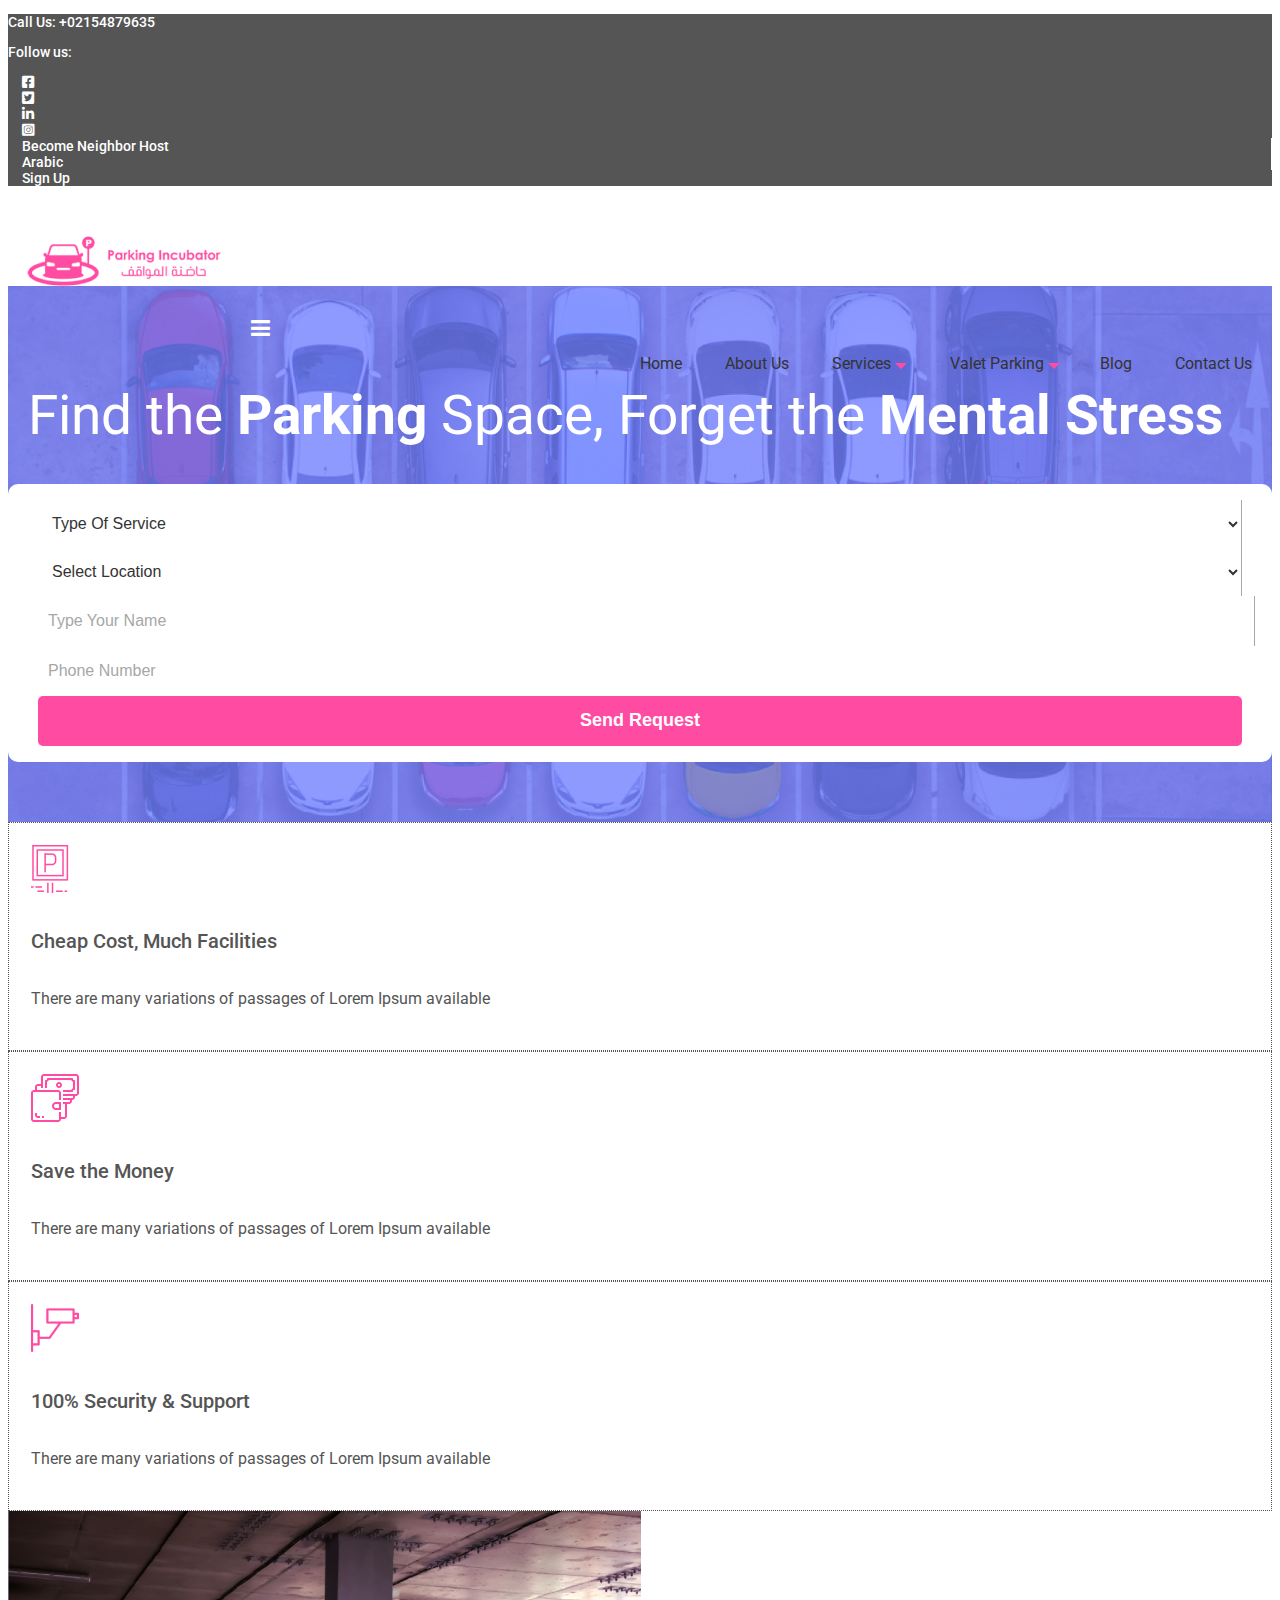
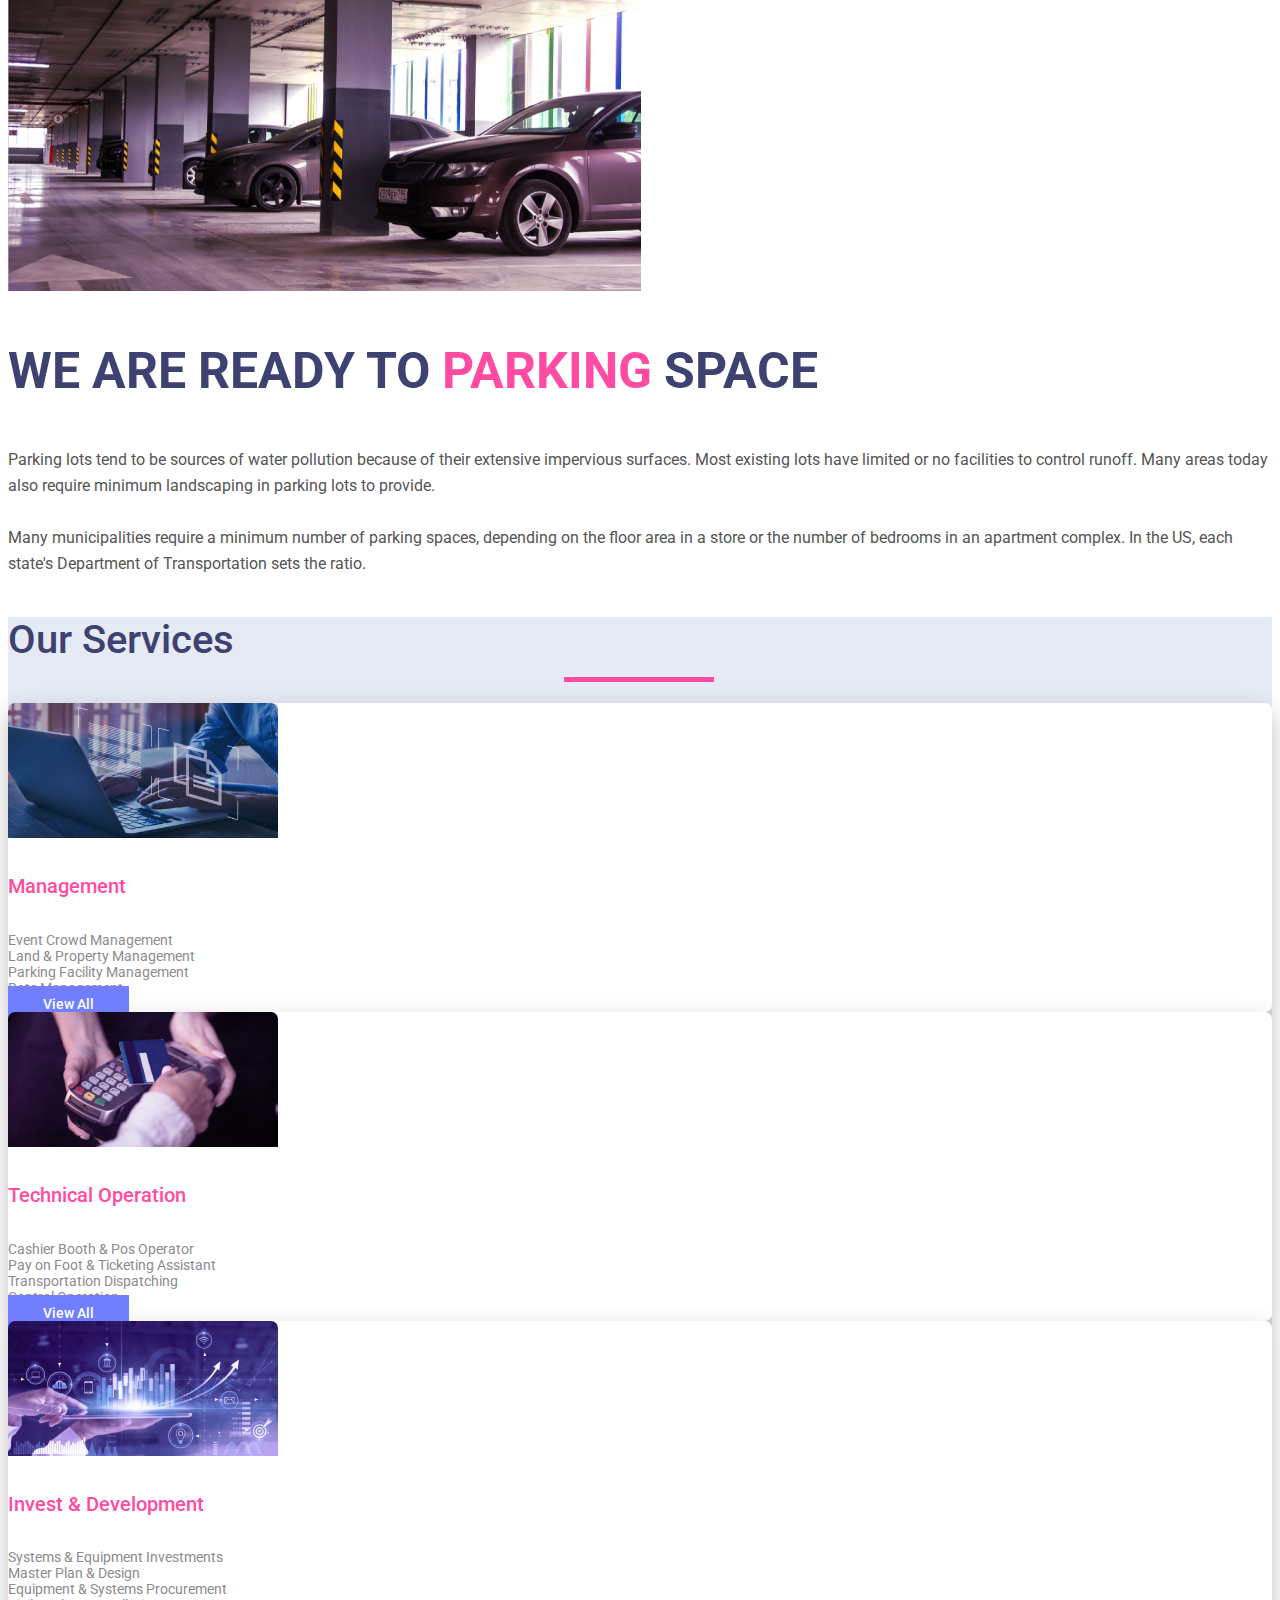
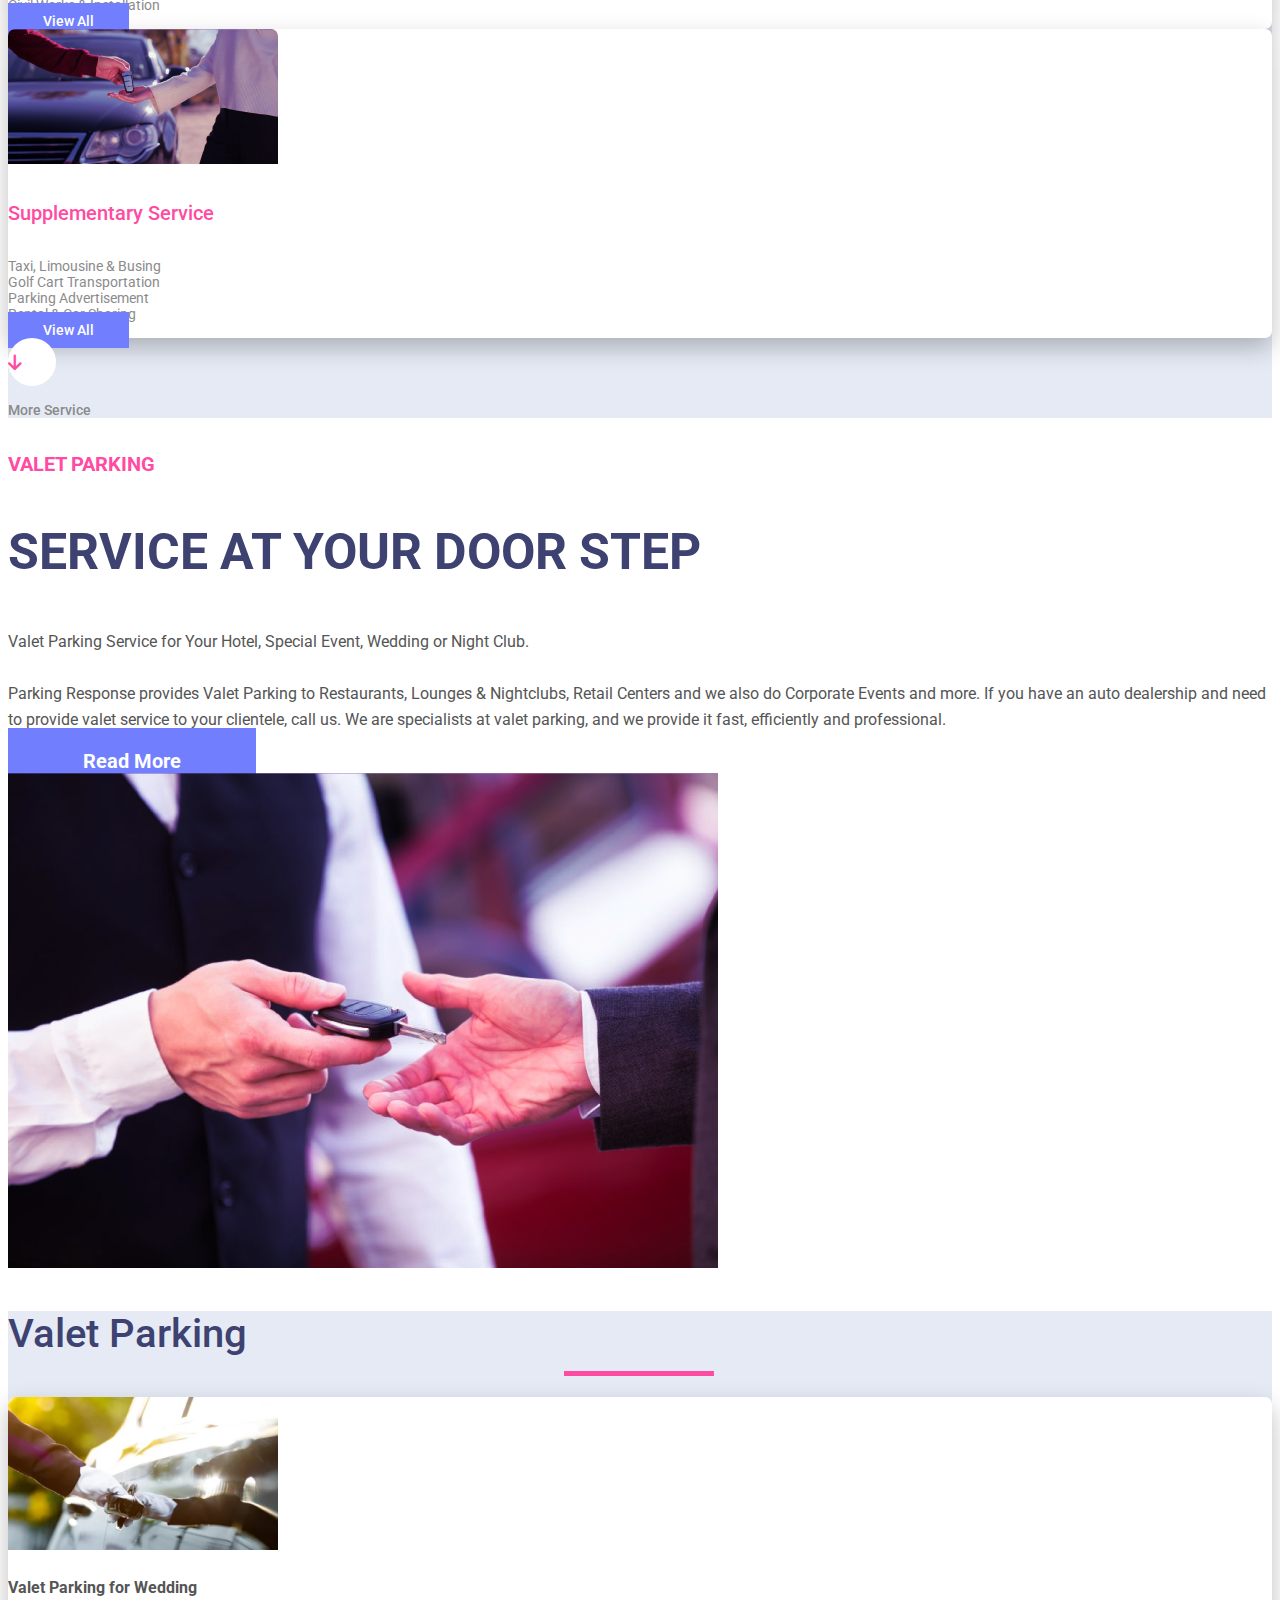
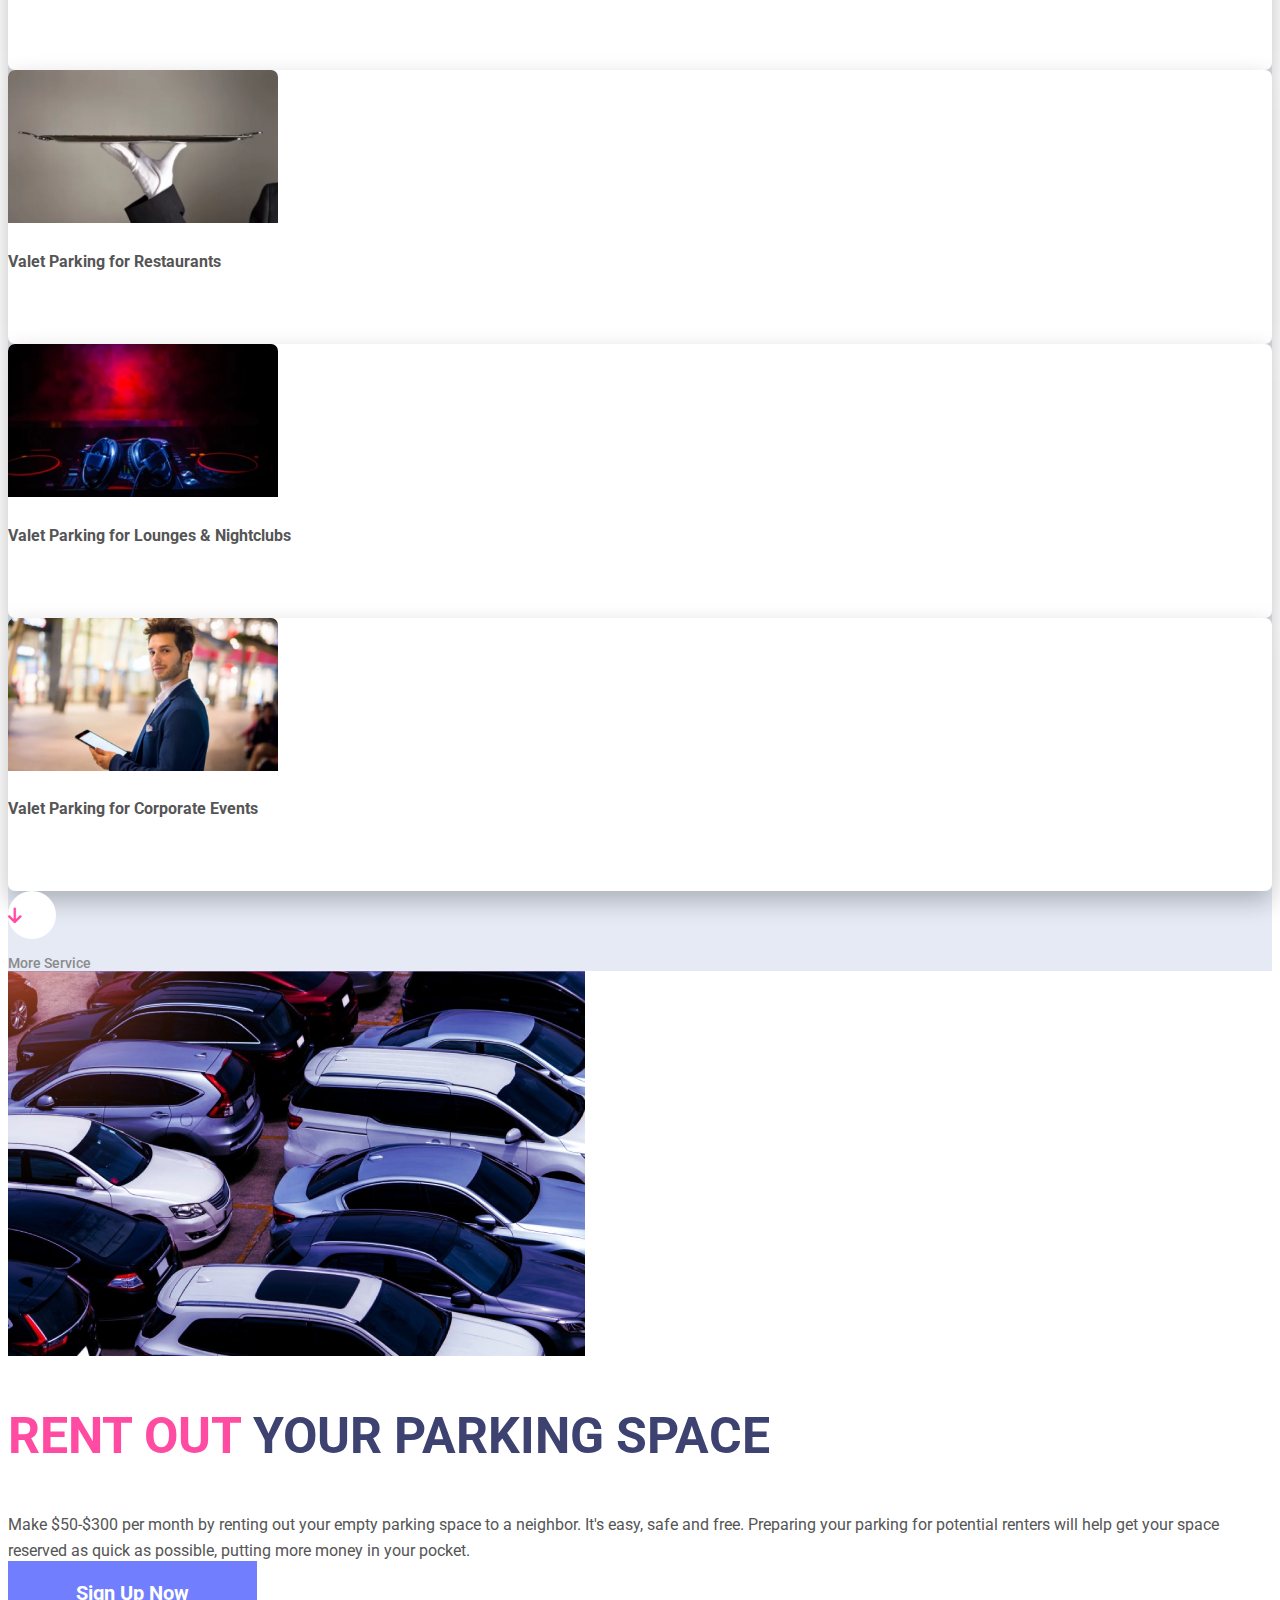
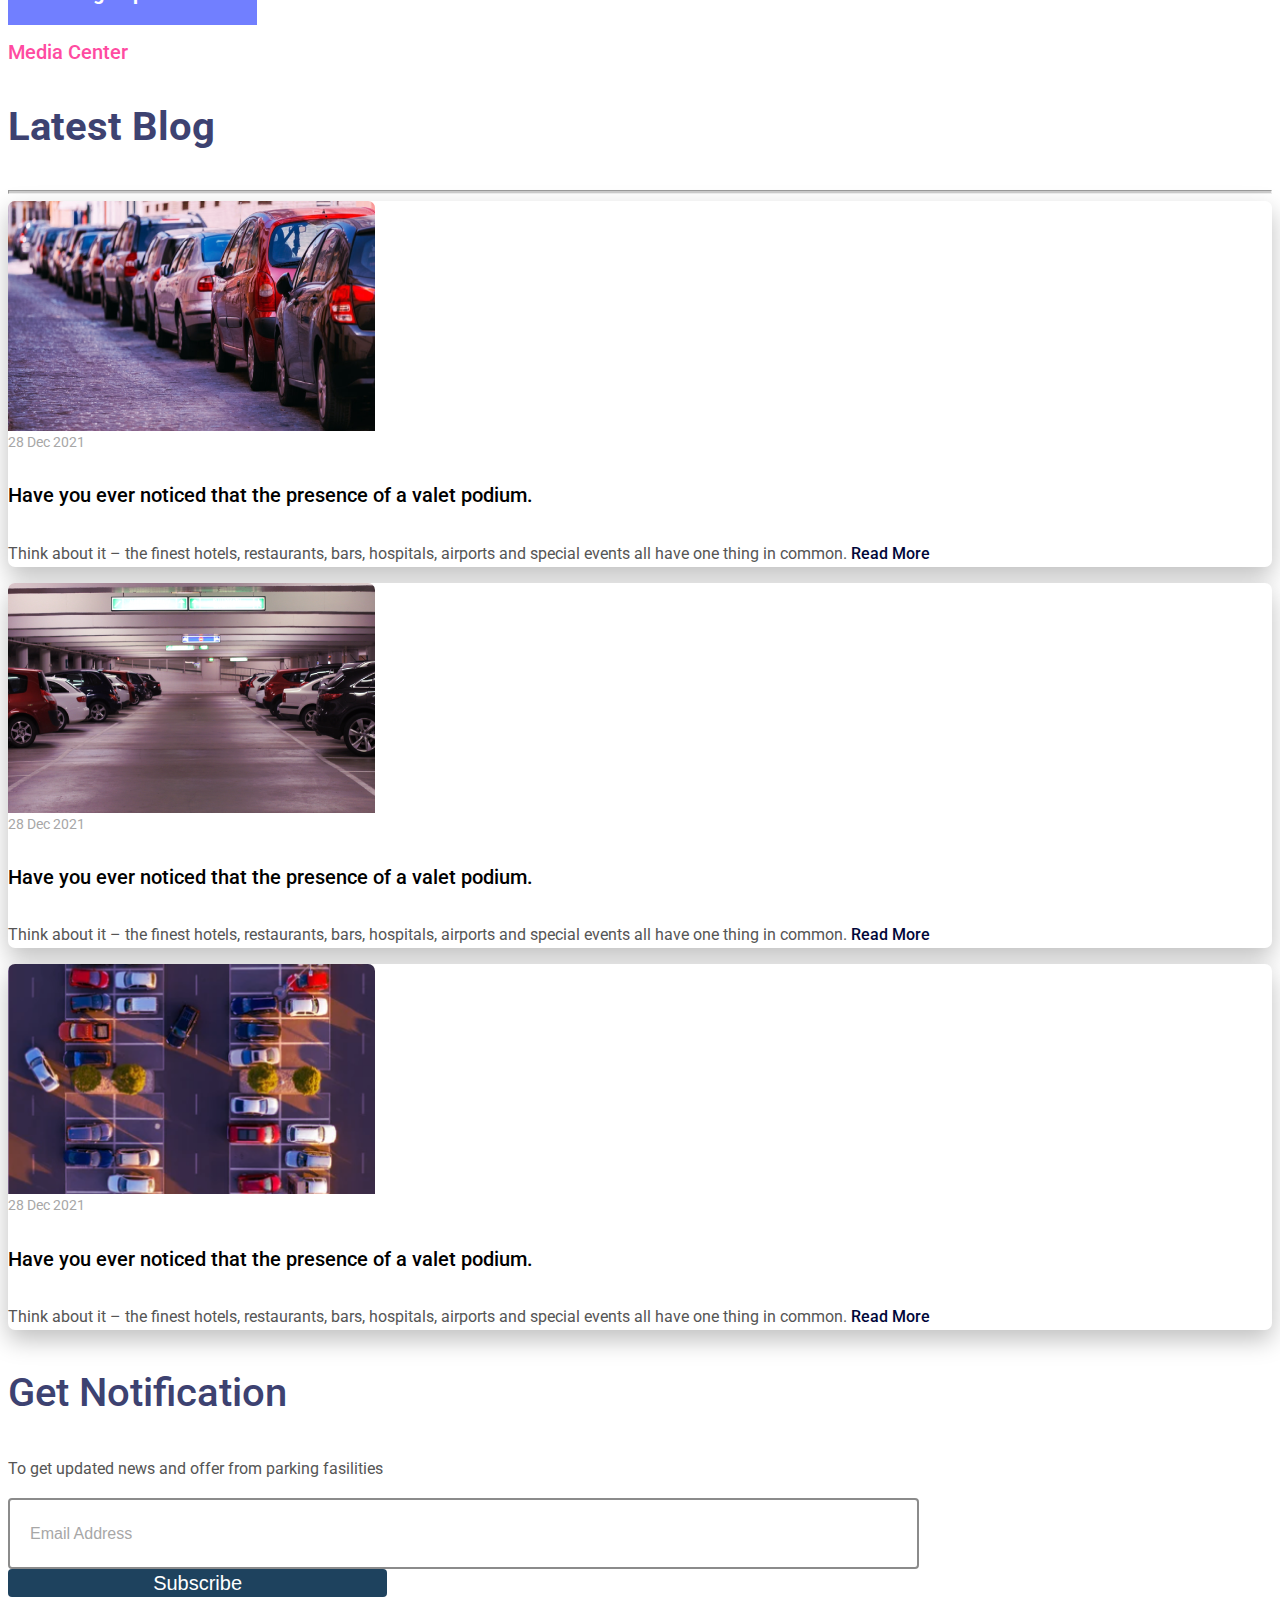
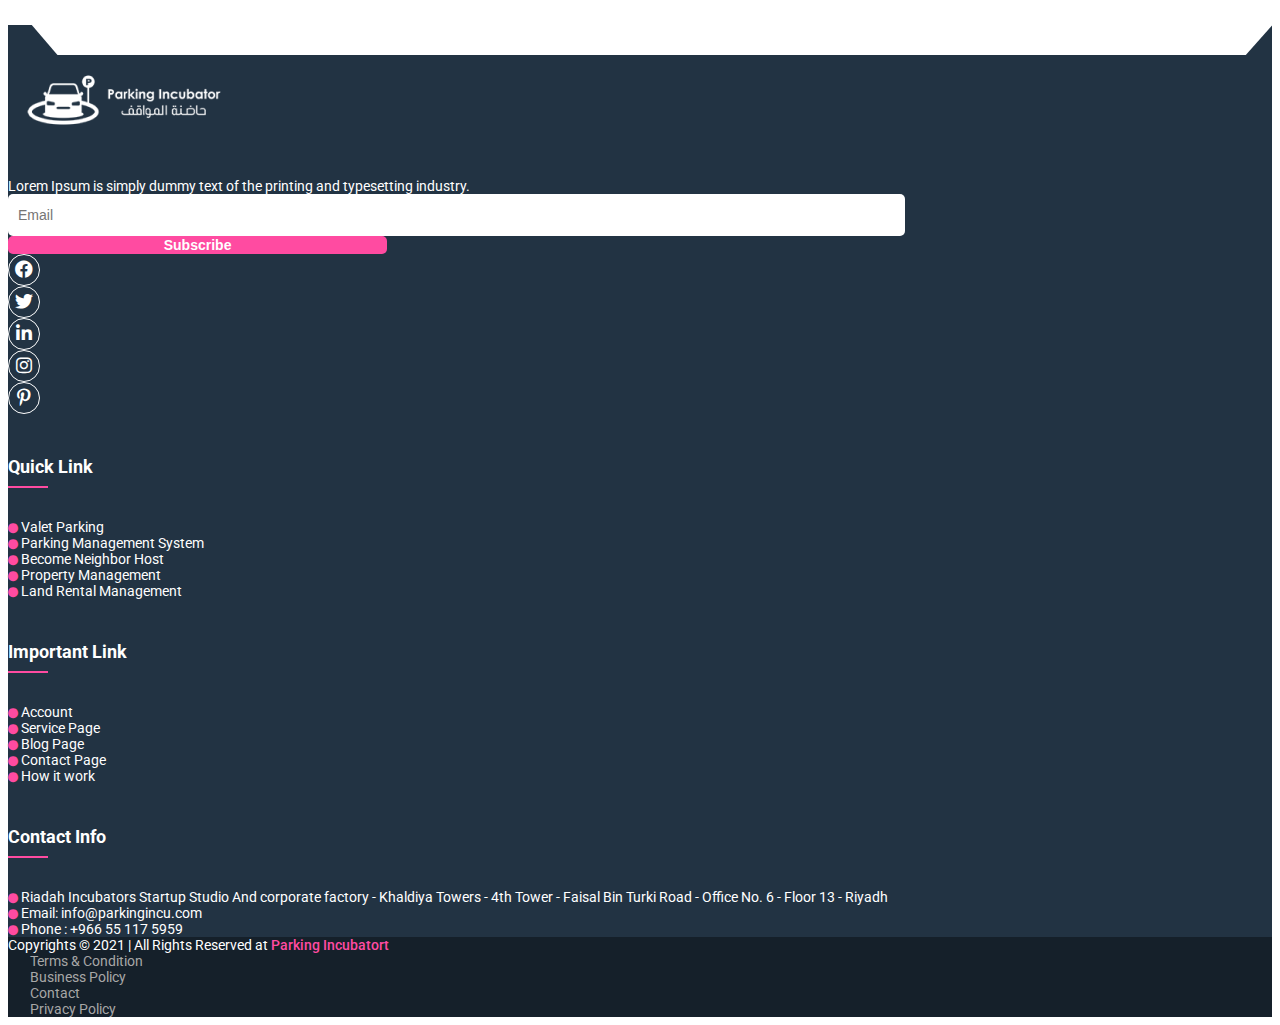
<file: index.html>
<!DOCTYPE html>
<html lang="en">
<!-- <html lang="ar" dir="rtl"> -->

<head>
    <meta charset="UTF-8">
    <meta name="viewport" content="width=device-width, initial-scale=1.0">
    <title>Home | Parking Incubator</title>
    <!-- GOOGLE FONT-->
    <link rel="preconnect" href="https://fonts.googleapis.com">
    <link rel="preconnect" href="https://fonts.gstatic.com" crossorigin>
    <link rel="preconnect" href="https://fonts.googleapis.com">
    <link rel="preconnect" href="https://fonts.gstatic.com" crossorigin>
    <link rel="stylesheet" href="https://fonts.googleapis.com/css2?family=Montserrat:wght@200;300;400;500;600;700&family=Poppins:wght@200;300;400;500;600;700&family=Roboto:wght@300;400;500;700&display=swap">
    <!--    BOOSTRAP-->
    <link href="https://cdn.jsdelivr.net/npm/bootstrap@5.0.2/dist/css/bootstrap.min.css" rel="stylesheet" integrity="sha384-EVSTQN3/azprG1Anm3QDgpJLIm9Nao0Yz1ztcQTwFspd3yD65VohhpuuCOmLASjC" crossorigin="anonymous">
    <!--    FONT AWSOME-->
    <link rel="stylesheet" href="https://cdnjs.cloudflare.com/ajax/libs/font-awesome/6.0.0-beta3/css/all.min.css">
    <link rel="stylesheet" href="https://cdnjs.cloudflare.com/ajax/libs/font-awesome/4.7.0/css/font-awesome.min.css"/>
    <!--    SLICK SLIDER-->
    <link rel="stylesheet" href="assets/css/slick-theme.css">
    <link rel="stylesheet" href="assets/css/slick.css">
    <!--    MAIN CSS-->
    <link rel="stylesheet" href="assets/css/style.css">
    <link rel="stylesheet" href="assets/css/responsive.css">
    <!-- <link rel="stylesheet" href="css/arabic.css"> -->
</head>

<body>
    <!-- HEADER TOP -->
    <section class="header-top py-2">
        <div class="container">
            <div class="row">
                <div class="col-xl-4 col-lg-4 col-md-12 col-sm-12 d-flex justify-content-end">
                    <p class="mt-3">Call Us: +02154879635</p>
                </div>
                <div class="col-xl-4 col-lg-4 col-md-12 col-sm-12 d-flex justify-content-end">
                    <span class="d-flex align-items-center">
                        <p class="mt-3">Follow us:</p>
                        <ul class="d-flex">
                            <li class="text-white">
                                <a href="#"><i class="fab fa-facebook-square fs-5"></i></a>
                            </li>
                            <li class="text-white">
                                <a href="#"><i class="fab fa-twitter-square fs-5"></i></a>
                            </li>
                            <li class="text-white">
                                <a href="#"><i class="fab fa-linkedin fs-5"></i></i></a>
                            </li>
                            <li class="text-white">
                                <a href="#"><i class="fab fa-instagram-square fs-5"></i></a>
                            </li>
                        </ul>
                    </span>
                </div>
                <div class="col-xl-4 col-lg-4 col-md-12 col-sm-12 d-flex justify-content-end">
                    <span class="d-flex align-items-center">
                        <ul class="">
                            <li>
                                <a href="booking.html">Become Neighbor Host</a>
                            </li>
                        </ul>
                        <ul class="">
                            <li>
                                <a href=""> Arabic </a>
                            </li>
                        </ul>
                        <ul class="">
                            <li>
                                <a href="register.html">Sign Up</a>
                            </li>
                        </ul>
                    </span>
                </div>
            </div>
        </div>
    </section>
    <!-- HEADER TOP -->
    <!-- HEADER SECTION -->
    <header class="d-flex align-items-center">
        <div class="container">
            <div class="row align-items-center">
                <div class="col-12 col-md-4">
                    <div class="logo d-flex justify-content-between align-items-center">
                        <a href="index.html">
                            <img src="assets/img/logo/logo.png" alt="Logo">
                        </a>
                        <i class="fa fa-bars d-md-none text-dark" onClick="mobileClick()" aria-hidden="true"></i>
                    </div>
                </div>
                <div class="col-md-8 d-none d-md-block">
                    <div class="menubar">
                        <ul>
                            <li><a href="index.html">Home</a></li>
                            <li><a href="aboutus.html">About Us</a></li>
                            <li class="pe-0">
                                <a href="booking_request.html">
                                    Services
                                    <img src="assets/img/icon/dropeown.png" alt="dropdown-img">
                                </a>
                            </i>
                            </li>
                            <li class="pe-0">
                                <a href="valet_parking.html">
                                    Valet Parking 
                                    <img src="assets/img/icon/dropeown.png" alt="dropdown-img">
                                </a>
                            </i>
                            <li><a href="index.html#latest-blog">Blog</a></li>
                            <li><a href="contactus.html">Contact Us</a></li>
                        </ul>
                    </div>
                </div>
            </div>
        </div>
    </header>
    <!-- HEADER SECTION END-->

    <!-- MOBILE MENU-->
    <div id="mobile-menu" class="mobile-menu">
        <!-- accordion-->
        <div class="accordion accordion-flush" id="accordionFlushExample">

            <div class="mobile-logo mb-5">
                <a href="index.html">
                    <img src="assets/img/logo/logo.png" alt="mobile-logo">
                </a>
                <i id="mobile-cross" class="fa fa-times" onClick="mobileClick()"></i>
            </div>

            <div class="accordion-item custom ">
                <h2 class="accordion-header" id="flush-headingThree">
                    <a href="index.html">
                        <button class="accordion-button custom collapsed none" type="button">
                            Home
                        </button>
                    </a>
                </h2>
            </div>
            <div class="accordion-item custom">
                <h2 class="accordion-header" id="flush-headingThree">
                    <a href="aboutus.html">
                        <button class="accordion-button custom collapsed none" type="button">
                            About Us
                        </button>
                    </a>
                </h2>
            </div>
            <div class="accordion-item custom">
                <h2 class="accordion-header" id="flush-headingThree">
                    <a href="booking_request.html">
                        <button class="accordion-button custom collapsed none" type="button">
                            Services 
                        </button>
                    </a>
                </h2>
            </div>
            <div class="accordion-item custom">
                <h2 class="accordion-header" id="flush-headingThree">
                    <a href="valet_parking.html">
                        <button class="accordion-button custom collapsed none" type="button">
                            Valet Parking 
                        </button>
                    </a>
                </h2>
            </div>
            <!-- <div class="accordion-item">
                <h2 class="accordion-header" id="flush-headingTwo">
                    <button class="accordion-button custom collapsed" type="button" data-bs-toggle="collapse" data-bs-target="#two" aria-expanded="false" aria-controls="flush-collapseTwo">
                        Services
                    </button>
                </h2>
                <div id="two" class="accordion-collapse collapse" aria-labelledby="two" data-bs-parent="#accordionFlushExample">
                    <div class="accordion-body custom">
                        <ul>
                            <li><a href="booking_request.html"><i class="fa fa-chevron-right"></i>Services One</a></li>

                            <li><a href="booking_request.html"><i class="fa fa-chevron-right"></i>Service Two</a></li>
                        </ul>
                    </div>
                </div>
            </div> -->
            <div class="accordion-item custom">
                <h2 class="accordion-header" id="flush-headingThree">
                    <a href="index.html">
                        <button class="accordion-button custom collapsed none" type="button">
                            Our Blog
                        </button>
                    </a>
                </h2>
            </div>
            <div class="accordion-item custom">
                <h2 class="accordion-header" id="flush-headingThree">
                    <a href="contactus.html">
                        <button class="accordion-button custom collapsed none" type="button">
                            Contact Us
                        </button>
                    </a>
                </h2>
            </div>
            <div class="accordion-item custom ">
                <h2 class="accordion-header" id="flush-headingThree">
                    <a href="register.html">
                        <button class="accordion-button custom collapsed none" type="button">
                            Sign Up
                        </button>
                    </a>
                </h2>
            </div>

        </div>

    </div>
    <div id="mobileOverlay" class="mobile-overlay" onClick="mobileClick()"></div>
    <!-- END MOBILE MENU-->

    <!-- BANNER SECTION -->
    <section class="banner">
        <div class="overlay py-lg-5">
            <div class="container text-center">
                <div class="banner-content mx-lg-5 px-lg-5">
                    <h1 class="px-lg-5">Find the <strong>Parking</strong> Space, Forget the <strong>Mental Stress</strong></h1>
                    <div class="search-bar my-5">
                        <form action="#" method="post" novalidate="novalidate">
                            <div class="row">
                                <div class="col-lg-12">
                                    <div class="row">
                                        <div class="col-lg-3 col-md-3 col-sm-12 p-0">
                                            <select class="search-slt" name="">
                                                <option>Type Of Service</option>
                                                <option>Example one</option>
                                                <option>Example one</option>
                                                <option>Example one</option>
                                                <option>Example one</option>
                                                <option>Example one</option>
                                                <option>Example one</option>
                                            </select>
                                        </div>
                                        <div class="col-lg-3 col-md-3 col-sm-12 p-0">
                                            <select class="search-slt" name="">
                                                <option>Select Location</option>
                                                <option>Example one</option>
                                                <option>Example one</option>
                                                <option>Example one</option>
                                                <option>Example one</option>
                                                <option>Example one</option>
                                                <option>Example one</option>
                                            </select>
                                        </div>
                                        <div class="col-lg-2 col-md-2 col-sm-12 p-0">
                                            <input type="text" class="search-slt" placeholder="Type Your Name" name="">
                                        </div>
                                        <div class="col-lg-2 col-md-2 col-sm-12 p-0">
                                            <input type="text" class="search-slt last-input" placeholder="Phone Number" name="">
                                        </div>
                                        <div class="col-lg-2 col-md-2 col-sm-12 p-0">
                                            <a href="search_result.html">
                                                <button type="button" class="wrn-btn">Send Request</button>
                                            </a>
                                        </div>
                                    </div>
                                </div>
                            </div>
                        </form>
                    </div>
                </div>
            </div>
        </div>
    </section>
    <!-- BANNER SECTION -->

    <!-- SERVICE QUALITY -->
    <section class="quality-type py-lg-5">
        <div class="container my-3">
            <div class="row justify-content-center">
                <div class="col-xl-4 col-lg-4 col-md-6 col-sm-12 my-3">
                    <div class="quality-item">
                        <div class="d-flex">
                            <div class="flex-shrink-0 mt-4">
                                <img src="assets/img/icon/facilities.png" alt="icon-img">
                            </div>
                            <div class="flex-grow-1 ms-3">
                                <h5>Cheap Cost, Much Facilities</h5>
                                <p class="paragraph">There are many variations of passages of Lorem Ipsum available</p>
                            </div>
                        </div>
                    </div>
                </div>
                <div class="col-xl-4 col-lg-4 col-md-6 col-sm-12 my-3">
                    <div class="quality-item">
                        <div class="d-flex">
                            <div class="flex-shrink-0 mt-4">
                                <img src="assets/img/icon/save-monay.png" alt="icon-img">
                            </div>
                            <div class="flex-grow-1 ms-3">
                                <h5>Save the Money</h5>
                                <p class="paragraph">There are many variations of passages of Lorem Ipsum available</p>
                            </div>
                        </div>
                    </div>
                </div>
                <div class="col-xl-4 col-lg-4 col-md-6 col-sm-12 my-3">
                    <div class="quality-item">
                        <div class="d-flex">
                            <div class="flex-shrink-0 mt-4">
                                <img src="assets/img/icon/security-safety.png" alt="icon-img">
                            </div>
                            <div class="flex-grow-1 ms-3">
                                <h5>100% Security & Support</h5>
                                <p class="paragraph">There are many variations of passages of Lorem Ipsum available</p>
                            </div>
                        </div>
                    </div>
                </div>
            </div>
        </div>
    </section>
    <!-- SERVICE QUALITY -->

    <!-- PARKING SPACE START -->
    <section class="parking-space mb-5">
        <div class="container pb-lg-4">
            <div class="row">
                <div class="col-xl-6 col-lg-6 col-md-12 col-sm-12 align-self-center">
                    <img class="img-fluid" src="assets/img/photos/We-are-Ready-to-Parking-Space.png" alt="img">
                </div>
                <div class="col-xl-6 col-lg-6 col-md-12 col-sm-12">
                    <h2 class="section-header">We are Ready to <span>Parking</span> Space</h2>
                    <p class="paragraph mt-4">Parking lots tend to be sources of water pollution because of their extensive impervious surfaces. Most existing lots
                    have limited or no facilities to control runoff. Many areas today also require minimum landscaping in parking lots to
                    provide.<br><br>
                    
                    Many municipalities require a minimum number of parking spaces, depending on the floor area in a store or the number of
                    bedrooms in an apartment complex. In the US, each state's Department of Transportation sets the ratio.</p>
                </div>
            </div>
        </div>
    </section>
    <!-- PARKING SPACE END -->

    <!-- OUR SERVICE PART START -->
    <section class="our-service py-lg-5">
        <div class="container pt-3">
            <div class="section-title text-center mb-5">
                <h3 class="pb-lg-5">Our Services</h3>
            </div>
            <div class="row justify-content-center">
                <div class="col-xl-3 col-lg-4 col-md-6 col-sm-6 mb-3">
                    <div class="card p-card">
                        <img src="assets/img/photos/Management.png" alt="card-img">
                        <div class="card-body">
                            <h5 class="mt-2 mb-3">Management </h5>
                            <li class="small-text pt-3 my-3">
                                Event Crowd Management
                            </li>
                            <li class="small-text my-3">
                                Land & Property Management
                            </li>
                            <li class="small-text my-3">
                                Parking Facility Management
                            </li>
                            <li class="small-text pb-3 my-3">
                                Rate Management
                            </li>
                            <div class="view-btn my-3">
                                <a class="" href="#">View All</a>
                            </div>
                        </div>
                    </div>
                </div>
                <div class="col-xl-3 col-lg-4 col-md-6 col-sm-6 mb-3">
                    <div class="card p-card">
                        <img src="assets/img/photos/Technical-Operation.png" alt="card-img">
                        <div class="card-body">
                            <h5 class="mt-2 mb-3">Technical Operation</h5>
                            <li class="small-text pt-3 my-3">
                                Cashier Booth & Pos Operator
                            </li>
                            <li class="small-text my-3">
                                Pay on Foot & Ticketing Assistant
                            </li>
                            <li class="small-text my-3">
                                Transportation Dispatching
                            </li>
                            <li class="small-text pb-3 my-3">
                                Control Operation
                            </li>
                            <div class="view-btn my-3">
                                <a class="" href="#">View All</a>
                            </div>
                        </div>
                    </div>
                </div>
                <div class="col-xl-3 col-lg-4 col-md-6 col-sm-6 mb-3">
                    <div class="card p-card">
                        <img src="assets/img/photos/Invest-&-Development.png" alt="card-img">
                        <div class="card-body">
                            <h5 class="mt-2 mb-3">Invest & Development </h5>
                            <li class="small-text pt-3 my-3">
                                Systems & Equipment Investments
                            </li>
                            <li class="small-text my-3">
                                Master Plan & Design
                            </li>
                            <li class="small-text my-3">
                                Equipment & Systems Procurement
                            </li>
                            <li class="small-text pb-3 my-3">
                                Civil Works & Installation
                            </li>
                            <div class="view-btn my-3">
                                <a class="" href="#">View All</a>
                            </div>
                        </div>
                    </div>
                </div>
                <div class="col-xl-3 col-lg-4 col-md-6 col-sm-6 mb-3">
                    <div class="card p-card">
                        <img src="assets/img/photos/Supplementary-Service.png" alt="card-img">
                        <div class="card-body">
                            <h5 class="mt-2 mb-3">Supplementary Service</h5>
                            <li class="small-text pt-3 my-3">
                                Taxi, Limousine & Busing
                            </li>
                            <li class="small-text my-3">
                                Golf Cart Transportation
                            </li>
                            <li class="small-text my-3">
                                Parking Advertisement
                            </li>
                            <li class="small-text pb-3 my-3">
                                Rental & Car Sharing
                            </li>
                            <div class="view-btn my-3">
                                <a class="" href="#">View All</a>
                            </div>
                        </div>
                    </div>
                </div>
            </div>
            <div class="more-service text-center mt-lg-5 py-2">
                <a href="#">
                    <i class="fas fa-arrow-down"></i><br><br>
                    <span>More Service</span>
                </a>
            </div>
        </div>
    </section>
    <!-- OUR SERVICE PART END -->

    <!-- VALET PARKING -->
    <section class="valet-parking my-lg-5">
        <div class="container py-5">
            <div class="row">
                <div class="col-xl-5 col-lg-5 col-md-12 col-sm-12">
                    <h5>Valet Parking</h5>
                    <h2 class="section-header">SERVICE AT YOUR DOOR STEP</h2>
                    <p class="paragraph mt-4">Valet Parking Service for Your Hotel, Special Event, Wedding or Night Club.
                    <br><br>
                    Parking Response provides Valet Parking to Restaurants, Lounges & Nightclubs, Retail Centers and we also do Corporate
                    Events and more. If you have an auto dealership and need to provide valet service to your clientele, call us. We are
                    specialists at valet parking, and we provide it fast, efficiently and professional.</p>
                    <div class="view-btn pt-4 mb-3">
                        <a href="#">Read More </a>
                    </div>
                </div>
                <div class="col-xl-7 col-lg-7 col-md-12 col-sm-12 align-self-center">
                    <img class="img-fluid" src="assets/img/photos/SERVICE-AT-YOUR-DOOR-STEP.png" alt="img">
                </div>
            </div>
        </div>
    </section>
    <!-- VALET PARKING -->

    <!-- VALET SERVICE PART START -->
    <section class="our-service valet-service py-lg-5 py-2">
        <div class="container pt-3">
            <div class="section-title text-center mb-lg-5">
                <h3 class="pb-5">Valet Parking</h3>
            </div>
            <div class="row justify-content-center">
                <div class="col-xl-3 col-lg-3 col-md-4 col-sm-6 mb-3">
                    <div class="card p-card">
                        <img src="assets/img/photos/valet_parking/wedding.png" alt="card-img">
                        <div class="card-body">
                            <h5 class="mt-2 mb-3">Valet Parking for Wedding</h5>
                        </div>
                    </div>
                </div>
                <div class="col-xl-3 col-lg-3 col-md-4 col-sm-6 mb-3">
                    <div class="card p-card">
                        <img src="assets/img/photos/valet_parking/restaurant.png" alt="card-img">
                        <div class="card-body">
                            <h5 class="mt-2 mb-3">Valet Parking for Restaurants</h5>
                        </div>
                    </div>
                </div>
                <div class="col-xl-3 col-lg-3 col-md-4 col-sm-6 mb-3">
                    <div class="card p-card">
                        <img src="assets/img/photos/valet_parking/nightclubs.png" alt="card-img">
                        <div class="card-body">
                            <h5 class="mt-2 mb-3">Valet Parking for Lounges & Nightclubs</h5>
                        </div>
                    </div>
                </div>
                <div class="col-xl-3 col-lg-3 col-md-4 col-sm-6 mb-3">
                    <div class="card p-card">
                        <img src="assets/img/photos/valet_parking/corporate-event.png" alt="card-img">
                        <div class="card-body">
                            <h5 class="mt-2 mb-3">Valet Parking for Corporate Events</h5>
                        </div>
                    </div>
                </div>
            </div>
            <div class="more-service text-center mt-lg-5">
                <a href="#">
                    <i class="fas fa-arrow-down"></i><br><br>
                    <span>More Service</span>
                </a>
            </div>
        </div>
    </section>
    <!-- VALET SERVICE PART END -->

    <!-- RENT OUT PARKING SPACE START -->
    <section class="parking-space rent-out my-4 my-lg-5">
        <div class="container py-lg-5">
            <div class="row">
                <div class="col-xl-6 col-lg-6 col-md-12 col-sm-12 align-self-center">
                    <img class="img-fluid" src="assets/img/photos/Rent out your parking space.png" alt="img">
                </div>
                <div class="col-xl-6 col-lg-6 col-md-12 col-sm-12">
                    <h2 class="section-header"><span>Rent out</span> your parking space</h2>
                    <p class="paragraph mt-4">
                        Make $50-$300 per month by renting out your empty parking space to a neighbor. It's easy, safe and free.
                        Preparing your parking for potential renters will help get your space reserved as quick as possible, putting more money
                        in your pocket.
                    </p>
                    <div class="view-btn pt-2 pt-lg-4 mb-3">
                        <a href="#">Sign Up Now </a>
                    </div>
                </div>
            </div>
        </div>
    </section>
    <!-- RENT OUT PARKING SPACE END -->

    <!-- LATEST BLOG -->
    <section id="latest-blog" class="latest-blog my-2 my-lg-4">
        <div class="container pt-3 pb-lg-5">
            <h5>Media Center</h5>
            <h3>Latest Blog</h3>
            <hr class="latest-blog">
            <div class="row justify-content-center">
                <div class="col-xl-4 col-lg-4 col-md-6 col-sm-6 mb-3">
                    <div class="card p-card mt-4">
                        <img src="assets/img/blog/blog1.png" alt="card-img">
                        <div class="card-body">
                            <span>28 Dec 2021</span>
                            <h5 class="my-3">Have you ever noticed that the presence of a valet podium.</h5>
                            <p class="paragraph">Think about it – the finest hotels, restaurants, bars, hospitals, airports and special events all have one thing in
                            common. 
                            <a href="#">Read More</a>
                            </p>
                        </div>
                    </div>
                </div>
                <div class="col-xl-4 col-lg-4 col-md-6 col-sm-6 mb-3">
                    <div class="card p-card mt-4">
                        <img src="assets/img/blog/blog2.png" alt="card-img">
                        <div class="card-body">
                            <span>28 Dec 2021</span>
                            <h5 class="my-3">Have you ever noticed that the presence of a valet podium.</h5>
                            <p class="paragraph">Think about it – the finest hotels, restaurants, bars, hospitals, airports and special
                                events all have one thing in
                                common.
                                <a href="#">Read More</a>
                            </p>
                        </div>
                    </div>
                </div>
                <div class="col-xl-4 col-lg-4 col-md-6 col-sm-6 mb-3">
                    <div class="card p-card mt-4">
                        <img src="assets/img/blog/blog3.png" alt="card-img">
                        <div class="card-body">
                            <span>28 Dec 2021</span>
                            <h5 class="my-3">Have you ever noticed that the presence of a valet podium.</h5>
                            <p class="paragraph">Think about it – the finest hotels, restaurants, bars, hospitals, airports and special
                                events all have one thing in
                                common.
                                <a href="#">Read More</a>
                            </p>
                        </div>
                    </div>
                </div>
            </div>
        </div>
    </section>
    <!-- LATEST BLOG -->

    <!-- GET NOTIFICATION -->
    <section class="get-notificaiton my-5">
        <div class="container py-lg-5">
            <div class="row">
                <div class="col-xl-6 col-lg-6 col-md-12 col-sm-12 mt-1">
                    <h3 class="mt-1">Get Notification</h3>
                    <p class="paragraph">To get updated news and offer from parking fasilities</p>
                </div>
                <div class="col-xl-6 col-lg-6 col-md-12 col-sm-12 mt-2">
                    <div class="input-group mt-3">
                        <input type="text" class="custom-control" placeholder="Email Address" aria-label="Recipient's username" aria-describedby="button-addon2">
                        <button type="submit" id="button-addon2"> Subscribe </button>
                    </div>
                </div>
            </div>
        </div>
    </section>
    <!-- GET NOTIFICATION -->

    <!-- FOOTER PART HERE -->
    <div class="container">
        <div class="triangle-div">
            <!-- footer triangle div -->
        </div>
    </div>
    <footer class="py-lg-5">
        <div class="container py-4">
            <div class="row pt-4">
                <div class="col-xl-3 col-lg-3 col-md-6 col-sm-6">
                    <img src="assets/img/logo/footer-logo.png" alt="footer-logo"><br>
                    <span>Lorem Ipsum is simply dummy text of the printing and typesetting industry.</span>
                    <div class="input-group mt-3">
                        <input type="text" class="custom-control" placeholder="Email" aria-label="Recipient's username" aria-describedby="button-addon2">
                        <button type="submit" id="button-addon2"> Subscribe </button>
                    </div>
                    <div class="social-link mt-3">
                        <ul class="d-flex">
                            <li class="mx-2">
                                <a href=""><i class="fab fa-facebook-f"></i></a>
                            </li>
                            <li class="mx-2">
                                <a href=""><i class="fab fa-twitter"></i></a>
                            </li>
                            <li class="mx-2">
                                <a href=""><i class="fab fa-linkedin-in"></i></a>
                            </li>
                            <li class="mx-2">
                                <a href=""><i class="fab fa-instagram"></i></a>
                            </li>
                            <li class="mx-2">
                                <a href=""><i class="fab fa-pinterest-p"></i></a>
                            </li>
                        </ul>
                    </div>
                </div>
                <div class="col-xl-3 col-lg-3 col-md-6 col-sm-6">
                    <div class="footer-link">
                        <h6 class="mb-5">Quick Link</h6>
                        <ul>
                            <li class="my-4">
                                <i class="fas fa-circle"></i>
                                <a class="ms-2" href="valet_parking.html">Valet Parking</a>
                            </li>
                            <li class="my-4">
                                <i class="fas fa-circle"></i>
                                <a class="ms-2" href="valet_parking.html">Parking Management System</a>
                            </li>
                            <li class="my-4">
                                <i class="fas fa-circle"></i>
                                <a class="ms-2" href="booking.html">Become Neighbor Host</a>
                            </li>
                            <li class="my-4">
                                <i class="fas fa-circle"></i>
                                <a class="ms-2" href="valet_parking.html">Property Management</a>
                            </li>
                            <li class="my-4">
                                <i class="fas fa-circle"></i>
                                <a class="ms-2" href="search_result.html">Land Rental Management</a>
                            </li>
                        </ul>
                    </div>
                </div>
                <div class="col-xl-3 col-lg-3 col-md-6 col-sm-6">
                    <div class="footer-link">
                        <h6 class="mb-5">Important Link</h6>
                        <ul>
                            <li class="my-4">
                                <i class="fas fa-circle"></i>
                                <a class="ms-2" href="login.html">Account</a>
                            </li>
                            <li class="my-4">
                                <i class="fas fa-circle"></i>
                                <a class="ms-2" href="booking.html">Service Page</a>
                            </li>
                            <li class="my-4">
                                <i class="fas fa-circle"></i>
                                <a class="ms-2" href="index.html#latest-blog">Blog Page</a>
                            </li>
                            <li class="my-4">
                                <i class="fas fa-circle"></i>
                                <a class="ms-2" href="contactus.html">Contact Page</a>
                            </li>
                            <li class="my-4">
                                <i class="fas fa-circle"></i>
                                <a class="ms-2" href="aboutus.html">How it work</a>
                            </li>
                        </ul>
                    </div>
                </div>
                <div class="col-xl-3 col-lg-3 col-md-6 col-sm-6">
                    <div class="footer-link">
                        <h6 class="mb-5">Contact Info</h6>
                        <ul>
                            <li class="my-4">
                                <i class="fas fa-circle"></i>
                                <a class="ms-2" href="">Riadah Incubators Startup Studio And corporate factory - Khaldiya Towers - 4th Tower - Faisal Bin Turki Road - Office
                                No. 6 - Floor 13 - Riyadh</a>
                            </li>
                            <li class="my-4">
                                <i class="fas fa-circle"></i>
                                <a class="ms-2" href="">Email: info@parkingincu.com</a>
                            </li>
                            <li class="my-4">
                                <i class="fas fa-circle"></i>
                                <a class="ms-2" href="">Phone : +966 55 117 5959</a>
                            </li>
                        </ul>
                    </div>
                </div>
            </div>
        </div>
    </footer>
    <!-- FOOTER PART HERE -->

    <!-- COPY RIGHT PART -->
    <section class="copyright py-4">
        <div class="container">
            <div class="row">
                <div class="col-xl-6 col-lg-6 col-md-6 col-sm-12 my-3">
                    Copyrights © 2021 | All Rights Reserved at <span>Parking Incubatort</span>
                </div>
                <div class="col-xl-6 col-lg-6 col-md-6 col-sm-12">
                    <ul class="d-flex justify-content-end">
                        <li class="my-3">
                            <a href="">Terms & Condition</a>
                        </li>
                        <li class="my-3">
                            <a href="">Business Policy</a>
                        </li>
                        <li class="my-3">
                            <a href="">Contact</a>
                        </li>
                        <li class="my-3">
                            <a href="">Privacy Policy</a>
                        </li>
                    </ul>
                </div>
            </div>
        </div>
    </section>
    <!-- COPY RIGHT PART -->

    <!--    JQUERY-->
    <script src="https://ajax.googleapis.com/ajax/libs/jquery/3.6.0/jquery.min.js"></script>
    <!--    SLICK SLIDER-->
    <script src="assets/js/slick.min.js"></script>
    <!--    BOOSTRAP-->
    <script src="https://cdn.jsdelivr.net/npm/bootstrap@5.0.2/dist/js/bootstrap.bundle.min.js" integrity="sha384-MrcW6ZMFYlzcLA8Nl+NtUVF0sA7MsXsP1UyJoMp4YLEuNSfAP+JcXn/tWtIaxVXM" crossorigin="anonymous"></script>
    <script src="assets/js/main.js"></script>

</body>

</html>
</file>
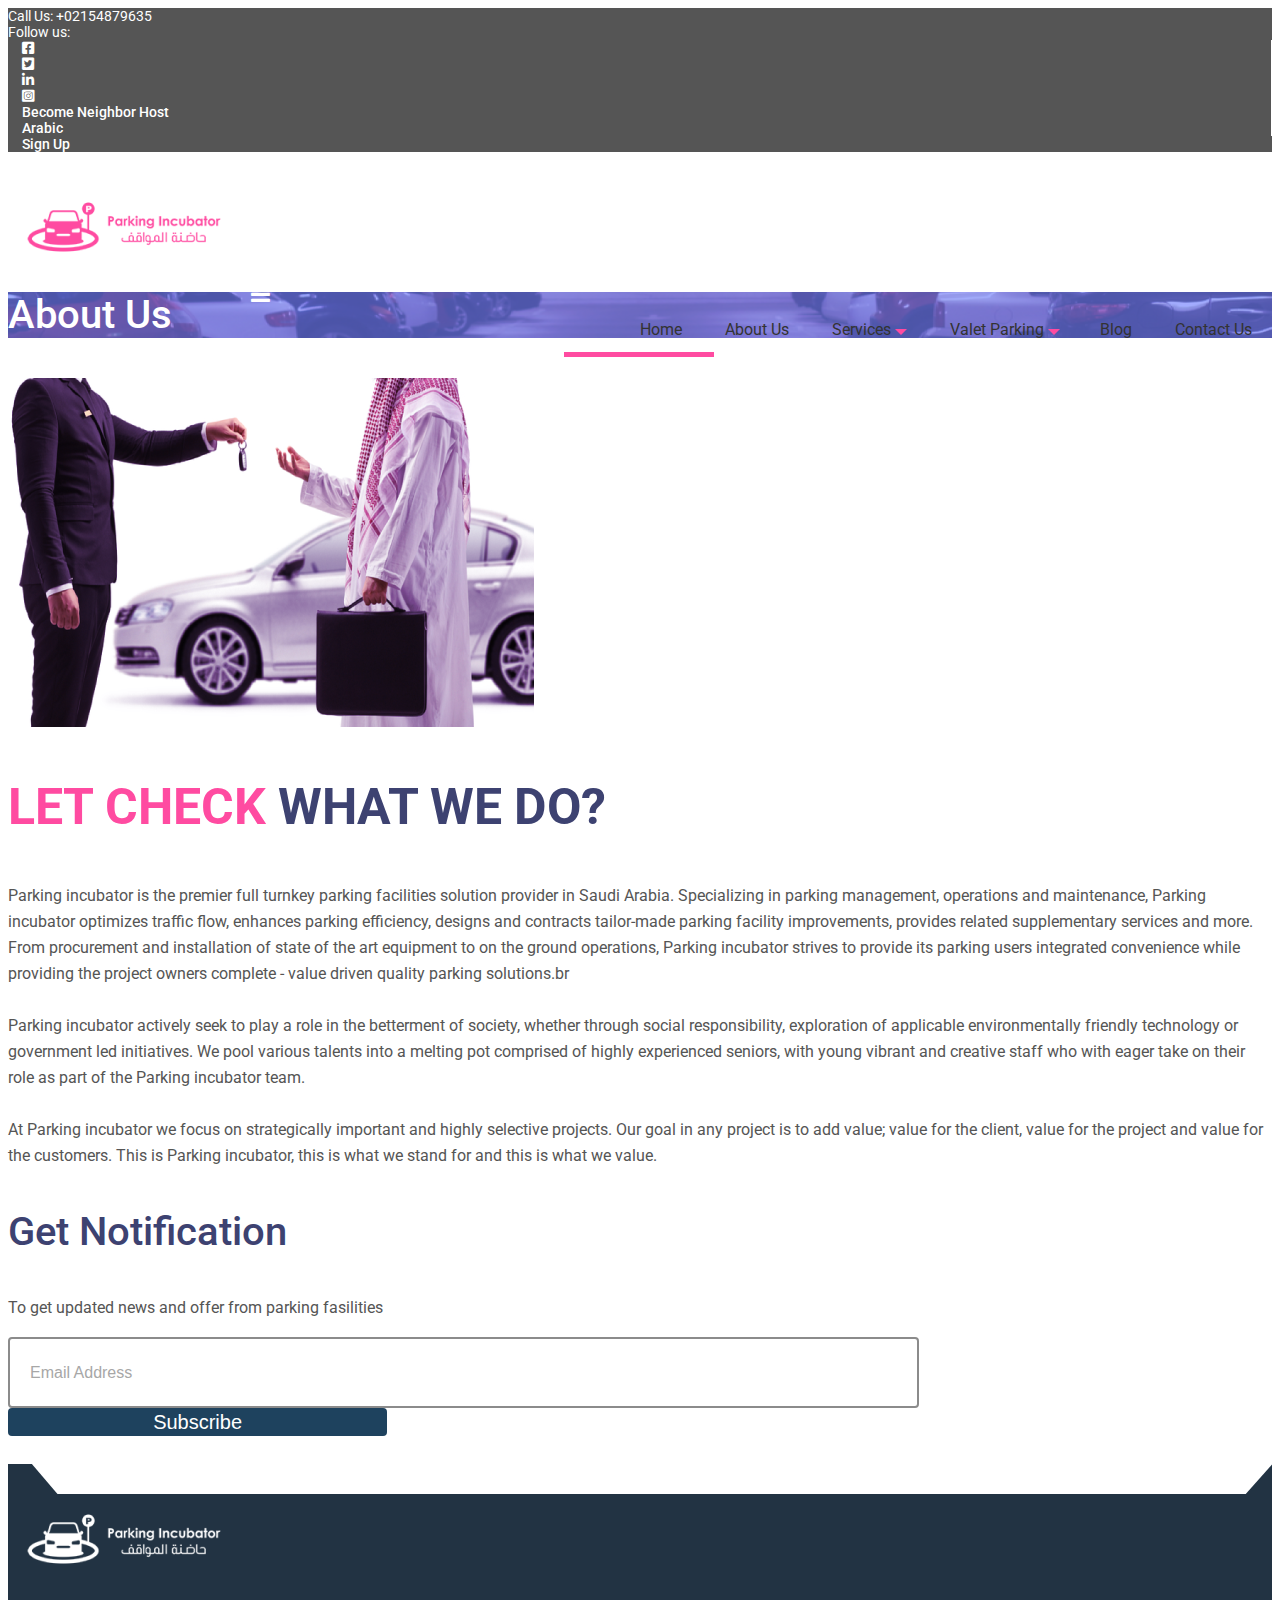
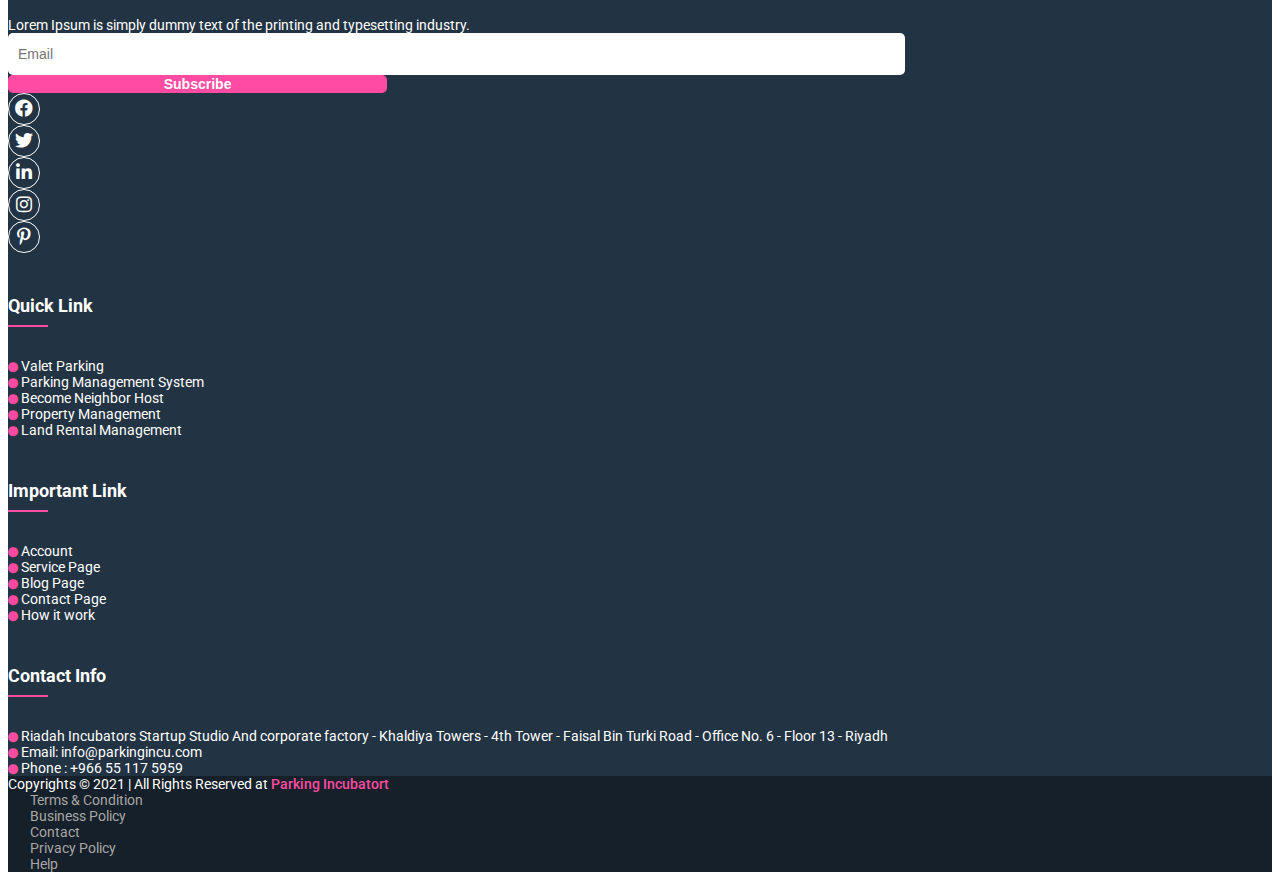
<file: aboutus.html>
<!DOCTYPE html>
<html lang="en">
<!-- <html lang="ar" dir="rtl"> -->
<head>
    <meta charset="UTF-8">
    <meta name="viewport" content="width=device-width, initial-scale=1.0">
    <title>About Us | Parking Incubator</title>
    <!--    GOOGLE FONT-->
    <link rel="preconnect" href="https://fonts.googleapis.com">
    <link rel="preconnect" href="https://fonts.gstatic.com" crossorigin>
    <link rel="preconnect" href="https://fonts.googleapis.com">
    <link rel="preconnect" href="https://fonts.gstatic.com" crossorigin>
    <link rel="stylesheet"
        href="https://fonts.googleapis.com/css2?family=Montserrat:wght@200;300;400;500;600;700&family=Poppins:wght@200;300;400;500;600;700&family=Roboto:wght@300;400;500;700&display=swap">
    <!--    BOOSTRAP-->
    <link href="https://cdn.jsdelivr.net/npm/bootstrap@5.0.2/dist/css/bootstrap.min.css" rel="stylesheet"
        integrity="sha384-EVSTQN3/azprG1Anm3QDgpJLIm9Nao0Yz1ztcQTwFspd3yD65VohhpuuCOmLASjC" crossorigin="anonymous">
    <!--    FONT AWSOME-->
    <link rel="stylesheet" href="https://cdnjs.cloudflare.com/ajax/libs/font-awesome/6.0.0-beta3/css/all.min.css">
    <link rel="stylesheet" href="https://cdnjs.cloudflare.com/ajax/libs/font-awesome/4.7.0/css/font-awesome.min.css" />
    <!--    SLICK SLIDER-->
    <link rel="stylesheet" href="assets/css/slick-theme.css">
    <link rel="stylesheet" href="assets/css/slick.css">
    <!--    MAIN CSS-->
    <link rel="stylesheet" href="assets/css/style.css">
    <link rel="stylesheet" href="assets/css/responsive.css">
    <!-- <link rel="stylesheet" href="css/arabic.css"> -->
</head>

<body>
    <!-- HEADER TOP -->
    <section class="header-top py-3">
        <div class="container">
            <div class="row">
                <div class="col-xl-6 col-lg-6 col-md-6 col-sm-6 align-items-center">
                    Call Us: +02154879635
                </div>
                <div class="col-xl-6 col-lg-6 col-md-6 col-sm-6 d-flex justify-content-end">
                    <span class="d-flex align-items-center">
                        Follow us:
                        <ul class="d-flex px-4">
                            <li class="mx-2 text-white">
                                <a href="#"><i class="fab fa-facebook-square fs-5"></i></a>
                            </li>
                            <li class="mx-2 text-white">
                                <a href="#"><i class="fab fa-twitter-square fs-5"></i></a>
                            </li>
                            <li class="mx-2 text-white">
                                <a href="#"><i class="fab fa-linkedin fs-5"></i></i></a>
                            </li>
                            <li class="mx-2 text-white">
                                <a href="#"><i class="fab fa-instagram-square fs-5"></i></a>
                            </li>
                        </ul>
                        <ul class="px-4">
                            <li>
                                <a href="booking.html">Become Neighbor Host</a>
                            </li>
                        </ul>
                        <ul class="px-4">
                            <li>
                                <a href=""> Arabic </a>
                            </li>
                        </ul>
                        <ul class="px-4">
                            <li>
                                <a href="register.html">Sign Up</a>
                            </li>
                        </ul>
                    </span>
                    <ul>
                        <li><a href=""></a></li>
                    </ul>
                </div>
            </div>
        </div>
    </section>
    <!-- HEADER TOP -->
    <!-- HEADER SECTION -->
    <header class="d-flex align-items-center">
        <div class="container">
            <div class="row align-items-center">
                <div class="col-12 col-md-4">
                    <div class="logo d-flex justify-content-between align-items-center">
                        <a href="index.html">
                            <img src="assets/img/logo/logo.png" alt="Logo">
                        </a>
                        <i class="fa fa-bars d-md-none text-dark" onClick="mobileClick()" aria-hidden="true"></i>
                    </div>
                </div>
                <div class="col-md-8 d-none d-md-block">
                    <div class="menubar">
                        <ul>
                            <li><a href="index.html">Home</a></li>
                            <li><a href="aboutus.html">About Us</a></li>
                            <li class="pe-0">
                                <a href="booking_request.html">
                                    Services
                                    <img src="assets/img/icon/dropeown.png" alt="dropdown-img">
                                </a>
                                </i>
                            </li>
                            <li class="pe-0">
                                <a href="valet_parking.html">
                                    Valet Parking
                                    <img src="assets/img/icon/dropeown.png" alt="dropdown-img">
                                </a>
                                </i>
                            <li><a href="index.html#latest-blog">Blog</a></li>
                            <li><a href="contactus.html">Contact Us</a></li>
                        </ul>
                    </div>
                </div>
            </div>
        </div>
    </header>
    <!-- HEADER SECTION END-->
    
    
    <!-- MOBILE MENU-->
    <div id="mobile-menu" class="mobile-menu">
        <!-- accordion-->
        <div class="accordion accordion-flush" id="accordionFlushExample">
    
            <div class="mobile-logo mb-5">
                <a href="index.html">
                    <img src="assets/img/logo/logo.png" alt="mobile-logo">
                </a>
                <i id="mobile-cross" class="fa fa-times" onClick="mobileClick()"></i>
            </div>
    
            <div class="accordion-item custom ">
                <h2 class="accordion-header" id="flush-headingThree">
                    <a href="index.html">
                        <button class="accordion-button custom collapsed none" type="button">
                            Home
                        </button>
                    </a>
                </h2>
            </div>
            <div class="accordion-item custom">
                <h2 class="accordion-header" id="flush-headingThree">
                    <a href="aboutus.html">
                        <button class="accordion-button custom collapsed none" type="button">
                            About Us
                        </button>
                    </a>
                </h2>
            </div>
            <div class="accordion-item custom">
                <h2 class="accordion-header" id="flush-headingThree">
                    <a href="booking_request.html">
                        <button class="accordion-button custom collapsed none" type="button">
                            Services
                        </button>
                    </a>
                </h2>
            </div>
            <div class="accordion-item custom">
                <h2 class="accordion-header" id="flush-headingThree">
                    <a href="valet_parking.html">
                        <button class="accordion-button custom collapsed none" type="button">
                            Valet Parking
                        </button>
                    </a>
                </h2>
            </div>
            <!-- <div class="accordion-item">
                    <h2 class="accordion-header" id="flush-headingTwo">
                        <button class="accordion-button custom collapsed" type="button" data-bs-toggle="collapse" data-bs-target="#two" aria-expanded="false" aria-controls="flush-collapseTwo">
                            Services
                        </button>
                    </h2>
                    <div id="two" class="accordion-collapse collapse" aria-labelledby="two" data-bs-parent="#accordionFlushExample">
                        <div class="accordion-body custom">
                            <ul>
                                <li><a href="booking_request.html"><i class="fa fa-chevron-right"></i>Services One</a></li>
    
                                <li><a href="booking_request.html"><i class="fa fa-chevron-right"></i>Service Two</a></li>
                            </ul>
                        </div>
                    </div>
                </div> -->
            <div class="accordion-item custom">
                <h2 class="accordion-header" id="flush-headingThree">
                    <a href="index.html">
                        <button class="accordion-button custom collapsed none" type="button">
                            Our Blog
                        </button>
                    </a>
                </h2>
            </div>
            <div class="accordion-item custom">
                <h2 class="accordion-header" id="flush-headingThree">
                    <a href="contactus.html">
                        <button class="accordion-button custom collapsed none" type="button">
                            Contact Us
                        </button>
                    </a>
                </h2>
            </div>
            <div class="accordion-item custom ">
                <h2 class="accordion-header" id="flush-headingThree">
                    <a href="register.html">
                        <button class="accordion-button custom collapsed none" type="button">
                            Sign Up
                        </button>
                    </a>
                </h2>
            </div>
    
        </div>
    
    </div>
    <div id="mobileOverlay" class="mobile-overlay" onClick="mobileClick()"></div>
    <!-- END MOBILE MENU-->

    <!-- BANNER SECTION -->
    <section class="banner-two" style="background-image: url(assets/img/photos/aboutus-banner.png);">
        <div class="overlay py-5">
            <div class="container py-5">
                <div class="row">
                    <div class="col-12 text-center">
                        <div class="section-title">
                            <h3>About Us</h3>
                        </div>
                    </div>
                </div>
            </div>
        </div>
    </section>
    <!-- BANNER SECTION -->

    <!-- LETS CHECK ABOUT US -->
    <section class="parking-space my-5">
        <div class="container py-4">
            <div class="row">
                <div class="col-xl-6 col-lg-6 col-md-12 col-sm-12">
                    <img class="img-fluid mt-3 border border-info" src="assets/img/photos/what-we-do.png" alt="img">
                </div>
                <div class="col-xl-6 col-lg-6 col-md-12 col-sm-12">
                    <h2 class="section-header"><span>Let Check</span> What we do?</h2>
                    <p class="paragraph mt-4">
                        Parking incubator is the premier full turnkey parking facilities solution provider in Saudi Arabia. Specializing in
                        parking management, operations and maintenance, Parking incubator optimizes traffic flow, enhances parking efficiency,
                        designs and contracts tailor-made parking facility improvements, provides related supplementary services and more. From
                        procurement and installation of state of the art equipment to on the ground operations, Parking incubator strives to
                        provide its parking users integrated convenience while providing the project owners complete - value driven quality
                        parking solutions.br <br><br>
                        
                        Parking incubator actively seek to play a role in the betterment of society, whether through social responsibility,
                        exploration of applicable environmentally friendly technology or government led initiatives. We pool various talents
                        into a melting pot comprised of highly experienced seniors, with young vibrant and creative staff who with eager take on
                        their role as part of the Parking incubator team.<br><br>
                        
                        At Parking incubator we focus on strategically important and highly selective projects. Our goal in any project is to
                        add value; value for the client, value for the project and value for the customers. This is Parking incubator, this is
                        what we stand for and this is what we value.
                    </p>
                </div>
            </div>
        </div>
    </section>
    <!-- LETS CHECK ABOUT US -->

    <!-- GET NOTIFICATION -->
    <section class="get-notificaiton my-5">
        <div class="container py-5">
            <div class="row">
                <div class="col-xl-6 col-lg-6 col-md-12 col-sm-12 mt-1">
                    <h3 class="mt-1">Get Notification</h3>
                    <p class="paragraph">To get updated news and offer from parking fasilities</p>
                </div>
                <div class="col-xl-6 col-lg-6 col-md-12 col-sm-12 mt-2">
                    <div class="input-group mt-3">
                        <input type="text" class="custom-control" placeholder="Email Address"
                            aria-label="Recipient's username" aria-describedby="button-addon2">
                        <button type="submit" id="button-addon2"> Subscribe </button>
                    </div>
                </div>
            </div>
        </div>
    </section>
    <!-- GET NOTIFICATION -->

    <!-- FOOTER PART HERE -->
    <div class="container">
        <div class="triangle-div">
            <!-- footer triangle div -->
        </div>
    </div>
    <footer class="py-5">
        <div class="container py-4">
            <div class="row pt-4">
                <div class="col-xl-3 col-lg-3 col-md-6 col-sm-6">
                    <img src="assets/img/logo/footer-logo.png" alt="footer-logo"><br>
                    <span>Lorem Ipsum is simply dummy text of the printing and typesetting industry.</span>
                    <div class="input-group mt-3">
                        <input type="text" class="custom-control" placeholder="Email" aria-label="Recipient's username"
                            aria-describedby="button-addon2">
                        <button type="submit" id="button-addon2"> Subscribe </button>
                    </div>
                    <div class="social-link mt-3">
                        <ul class="d-flex">
                            <li class="mx-2">
                                <a href=""><i class="fab fa-facebook-f"></i></a>
                            </li>
                            <li class="mx-2">
                                <a href=""><i class="fab fa-twitter"></i></a>
                            </li>
                            <li class="mx-2">
                                <a href=""><i class="fab fa-linkedin-in"></i></a>
                            </li>
                            <li class="mx-2">
                                <a href=""><i class="fab fa-instagram"></i></a>
                            </li>
                            <li class="mx-2">
                                <a href=""><i class="fab fa-pinterest-p"></i></a>
                            </li>
                        </ul>
                    </div>
                </div>
                <div class="col-xl-3 col-lg-3 col-md-6 col-sm-6">
                    <div class="footer-link">
                        <h6 class="mb-5">Quick Link</h6>
                        <ul>
                            <li class="my-4">
                                <i class="fas fa-circle"></i>
                                <a class="ms-2" href="valet_parking.html">Valet Parking</a>
                            </li>
                            <li class="my-4">
                                <i class="fas fa-circle"></i>
                                <a class="ms-2" href="valet_parking.html">Parking Management System</a>
                            </li>
                            <li class="my-4">
                                <i class="fas fa-circle"></i>
                                <a class="ms-2" href="booking.html">Become Neighbor Host</a>
                            </li>
                            <li class="my-4">
                                <i class="fas fa-circle"></i>
                                <a class="ms-2" href="valet_parking.html">Property Management</a>
                            </li>
                            <li class="my-4">
                                <i class="fas fa-circle"></i>
                                <a class="ms-2" href="search_result.html">Land Rental Management</a>
                            </li>
                        </ul>
                    </div>
                </div>
                <div class="col-xl-3 col-lg-3 col-md-6 col-sm-6">
                    <div class="footer-link">
                        <h6 class="mb-5">Important Link</h6>
                        <ul>
                            <li class="my-4">
                                <i class="fas fa-circle"></i>
                                <a class="ms-2" href="login.html">Account</a>
                            </li>
                            <li class="my-4">
                                <i class="fas fa-circle"></i>
                                <a class="ms-2" href="booking.html">Service Page</a>
                            </li>
                            <li class="my-4">
                                <i class="fas fa-circle"></i>
                                <a class="ms-2" href="index.html#latest-blog">Blog Page</a>
                            </li>
                            <li class="my-4">
                                <i class="fas fa-circle"></i>
                                <a class="ms-2" href="contactus.html">Contact Page</a>
                            </li>
                            <li class="my-4">
                                <i class="fas fa-circle"></i>
                                <a class="ms-2" href="aboutus.html">How it work</a>
                            </li>
                        </ul>
                    </div>
                </div>
                <div class="col-xl-3 col-lg-3 col-md-6 col-sm-6">
                    <div class="footer-link">
                        <h6 class="mb-5">Contact Info</h6>
                        <ul>
                            <li class="my-4">
                                <i class="fas fa-circle"></i>
                                <a class="ms-2" href="">Riadah Incubators Startup Studio And corporate factory - Khaldiya
                                    Towers - 4th Tower - Faisal Bin Turki Road - Office
                                    No. 6 - Floor 13 - Riyadh</a>
                            </li>
                            <li class="my-4">
                                <i class="fas fa-circle"></i>
                                <a class="ms-2" href="">Email: info@parkingincu.com</a>
                            </li>
                            <li class="my-4">
                                <i class="fas fa-circle"></i>
                                <a class="ms-2" href="">Phone : +966 55 117 5959</a>
                            </li>
                        </ul>
                    </div>
                </div>
            </div>
        </div>
    </footer>
    <!-- FOOTER PART HERE -->

    <!-- COPY RIGHT PART -->
    <section class="copyright py-4">
        <div class="container">
            <div class="row">
                <div class="col-xl-6 col-lg-6 col-md-6 col-sm-12 my-3">
                    Copyrights © 2021 | All Rights Reserved at <span>Parking Incubatort</span>
                </div>
                <div class="col-xl-6 col-lg-6 col-md-6 col-sm-12">
                    <ul class="d-flex justify-content-end">
                        <li class="ms-4 my-3">
                            <a href="">Terms & Condition</a>
                        </li>
                        <li class="ms-4 my-3">
                            <a href="">Business Policy</a>
                        </li>
                        <li class="ms-4 my-3">
                            <a href="">Contact</a>
                        </li>
                        <li class="ms-4 my-3">
                            <a href="">Privacy Policy</a>
                        </li>
                        <li class="ms-4 my-3">
                            <a href="">Help</a>
                        </li>
                    </ul>
                </div>
            </div>
        </div>
    </section>
    <!-- COPY RIGHT PART -->

    <!--    JQUERY-->
    <script src="https://ajax.googleapis.com/ajax/libs/jquery/3.6.0/jquery.min.js"></script>
    <!--    SLICK SLIDER-->
    <script src="assets/js/slick.min.js"></script>
    <!--    BOOSTRAP-->
    <script src="https://cdn.jsdelivr.net/npm/bootstrap@5.0.2/dist/js/bootstrap.bundle.min.js"></script>
    <script src="assets/js/main.js"></script>
</body>

</html>
</file>
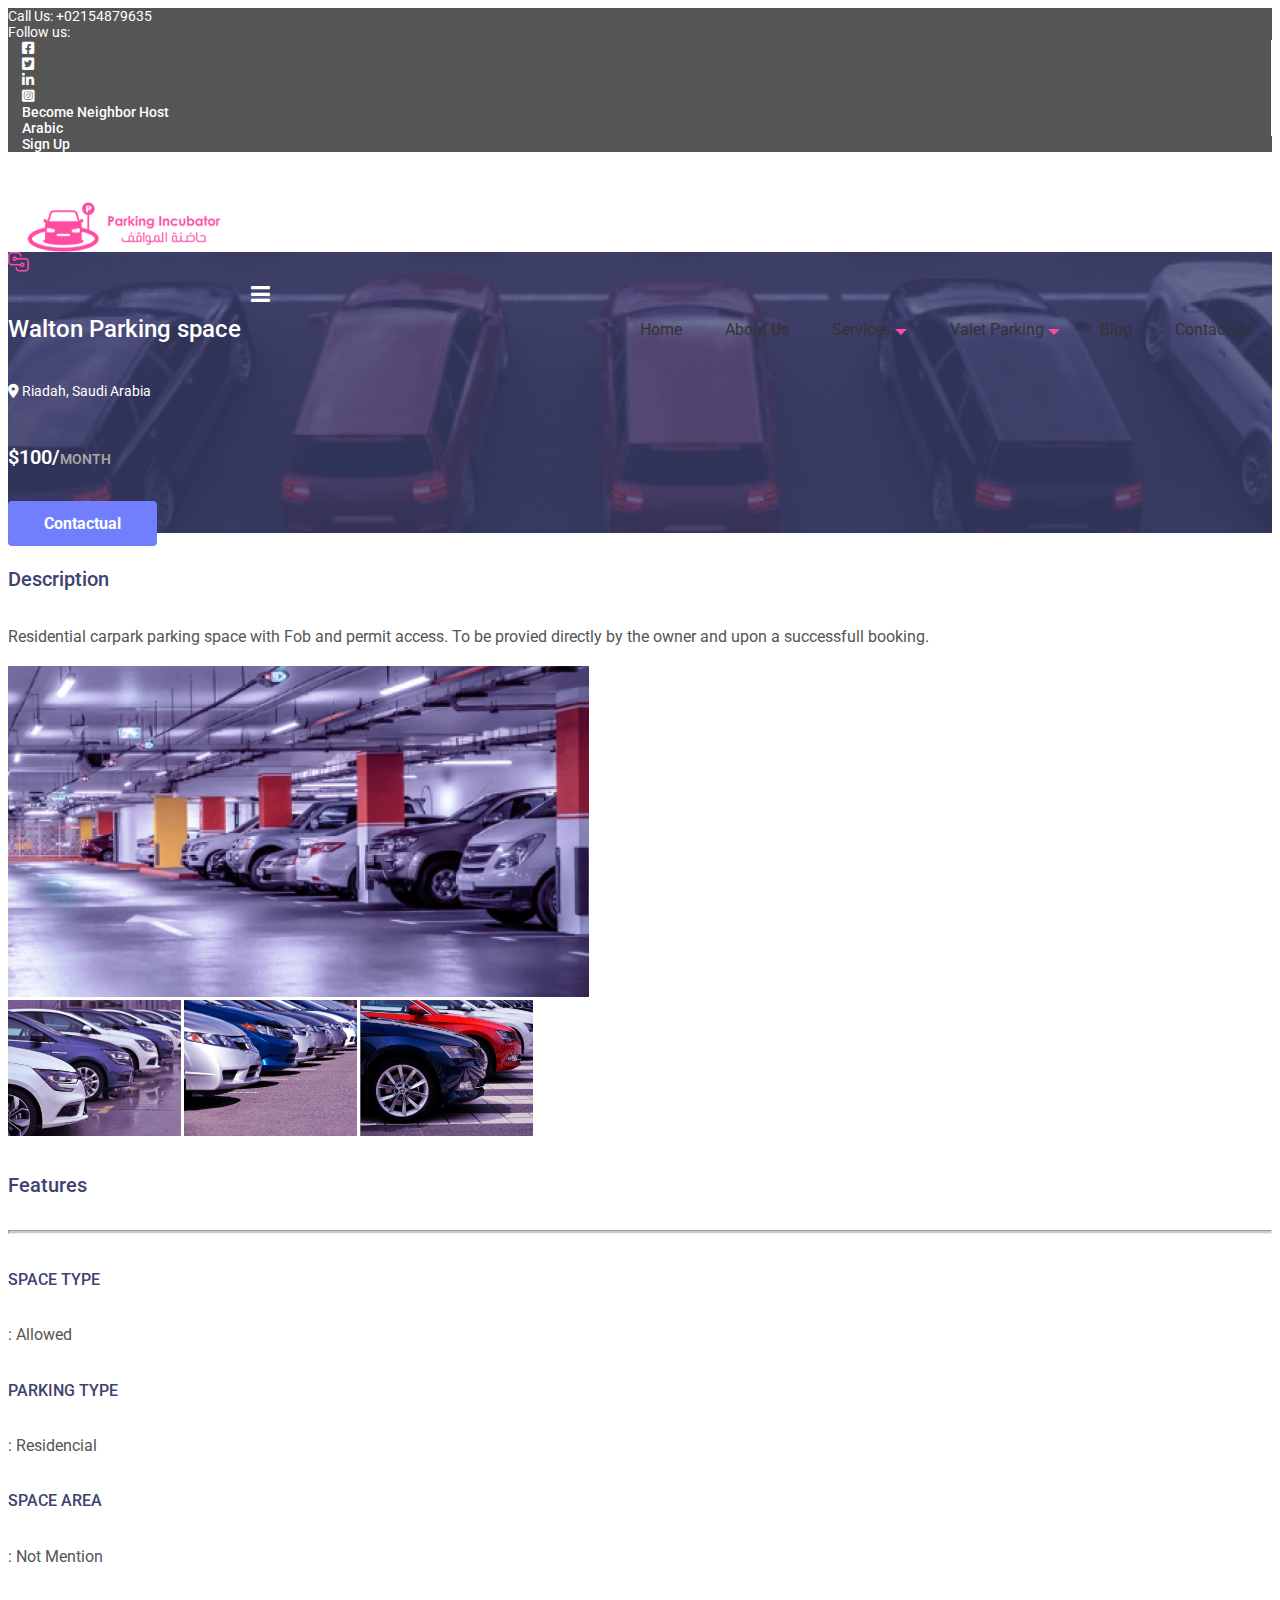
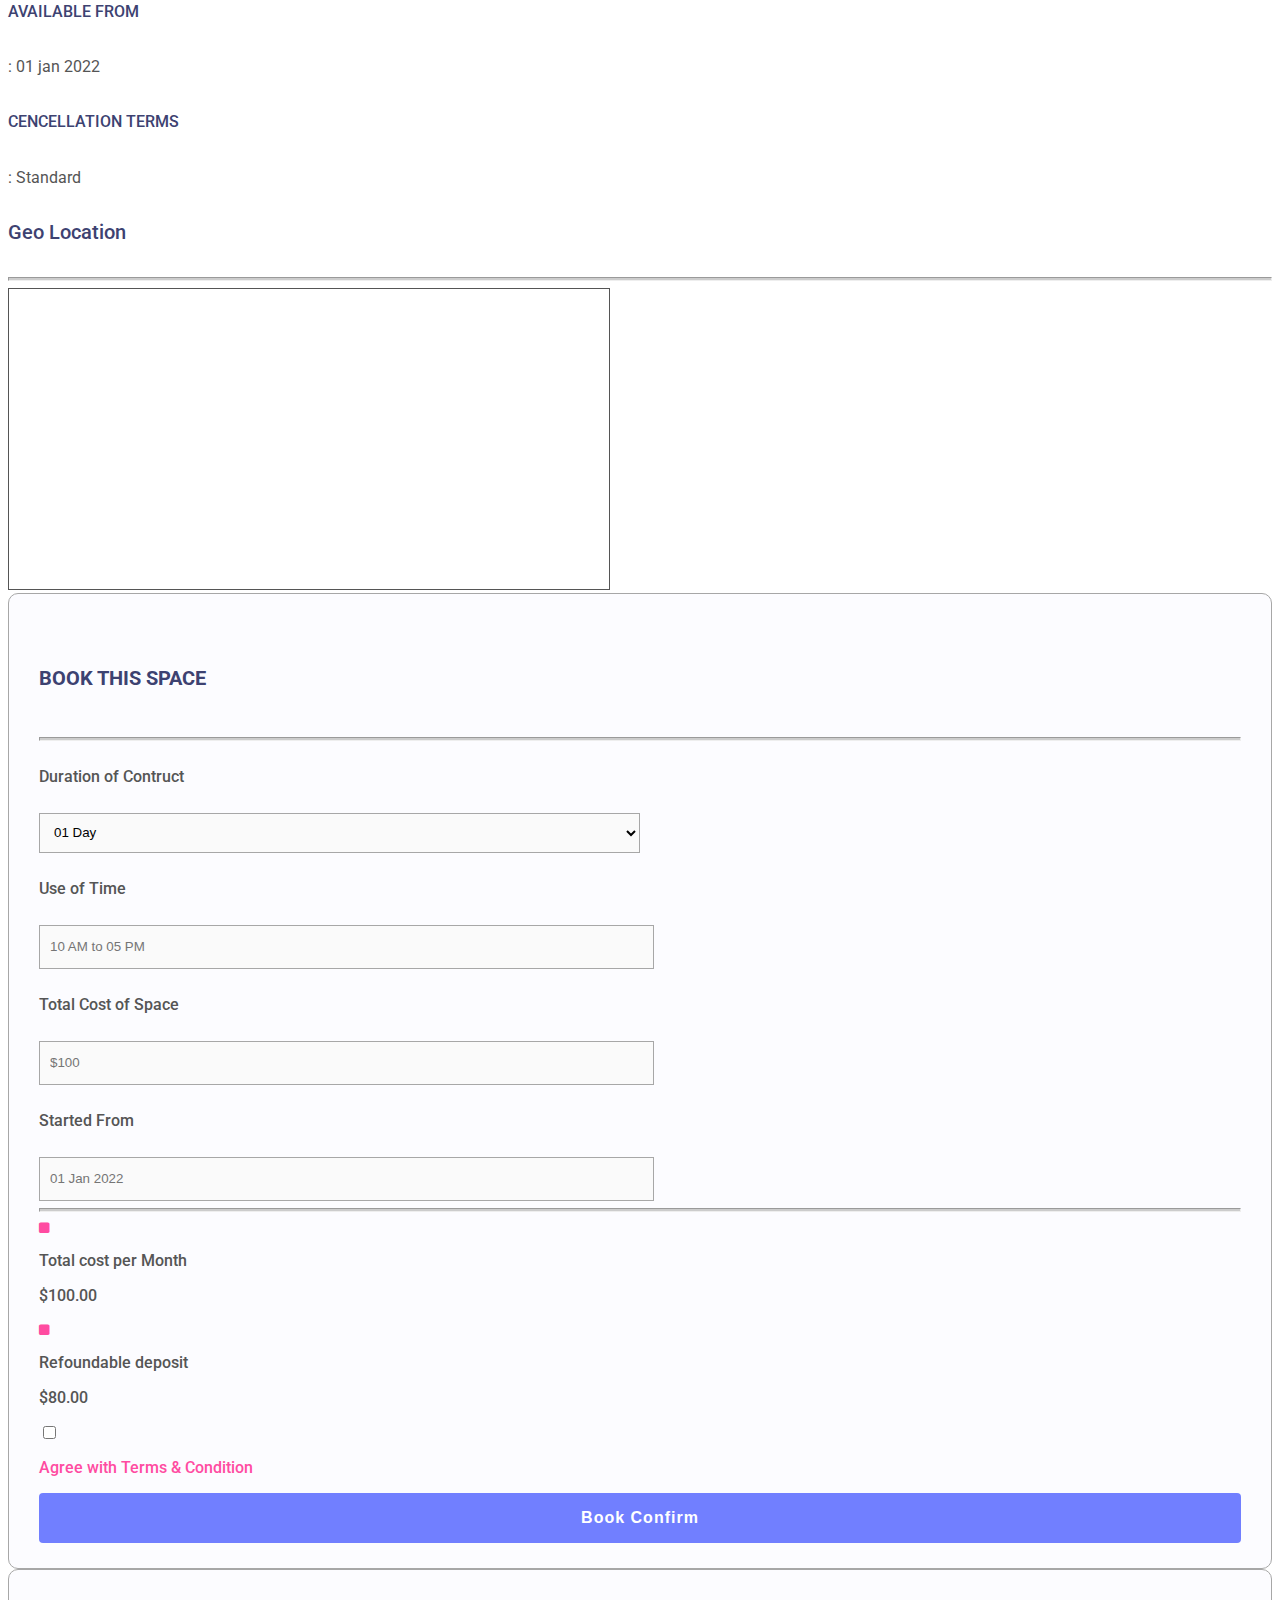
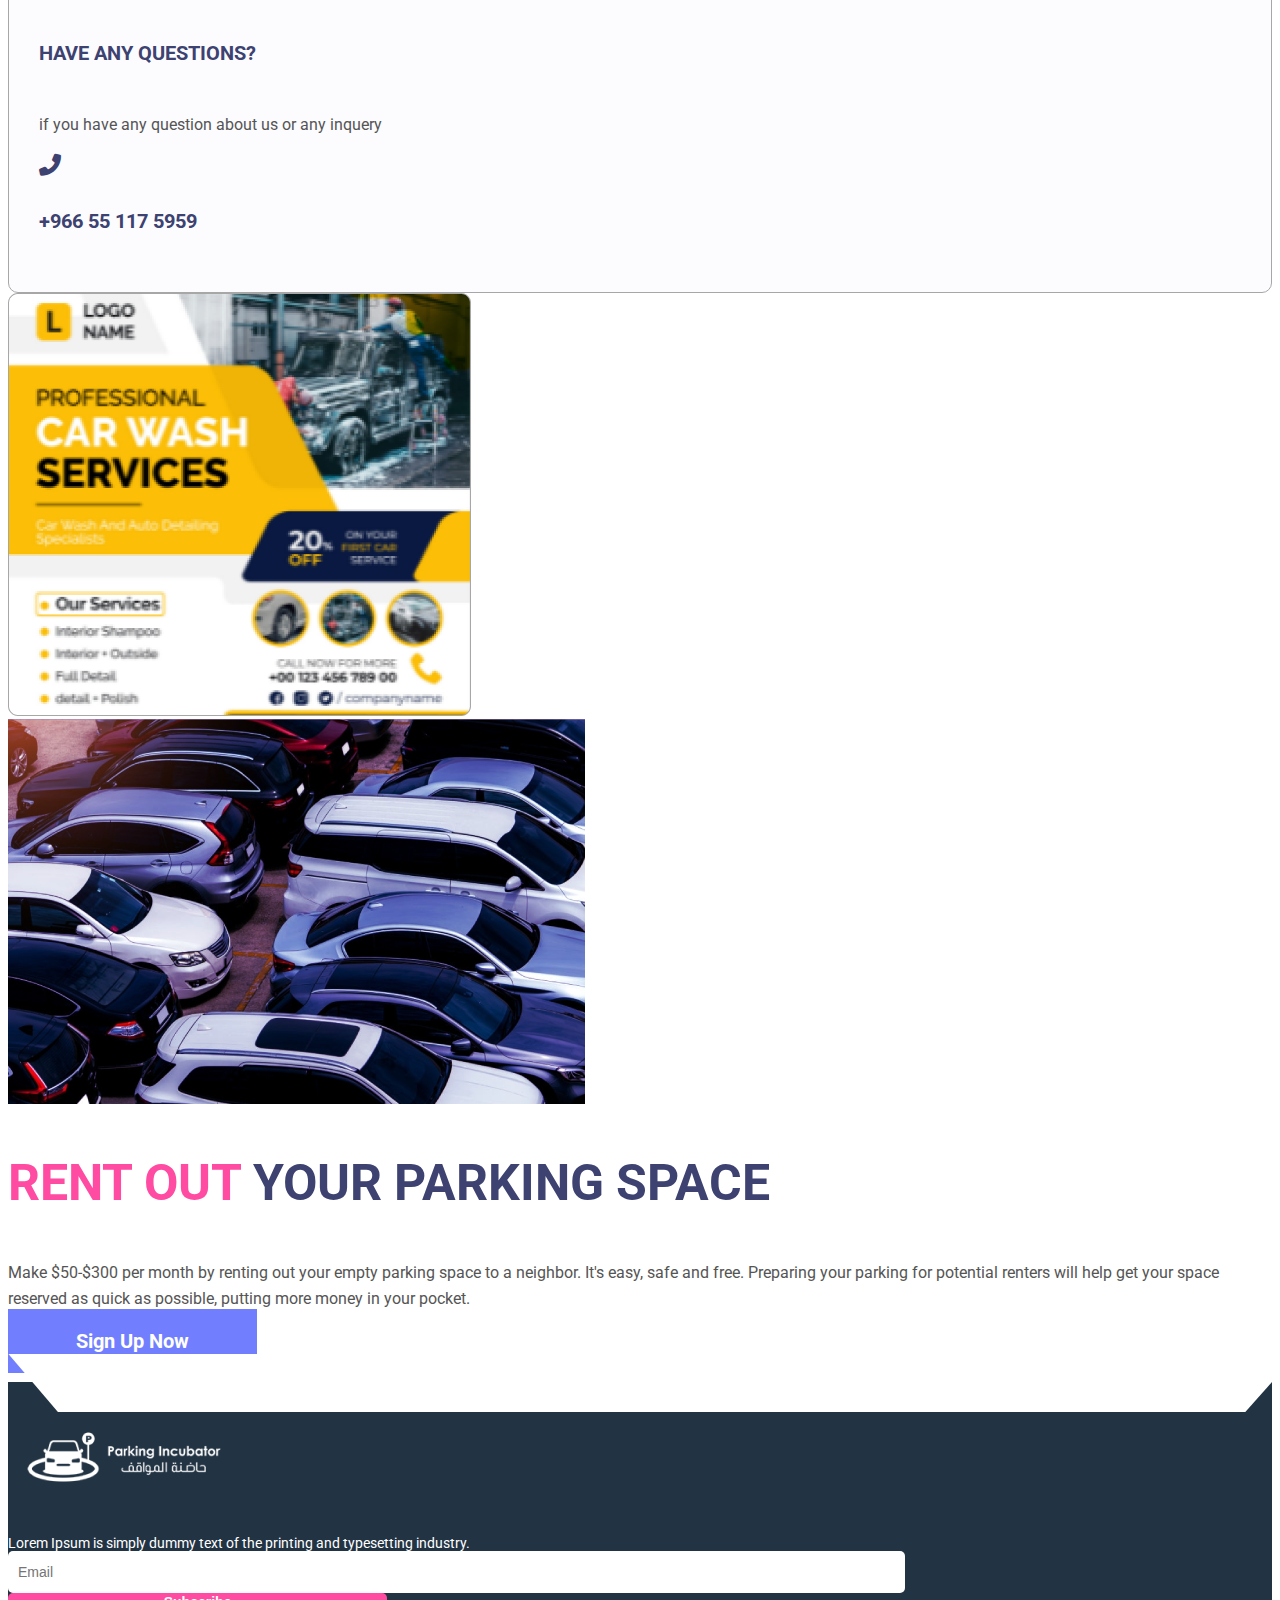
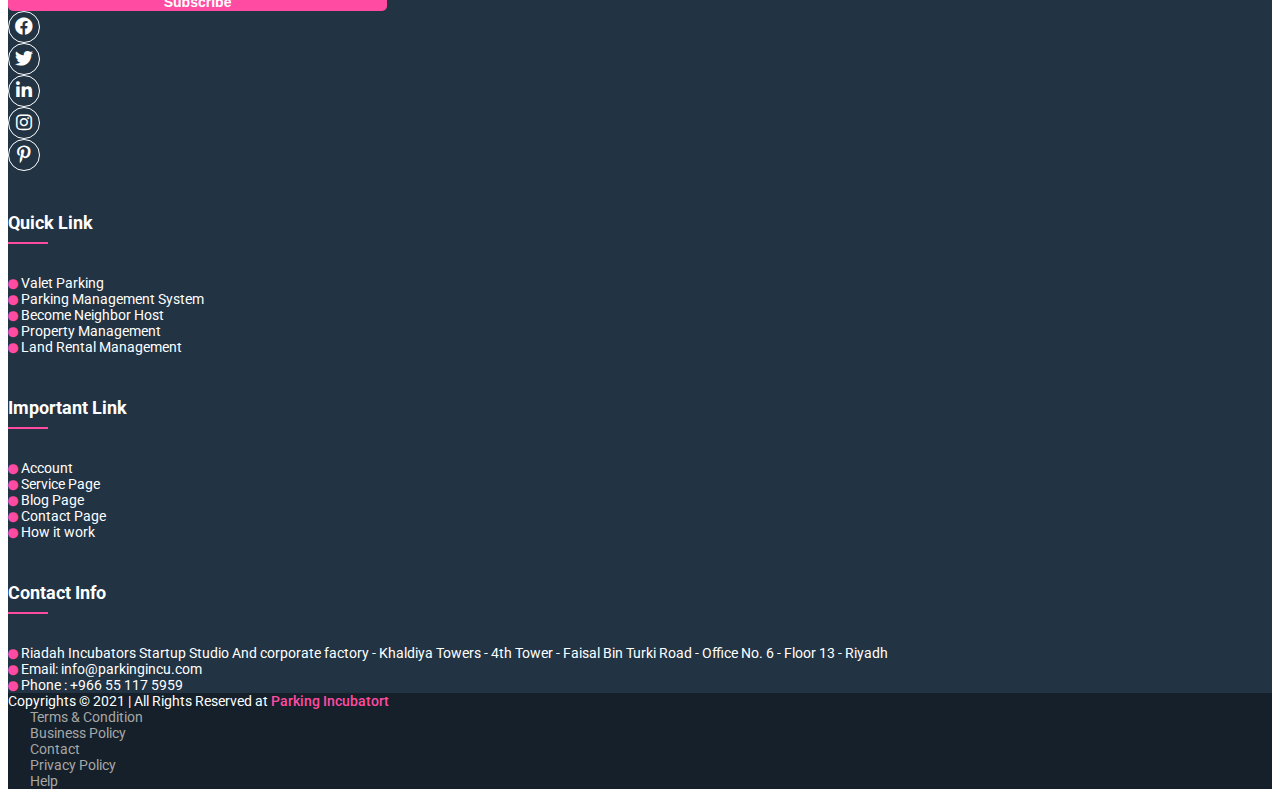
<file: booking.html>
<!DOCTYPE html>
<html lang="en">
<!-- <html lang="ar" dir="rtl"> -->

<head>
    <meta charset="UTF-8">
    <meta name="viewport" content="width=device-width, initial-scale=1.0">
    <title>Booking Page | Parking Incubator</title>
    <!--    GOOGLE FONT-->
    <link rel="preconnect" href="https://fonts.googleapis.com">
    <link rel="preconnect" href="https://fonts.gstatic.com" crossorigin>
    <link rel="preconnect" href="https://fonts.googleapis.com">
    <link rel="preconnect" href="https://fonts.gstatic.com" crossorigin>
    <link rel="stylesheet"
        href="https://fonts.googleapis.com/css2?family=Montserrat:wght@200;300;400;500;600;700&family=Poppins:wght@200;300;400;500;600;700&family=Roboto:wght@300;400;500;700&display=swap">
    <!--    BOOSTRAP-->
    <link href="https://cdn.jsdelivr.net/npm/bootstrap@5.0.2/dist/css/bootstrap.min.css" rel="stylesheet"
        integrity="sha384-EVSTQN3/azprG1Anm3QDgpJLIm9Nao0Yz1ztcQTwFspd3yD65VohhpuuCOmLASjC" crossorigin="anonymous">
    <!--    FONT AWSOME-->
    <link rel="stylesheet" href="https://cdnjs.cloudflare.com/ajax/libs/font-awesome/6.0.0-beta3/css/all.min.css">
    <link rel="stylesheet" href="https://cdnjs.cloudflare.com/ajax/libs/font-awesome/4.7.0/css/font-awesome.min.css" />
    <!--    SLICK SLIDER-->
    <link rel="stylesheet" href="assets/css/slick-theme.css">
    <link rel="stylesheet" href="assets/css/slick.css">
    <!--    MAIN CSS-->
    <link rel="stylesheet" href="assets/css/style.css">
    <link rel="stylesheet" href="assets/css/responsive.css">
    <!-- <link rel="stylesheet" href="css/arabic.css"> -->
</head>

<body>
    <!-- HEADER TOP -->
    <section class="header-top py-3">
        <div class="container">
            <div class="row">
                <div class="col-xl-6 col-lg-6 col-md-6 col-sm-6 align-items-center">
                    Call Us: +02154879635
                </div>
                <div class="col-xl-6 col-lg-6 col-md-6 col-sm-6 d-flex justify-content-end">
                    <span class="d-flex align-items-center">
                        Follow us:
                        <ul class="d-flex px-4">
                            <li class="mx-2 text-white">
                                <a href="#"><i class="fab fa-facebook-square fs-5"></i></a>
                            </li>
                            <li class="mx-2 text-white">
                                <a href="#"><i class="fab fa-twitter-square fs-5"></i></a>
                            </li>
                            <li class="mx-2 text-white">
                                <a href="#"><i class="fab fa-linkedin fs-5"></i></i></a>
                            </li>
                            <li class="mx-2 text-white">
                                <a href="#"><i class="fab fa-instagram-square fs-5"></i></a>
                            </li>
                        </ul>
                        <ul class="px-4">
                            <li>
                                <a href="booking.html">Become Neighbor Host</a>
                            </li>
                        </ul>
                        <ul class="px-4">
                            <li>
                                <a href=""> Arabic </a>
                            </li>
                        </ul>
                        <ul class="px-4">
                            <li>
                                <a href="register.html">Sign Up</a>
                            </li>
                        </ul>
                    </span>
                    <ul>
                        <li><a href=""></a></li>
                    </ul>
                </div>
            </div>
        </div>
    </section>
    <!-- HEADER TOP -->
    <!-- HEADER SECTION -->
    <header class="d-flex align-items-center">
        <div class="container">
            <div class="row align-items-center">
                <div class="col-12 col-md-4">
                    <div class="logo d-flex justify-content-between align-items-center">
                        <a href="index.html">
                            <img src="assets/img/logo/logo.png" alt="Logo">
                        </a>
                        <i class="fa fa-bars d-md-none text-dark" onClick="mobileClick()" aria-hidden="true"></i>
                    </div>
                </div>
                <div class="col-md-8 d-none d-md-block">
                    <div class="menubar">
                        <ul>
                            <li><a href="index.html">Home</a></li>
                            <li><a href="aboutus.html">About Us</a></li>
                            <li class="pe-0">
                                <a href="booking_request.html">
                                    Services
                                    <img src="assets/img/icon/dropeown.png" alt="dropdown-img">
                                </a>
                                </i>
                            </li>
                            <li class="pe-0">
                                <a href="valet_parking.html">
                                    Valet Parking
                                    <img src="assets/img/icon/dropeown.png" alt="dropdown-img">
                                </a>
                                </i>
                            <li><a href="index.html#latest-blog">Blog</a></li>
                            <li><a href="contactus.html">Contact Us</a></li>
                        </ul>
                    </div>
                </div>
            </div>
        </div>
    </header>
    <!-- HEADER SECTION END-->
    
    
    <!-- MOBILE MENU-->
    <div id="mobile-menu" class="mobile-menu">
        <!-- accordion-->
        <div class="accordion accordion-flush" id="accordionFlushExample">
    
            <div class="mobile-logo mb-5">
                <a href="index.html">
                    <img src="assets/img/logo/logo.png" alt="mobile-logo">
                </a>
                <i id="mobile-cross" class="fa fa-times" onClick="mobileClick()"></i>
            </div>
    
            <div class="accordion-item custom ">
                <h2 class="accordion-header" id="flush-headingThree">
                    <a href="index.html">
                        <button class="accordion-button custom collapsed none" type="button">
                            Home
                        </button>
                    </a>
                </h2>
            </div>
            <div class="accordion-item custom">
                <h2 class="accordion-header" id="flush-headingThree">
                    <a href="aboutus.html">
                        <button class="accordion-button custom collapsed none" type="button">
                            About Us
                        </button>
                    </a>
                </h2>
            </div>
            <div class="accordion-item custom">
                <h2 class="accordion-header" id="flush-headingThree">
                    <a href="booking_request.html">
                        <button class="accordion-button custom collapsed none" type="button">
                            Services
                        </button>
                    </a>
                </h2>
            </div>
            <div class="accordion-item custom">
                <h2 class="accordion-header" id="flush-headingThree">
                    <a href="valet_parking.html">
                        <button class="accordion-button custom collapsed none" type="button">
                            Valet Parking
                        </button>
                    </a>
                </h2>
            </div>
            <!-- <div class="accordion-item">
                    <h2 class="accordion-header" id="flush-headingTwo">
                        <button class="accordion-button custom collapsed" type="button" data-bs-toggle="collapse" data-bs-target="#two" aria-expanded="false" aria-controls="flush-collapseTwo">
                            Services
                        </button>
                    </h2>
                    <div id="two" class="accordion-collapse collapse" aria-labelledby="two" data-bs-parent="#accordionFlushExample">
                        <div class="accordion-body custom">
                            <ul>
                                <li><a href="booking_request.html"><i class="fa fa-chevron-right"></i>Services One</a></li>
    
                                <li><a href="booking_request.html"><i class="fa fa-chevron-right"></i>Service Two</a></li>
                            </ul>
                        </div>
                    </div>
                </div> -->
            <div class="accordion-item custom">
                <h2 class="accordion-header" id="flush-headingThree">
                    <a href="index.html">
                        <button class="accordion-button custom collapsed none" type="button">
                            Our Blog
                        </button>
                    </a>
                </h2>
            </div>
            <div class="accordion-item custom">
                <h2 class="accordion-header" id="flush-headingThree">
                    <a href="contactus.html">
                        <button class="accordion-button custom collapsed none" type="button">
                            Contact Us
                        </button>
                    </a>
                </h2>
            </div>
            <div class="accordion-item custom ">
                <h2 class="accordion-header" id="flush-headingThree">
                    <a href="register.html">
                        <button class="accordion-button custom collapsed none" type="button">
                            Sign Up
                        </button>
                    </a>
                </h2>
            </div>
    
        </div>
    
    </div>
    <div id="mobileOverlay" class="mobile-overlay" onClick="mobileClick()"></div>
    <!-- END MOBILE MENU-->

    <!-- BANNER SECTION -->
    <section class="banner-two parking-description" style="background-image: url(assets/img/photos/booking-page-banner.png); background-repeat: no-repeat; background-size: cover; background-position: center;">
        <div class="overlay py-5">
            <div class="container py-5">
                <div class="row">
                    <div class="col-xl-6 col-lg-6 col-md-6 col-sm-12">
                        <div class="name d-flex">
                            <img src="assets/img/icon/waltop-space.png" alt="icon-img">
                            <h5 class="ms-3">Walton Parking space</h5>
                        </div>
                        <p class="small-text ms-5"><span><i class="fas fa-map-marker-alt"></i></span> Riadah, Saudi Arabia</p>
                    </div>
                    <div class="col-xl-6 col-lg-6 col-md-6 col-sm-12 d-flex justify-content-end">
                        <div class="price">
                            <h6 class="mb-4 ms-4">$100/<span>month</span> </h6>
                            <div class="contactual-btn">
                                <a href="#">Contactual </a>
                            </div>
                        </div>
                    </div>
                </div>
            </div>
        </div>
    </section>
    <!-- BANNER SECTION -->

    <!-- PARKING DESCRIPTION -->
    <section class="parking-description py-5">
        <div class="container mt-4">
            <div class="row">
                <div class="col-xl-6 col-lg-6 col-md-12 col-sm-12">
                    <h5>Description</h5>
                    <p class="paragraph mb-5">
                        Residential carpark parking space with Fob and permit access. To be provied directly by the owner and upon a successfull booking.
                    </p>
                    <div class="description-img">
                        <img class="img-fluid" src="assets/img/photos/description.png" alt="description-img">
                    </div>
                    <div class="small-img">
                        <img class="img-fluid mt-4" src="assets/img/photos/image-1.png" alt="img">
                        <img class="img-fluid ms-4 mt-4" src="assets/img/photos/image-2.png" alt="img">
                        <img class="img-fluid ms-4 mt-4" src="assets/img/photos/image-3.png" alt="img">
                    </div>
                    <h5 class="mt-5">Features</h5>
                    <hr class="features">
                    <div class="features">
                        <ul>
                            <li class="d-flex mt-5 my-3">
                                <h6>Space Type</h6>
                                <p class="small-text">: Allowed</p>
                            </li>
                            <li class="d-flex my-3">
                                <h6>Parking Type</h6>
                                <p class="small-text">: Residencial</p>
                            </li>
                            <li class="d-flex my-3">
                                <h6>Space Area</h6>
                                <p class="small-text">: Not Mention</p>
                            </li>
                            <li class="d-flex mb-4 my-3">
                                <h6>Available From</h6>
                                <p class="small-text">: 01 jan 2022</p>
                            </li>
                            <li class="d-flex mb-4 my-3">
                                <h6>Cencellation Terms</h6>
                                <p class="small-text">: Standard</p>
                            </li>
                        </ul>
                    </div>

                    <h5 class="mt-5">Geo Location</h5>
                    <hr class="features">
                    <iframe style="border: 1px solid #555555;" class="w-100 mt-4" height="300px"
                        src="https://www.google.com/maps/embed?pb=!1m18!1m12!1m3!1d463733.90636450704!2d46.53739853647118!3d24.763892723749958!2m3!1f0!2f0!3f0!3m2!1i1024!2i768!4f13.1!3m3!1m2!1s0x3e2f03890d489399%3A0xba974d1c98e79fd5!2sRiyadh%20Saudi%20Arabia!5e0!3m2!1sen!2sbd!4v1641461424262!5m2!1sen!2sbd"
                        width="600" height="450" style="border:0;" allowfullscreen="" loading="lazy">
                    </iframe>
                </div>
                <div class="col-xl-5 offset-xl-1 col-lg-5 offset-lg-1 col-md-12 col-sm-12">
                    <div class="booking-card">
                        <div class="card-body">
                            <h6 class="card-title">Book This Space</h6>
                            <hr class="features">
                            <div class="book-space">
                                <ul>
                                    <li class="my-2 mt-5 d-flex">
                                        <p>Duration of Contruct</p>
                                        <select class="custom-control" name="" id="">
                                            <option value="">01 Day</option>
                                            <option value="">02 Day</option>
                                            <option value="">03 Day</option>
                                            <option value="">04 Day</option>
                                            <option value="">05 Day</option>
                                            <option value="">06 Day</option>
                                            <option value="">01 Week</option>
                                            <option value="">02 Week</option>
                                            <option value="">03 Week</option>
                                            <option value="">04 Week</option>
                                            <option value="">01 Month</option>
                                            <option value="">02 Month</option>
                                            <option value="">03 Month</option>
                                            <option value="">04 Month</option>
                                            <option value="">05 Month</option>
                                            <option value="">06 Month</option>
                                            <option value="">01 Year</option>
                                            <option value="">02 Year</option>
                                            <option value="">03 Year</option>
                                            <option value="">04 Year</option>
                                            <option value="">05 Year</option>
                                        </select>
                                    </li>
                                    <li class="my-2 d-flex">
                                        <p>Use of Time </p>
                                        <input class="custom-control" type="text" placeholder="10 AM to 05 PM" name="">
                                    </li>
                                    <li class="my-2 d-flex">
                                        <p>Total Cost of Space</p>
                                        <input class="custom-control" type="text" placeholder="$100" name="">
                                    </li>
                                    <li class="my-2 d-flex">
                                        <p>Started From</p>
                                        <input class="custom-control" type="text" placeholder="01 Jan 2022" name="">
                                    </li>
                                </ul>
                            </div>
                            <hr class="features">
                            <div class="book-summary">
                                <ul>
                                    <li class="d-flex">
                                        <i class="fas fa-square me-2 mt-1"></i>
                                        <p>Total cost per Month</p>
                                        <p class="amount">$100.00</p>
                                    </li>
                                    <li class="d-flex">
                                        <i class="fas fa-square me-2 mt-1"></i>
                                        <p>Refoundable deposit</p>
                                        <p class="amount">$80.00</p>
                                    </li>
                                    <li class="d-flex">
                                        <input class="custom-check-input mt-1" type="checkbox" value="" id="flexCheckDefault">
                                        <p class="form-ckeck ms-3">Agree with Terms & Condition</p>
                                    </li>
                                </ul>
                                <div class="booking-btn mt-5 mb-3">
                                    <button type="submit">Book Confirm</button>
                                </div>
                            </div>
                        </div>
                    </div>
                    <div class="booking-card my-5">
                        <h6 class="card-title">Have any Questions?</h6>
                        <p class="paragraph mt-4">if you have any question about us or any inquery</p>
                        <div class="phone d-flex">
                            <i class="fas fa-phone-alt my-3"></i>
                            <h5 class="ms-4 my-3">+966 55 117 5959</h5>
                        </div>
                    </div>
                    <div class="add-img">
                        <img src="assets/img/photos/add-image.png" alt="add-img">
                    </div>
                </div>
            </div>
        </div>
    </section>
    <!-- PARKING DESCRIPTION -->

    <!-- RENT OUT PARKING SPACE START -->
    <section class="parking-space rent-out my-5">
        <div class="container py-5">
            <div class="row">
                <div class="col-xl-6 col-lg-6 col-md-12 col-sm-12 align-self-center">
                    <img class="img-fluid" src="assets/img/photos/Rent out your parking space.png" alt="img">
                </div>
                <div class="col-xl-6 col-lg-6 col-md-12 col-sm-12">
                    <h2 class="section-header"><span>Rent out</span> your parking space</h2>
                    <p class="paragraph mt-4">
                        Make $50-$300 per month by renting out your empty parking space to a neighbor. It's easy, safe
                        and free.
                        Preparing your parking for potential renters will help get your space reserved as quick as
                        possible, putting more money
                        in your pocket.
                    </p>
                    <div class="view-btn pt-5 mb-3">
                        <a href="#">Sign Up Now </a>
                    </div>
                </div>
            </div>
        </div>
    </section>
    <!-- RENT OUT PARKING SPACE END -->

    <!-- FOOTER PART HERE -->
    <div class="container">
        <div class="triangle-div">
            <!-- footer triangle div -->
        </div>
    </div>
    <footer class="py-5">
        <div class="container py-4">
            <div class="row pt-4">
                <div class="col-xl-3 col-lg-3 col-md-6 col-sm-6">
                    <img src="assets/img/logo/footer-logo.png" alt="footer-logo"><br>
                    <span>Lorem Ipsum is simply dummy text of the printing and typesetting industry.</span>
                    <div class="input-group mt-3">
                        <input type="text" class="custom-control" placeholder="Email" aria-label="Recipient's username"
                            aria-describedby="button-addon2">
                        <button type="submit" id="button-addon2"> Subscribe </button>
                    </div>
                    <div class="social-link mt-3">
                        <ul class="d-flex">
                            <li class="mx-2">
                                <a href=""><i class="fab fa-facebook-f"></i></a>
                            </li>
                            <li class="mx-2">
                                <a href=""><i class="fab fa-twitter"></i></a>
                            </li>
                            <li class="mx-2">
                                <a href=""><i class="fab fa-linkedin-in"></i></a>
                            </li>
                            <li class="mx-2">
                                <a href=""><i class="fab fa-instagram"></i></a>
                            </li>
                            <li class="mx-2">
                                <a href=""><i class="fab fa-pinterest-p"></i></a>
                            </li>
                        </ul>
                    </div>
                </div>
                <div class="col-xl-3 col-lg-3 col-md-6 col-sm-6">
                    <div class="footer-link">
                        <h6 class="mb-5">Quick Link</h6>
                        <ul>
                            <li class="my-4">
                                <i class="fas fa-circle"></i>
                                <a class="ms-2" href="valet_parking.html">Valet Parking</a>
                            </li>
                            <li class="my-4">
                                <i class="fas fa-circle"></i>
                                <a class="ms-2" href="valet_parking.html">Parking Management System</a>
                            </li>
                            <li class="my-4">
                                <i class="fas fa-circle"></i>
                                <a class="ms-2" href="booking.html">Become Neighbor Host</a>
                            </li>
                            <li class="my-4">
                                <i class="fas fa-circle"></i>
                                <a class="ms-2" href="valet_parking.html">Property Management</a>
                            </li>
                            <li class="my-4">
                                <i class="fas fa-circle"></i>
                                <a class="ms-2" href="search_result.html">Land Rental Management</a>
                            </li>
                        </ul>
                    </div>
                </div>
                <div class="col-xl-3 col-lg-3 col-md-6 col-sm-6">
                    <div class="footer-link">
                        <h6 class="mb-5">Important Link</h6>
                        <ul>
                            <li class="my-4">
                                <i class="fas fa-circle"></i>
                                <a class="ms-2" href="login.html">Account</a>
                            </li>
                            <li class="my-4">
                                <i class="fas fa-circle"></i>
                                <a class="ms-2" href="booking.html">Service Page</a>
                            </li>
                            <li class="my-4">
                                <i class="fas fa-circle"></i>
                                <a class="ms-2" href="index.html#latest-blog">Blog Page</a>
                            </li>
                            <li class="my-4">
                                <i class="fas fa-circle"></i>
                                <a class="ms-2" href="contactus.html">Contact Page</a>
                            </li>
                            <li class="my-4">
                                <i class="fas fa-circle"></i>
                                <a class="ms-2" href="aboutus.html">How it work</a>
                            </li>
                        </ul>
                    </div>
                </div>
                <div class="col-xl-3 col-lg-3 col-md-6 col-sm-6">
                    <div class="footer-link">
                        <h6 class="mb-5">Contact Info</h6>
                        <ul>
                            <li class="my-4">
                                <i class="fas fa-circle"></i>
                                <a class="ms-2" href="">Riadah Incubators Startup Studio And corporate factory - Khaldiya
                                    Towers - 4th Tower - Faisal Bin Turki Road - Office
                                    No. 6 - Floor 13 - Riyadh</a>
                            </li>
                            <li class="my-4">
                                <i class="fas fa-circle"></i>
                                <a class="ms-2" href="">Email: info@parkingincu.com</a>
                            </li>
                            <li class="my-4">
                                <i class="fas fa-circle"></i>
                                <a class="ms-2" href="">Phone : +966 55 117 5959</a>
                            </li>
                        </ul>
                    </div>
                </div>
            </div>
        </div>
    </footer>
    <!-- FOOTER PART HERE -->

    <!-- COPY RIGHT PART -->
    <section class="copyright py-4">
        <div class="container">
            <div class="row">
                <div class="col-xl-6 col-lg-6 col-md-6 col-sm-12 my-3">
                    Copyrights © 2021 | All Rights Reserved at <span>Parking Incubatort</span>
                </div>
                <div class="col-xl-6 col-lg-6 col-md-6 col-sm-12">
                    <ul class="d-flex justify-content-end">
                        <li class="ms-4 my-3">
                            <a href="">Terms & Condition</a>
                        </li>
                        <li class="ms-4 my-3">
                            <a href="">Business Policy</a>
                        </li>
                        <li class="ms-4 my-3">
                            <a href="">Contact</a>
                        </li>
                        <li class="ms-4 my-3">
                            <a href="">Privacy Policy</a>
                        </li>
                        <li class="ms-4 my-3">
                            <a href="">Help</a>
                        </li>
                    </ul>
                </div>
            </div>
        </div>
    </section>
    <!-- COPY RIGHT PART -->

    <!--    JQUERY-->
    <script src="https://ajax.googleapis.com/ajax/libs/jquery/3.6.0/jquery.min.js"></script>
    <!--    SLICK SLIDER-->
    <script src="assets/js/slick.min.js"></script>
    <!--    BOOSTRAP-->
    <script src="https://cdn.jsdelivr.net/npm/bootstrap@5.0.2/dist/js/bootstrap.bundle.min.js"
        integrity="sha384-MrcW6ZMFYlzcLA8Nl+NtUVF0sA7MsXsP1UyJoMp4YLEuNSfAP+JcXn/tWtIaxVXM"
        crossorigin="anonymous"></script>
    <script src="assets/js/main.js"></script>

</body>

</html>
</file>
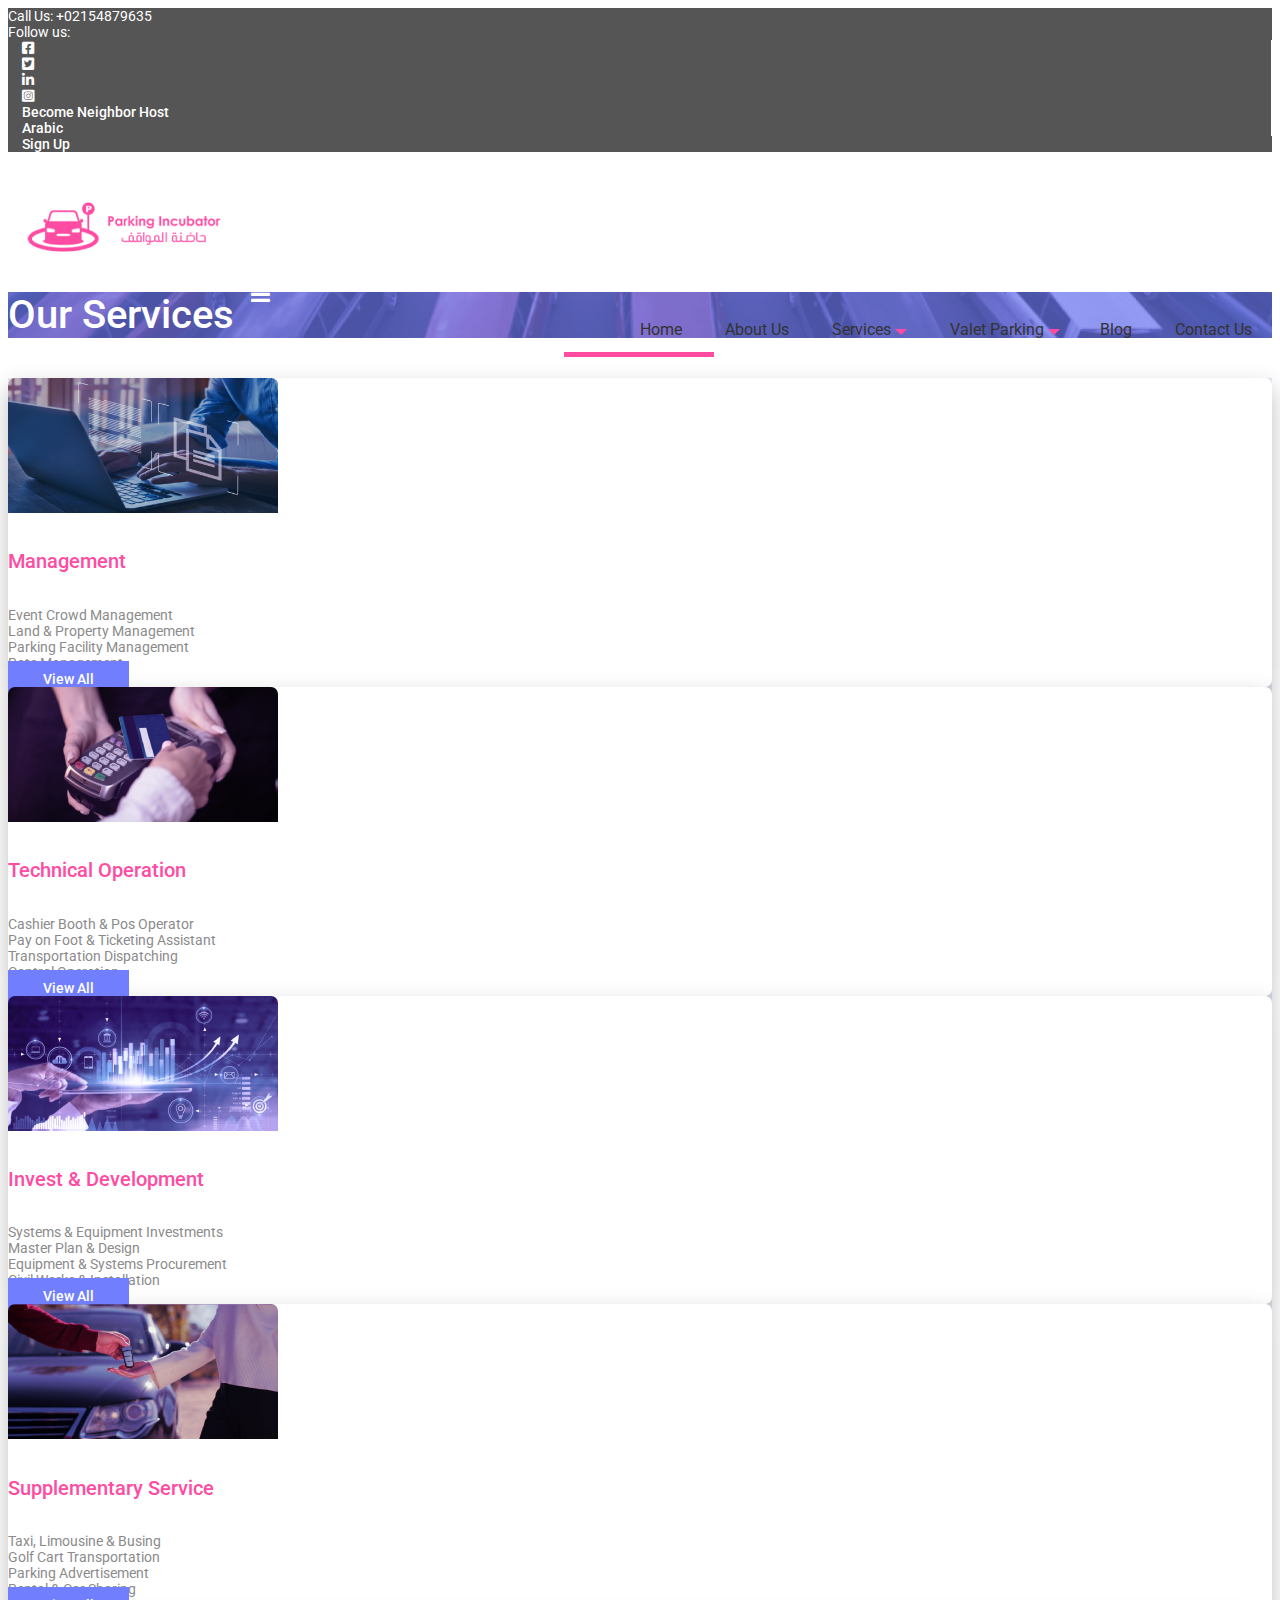
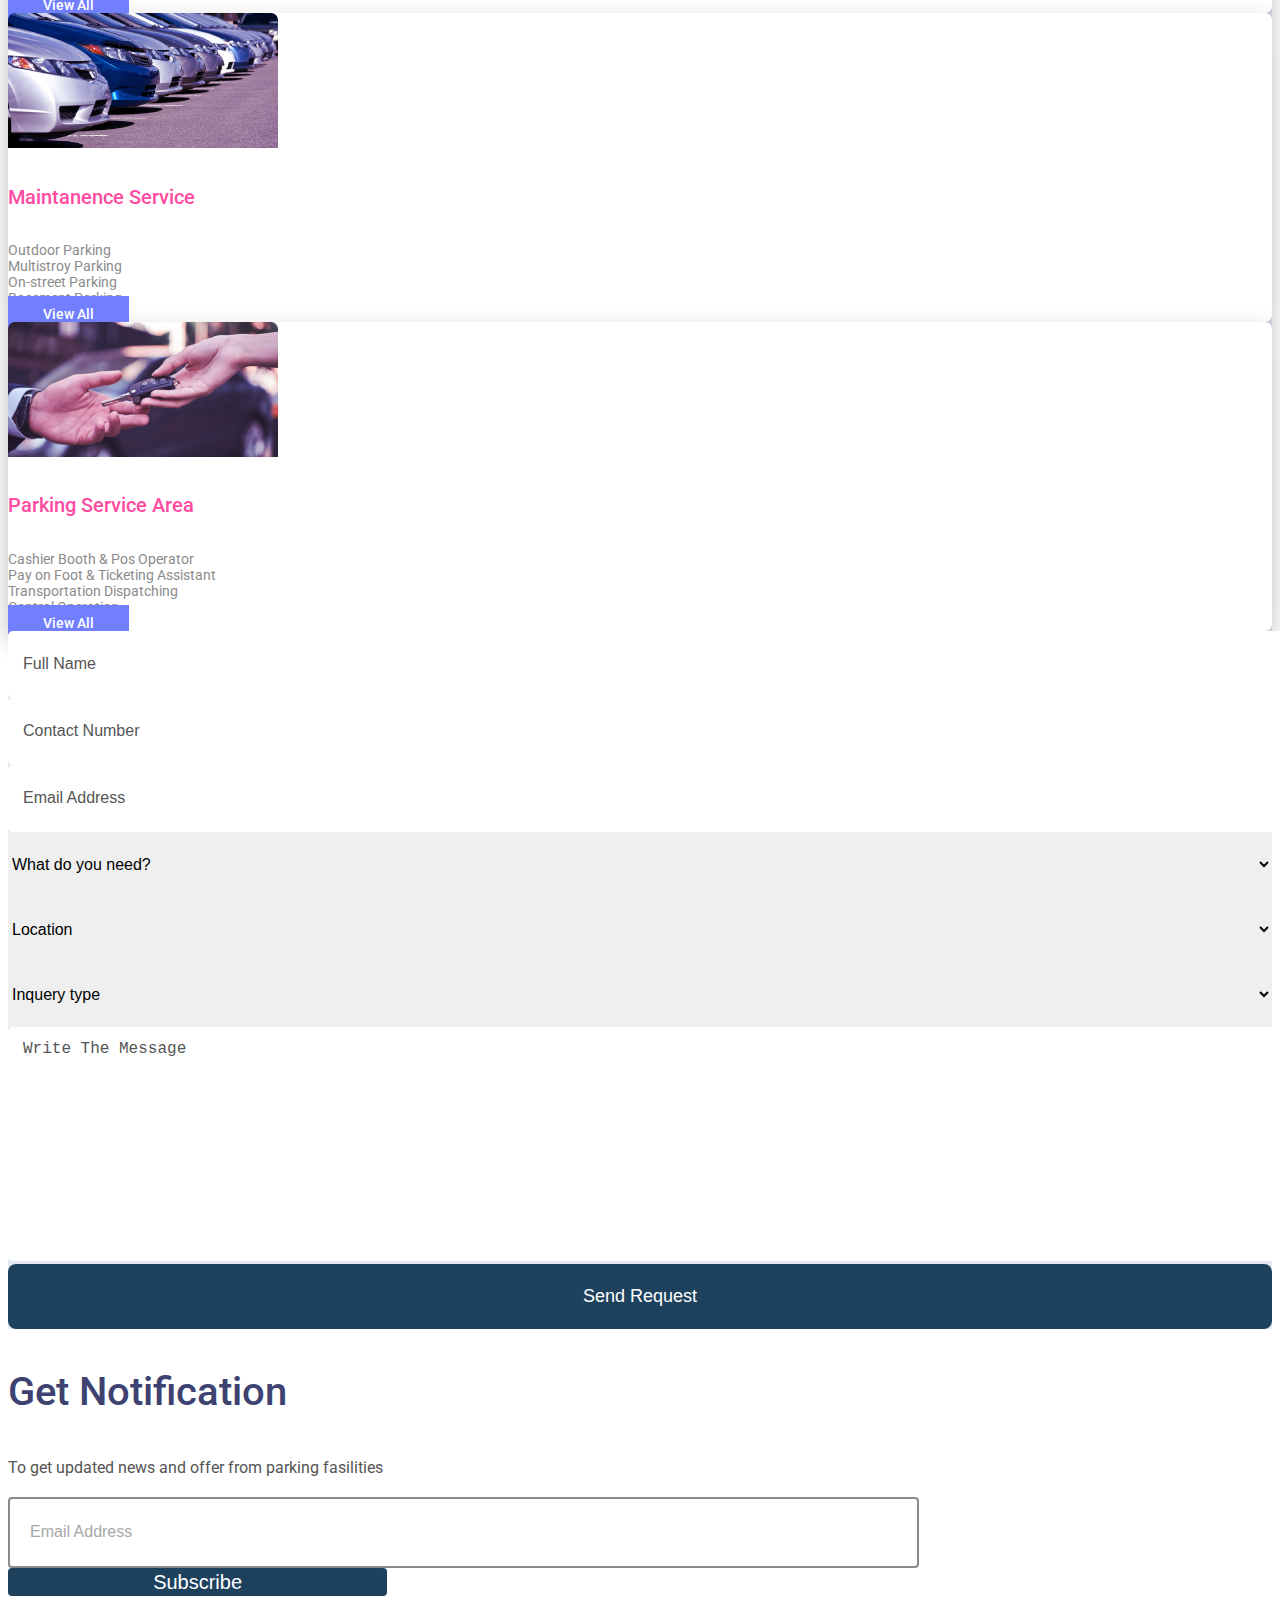
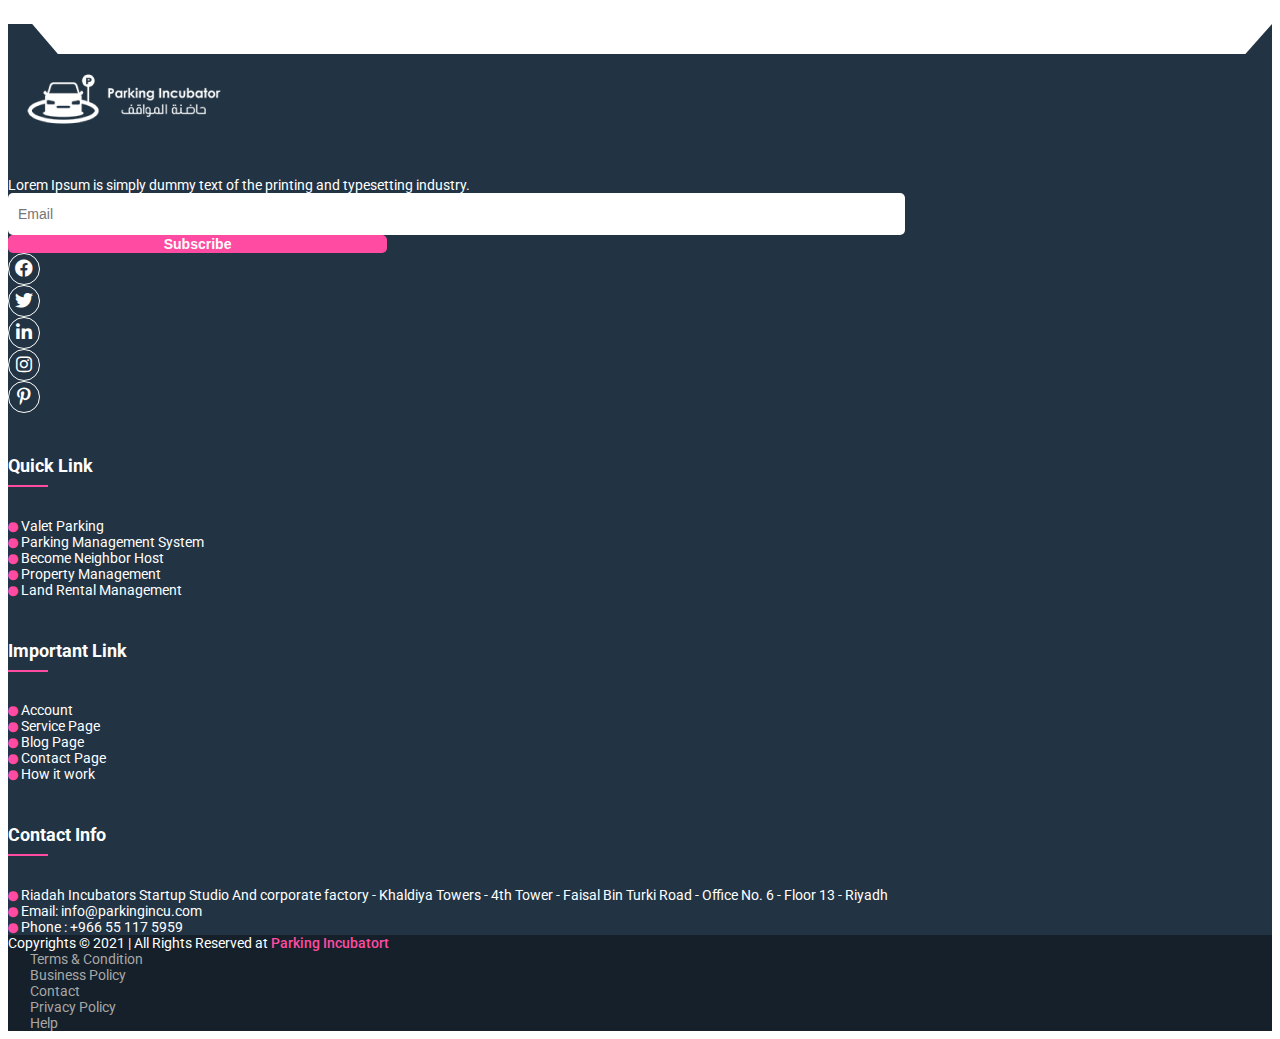
<file: booking_request.html>
<!DOCTYPE html>
<html lang="en">
<!-- <html lang="ar" dir="rtl"> -->

<head>
    <meta charset="UTF-8">
    <meta name="viewport" content="width=device-width, initial-scale=1.0">
    <title>Booking Request | Parking Incubator</title>
    <!--    GOOGLE FONT-->
    <link rel="preconnect" href="https://fonts.googleapis.com">
    <link rel="preconnect" href="https://fonts.gstatic.com" crossorigin>
    <link rel="preconnect" href="https://fonts.googleapis.com">
    <link rel="preconnect" href="https://fonts.gstatic.com" crossorigin>
    <link rel="stylesheet"
        href="https://fonts.googleapis.com/css2?family=Montserrat:wght@200;300;400;500;600;700&family=Poppins:wght@200;300;400;500;600;700&family=Roboto:wght@300;400;500;700&display=swap">
    <!--    BOOSTRAP-->
    <link href="https://cdn.jsdelivr.net/npm/bootstrap@5.0.2/dist/css/bootstrap.min.css" rel="stylesheet"
        integrity="sha384-EVSTQN3/azprG1Anm3QDgpJLIm9Nao0Yz1ztcQTwFspd3yD65VohhpuuCOmLASjC" crossorigin="anonymous">
    <!--    FONT AWSOME-->
    <link rel="stylesheet" href="https://cdnjs.cloudflare.com/ajax/libs/font-awesome/6.0.0-beta3/css/all.min.css">
    <link rel="stylesheet" href="https://cdnjs.cloudflare.com/ajax/libs/font-awesome/4.7.0/css/font-awesome.min.css" />
    <!--    SLICK SLIDER-->
    <link rel="stylesheet" href="assets/css/slick-theme.css">
    <link rel="stylesheet" href="assets/css/slick.css">
    <!--    MAIN CSS-->
    <link rel="stylesheet" href="assets/css/style.css">
    <link rel="stylesheet" href="assets/css/responsive.css">
    <!-- <link rel="stylesheet" href="css/arabic.css"> -->
</head>

<body>
    <!-- HEADER TOP -->
    <section class="header-top py-3">
        <div class="container">
            <div class="row">
                <div class="col-xl-6 col-lg-6 col-md-6 col-sm-6 align-items-center">
                    Call Us: +02154879635
                </div>
                <div class="col-xl-6 col-lg-6 col-md-6 col-sm-6 d-flex justify-content-end">
                    <span class="d-flex align-items-center">
                        Follow us:
                        <ul class="d-flex px-4">
                            <li class="mx-2 text-white">
                                <a href="#"><i class="fab fa-facebook-square fs-5"></i></a>
                            </li>
                            <li class="mx-2 text-white">
                                <a href="#"><i class="fab fa-twitter-square fs-5"></i></a>
                            </li>
                            <li class="mx-2 text-white">
                                <a href="#"><i class="fab fa-linkedin fs-5"></i></i></a>
                            </li>
                            <li class="mx-2 text-white">
                                <a href="#"><i class="fab fa-instagram-square fs-5"></i></a>
                            </li>
                        </ul>
                        <ul class="px-4">
                            <li>
                                <a href="booking.html">Become Neighbor Host</a>
                            </li>
                        </ul>
                        <ul class="px-4">
                            <li>
                                <a href=""> Arabic </a>
                            </li>
                        </ul>
                        <ul class="px-4">
                            <li>
                                <a href="register.html">Sign Up</a>
                            </li>
                        </ul>
                    </span>
                    <ul>
                        <li><a href=""></a></li>
                    </ul>
                </div>
            </div>
        </div>
    </section>
    <!-- HEADER TOP -->
    <!-- HEADER SECTION -->
    <header class="d-flex align-items-center">
        <div class="container">
            <div class="row align-items-center">
                <div class="col-12 col-md-4">
                    <div class="logo d-flex justify-content-between align-items-center">
                        <a href="index.html">
                            <img src="assets/img/logo/logo.png" alt="Logo">
                        </a>
                        <i class="fa fa-bars d-md-none text-dark" onClick="mobileClick()" aria-hidden="true"></i>
                    </div>
                </div>
                <div class="col-md-8 d-none d-md-block">
                    <div class="menubar">
                        <ul>
                            <li><a href="index.html">Home</a></li>
                            <li><a href="aboutus.html">About Us</a></li>
                            <li class="pe-0">
                                <a href="booking_request.html">
                                    Services
                                    <img src="assets/img/icon/dropeown.png" alt="dropdown-img">
                                </a>
                                </i>
                            </li>
                            <li class="pe-0">
                                <a href="valet_parking.html">
                                    Valet Parking
                                    <img src="assets/img/icon/dropeown.png" alt="dropdown-img">
                                </a>
                                </i>
                            <li><a href="index.html#latest-blog">Blog</a></li>
                            <li><a href="contactus.html">Contact Us</a></li>
                        </ul>
                    </div>
                </div>
            </div>
        </div>
    </header>
    <!-- HEADER SECTION END-->
    
    
    <!-- MOBILE MENU-->
    <div id="mobile-menu" class="mobile-menu">
        <!-- accordion-->
        <div class="accordion accordion-flush" id="accordionFlushExample">
    
            <div class="mobile-logo mb-5">
                <a href="index.html">
                    <img src="assets/img/logo/logo.png" alt="mobile-logo">
                </a>
                <i id="mobile-cross" class="fa fa-times" onClick="mobileClick()"></i>
            </div>
    
            <div class="accordion-item custom ">
                <h2 class="accordion-header" id="flush-headingThree">
                    <a href="index.html">
                        <button class="accordion-button custom collapsed none" type="button">
                            Home
                        </button>
                    </a>
                </h2>
            </div>
            <div class="accordion-item custom">
                <h2 class="accordion-header" id="flush-headingThree">
                    <a href="aboutus.html">
                        <button class="accordion-button custom collapsed none" type="button">
                            About Us
                        </button>
                    </a>
                </h2>
            </div>
            <div class="accordion-item custom">
                <h2 class="accordion-header" id="flush-headingThree">
                    <a href="booking_request.html">
                        <button class="accordion-button custom collapsed none" type="button">
                            Services
                        </button>
                    </a>
                </h2>
            </div>
            <div class="accordion-item custom">
                <h2 class="accordion-header" id="flush-headingThree">
                    <a href="valet_parking.html">
                        <button class="accordion-button custom collapsed none" type="button">
                            Valet Parking
                        </button>
                    </a>
                </h2>
            </div>
            <!-- <div class="accordion-item">
                    <h2 class="accordion-header" id="flush-headingTwo">
                        <button class="accordion-button custom collapsed" type="button" data-bs-toggle="collapse" data-bs-target="#two" aria-expanded="false" aria-controls="flush-collapseTwo">
                            Services
                        </button>
                    </h2>
                    <div id="two" class="accordion-collapse collapse" aria-labelledby="two" data-bs-parent="#accordionFlushExample">
                        <div class="accordion-body custom">
                            <ul>
                                <li><a href="booking_request.html"><i class="fa fa-chevron-right"></i>Services One</a></li>
    
                                <li><a href="booking_request.html"><i class="fa fa-chevron-right"></i>Service Two</a></li>
                            </ul>
                        </div>
                    </div>
                </div> -->
            <div class="accordion-item custom">
                <h2 class="accordion-header" id="flush-headingThree">
                    <a href="index.html">
                        <button class="accordion-button custom collapsed none" type="button">
                            Our Blog
                        </button>
                    </a>
                </h2>
            </div>
            <div class="accordion-item custom">
                <h2 class="accordion-header" id="flush-headingThree">
                    <a href="contactus.html">
                        <button class="accordion-button custom collapsed none" type="button">
                            Contact Us
                        </button>
                    </a>
                </h2>
            </div>
            <div class="accordion-item custom ">
                <h2 class="accordion-header" id="flush-headingThree">
                    <a href="register.html">
                        <button class="accordion-button custom collapsed none" type="button">
                            Sign Up
                        </button>
                    </a>
                </h2>
            </div>
    
        </div>
    
    </div>
    <div id="mobileOverlay" class="mobile-overlay" onClick="mobileClick()"></div>
    <!-- END MOBILE MENU-->

    <!-- BANNER SECTION -->
    <section class="banner-two" style="background-image: url(assets/img/photos/banner-image-3.png);">
        <div class="overlay py-5">
            <div class="container py-5">
                <div class="row">
                    <div class="col-12 text-center">
                        <div class="section-title">
                            <h3>Our Services</h3>
                        </div>
                    </div>
                </div>
            </div>
        </div>
    </section>
    <!-- BANNER SECTION -->

    <!-- OUR SERVICE PART START -->
    <section class="our-service bg-white py-4">
        <div class="container pt-5">
            <div class="row justify-content-center">
                <div class="col-xl-3 col-lg-3 col-md-4 col-sm-6 my-3">
                    <div class="card p-card">
                        <img src="assets/img/photos/Management.png" alt="card-img">
                        <div class="card-body">
                            <h5 class="mt-2 mb-3">Management </h5>
                            <li class="small-text pt-3 my-3">
                                Event Crowd Management
                            </li>
                            <li class="small-text my-3">
                                Land & Property Management
                            </li>
                            <li class="small-text my-3">
                                Parking Facility Management
                            </li>
                            <li class="small-text pb-3 my-3">
                                Rate Management
                            </li>
                            <div class="view-btn my-3">
                                <a class="" href="#">View All</a>
                            </div>
                        </div>
                    </div>
                </div>
                <div class="col-xl-3 col-lg-3 col-md-4 col-sm-6 my-3">
                    <div class="card p-card">
                        <img src="assets/img/photos/Technical-Operation.png" alt="card-img">
                        <div class="card-body">
                            <h5 class="mt-2 mb-3">Technical Operation</h5>
                            <li class="small-text pt-3 my-3">
                                Cashier Booth & Pos Operator
                            </li>
                            <li class="small-text my-3">
                                Pay on Foot & Ticketing Assistant
                            </li>
                            <li class="small-text my-3">
                                Transportation Dispatching
                            </li>
                            <li class="small-text pb-3 my-3">
                                Control Operation
                            </li>
                            <div class="view-btn my-3">
                                <a class="" href="#">View All</a>
                            </div>
                        </div>
                    </div>
                </div>
                <div class="col-xl-3 col-lg-3 col-md-4 col-sm-6 my-3">
                    <div class="card p-card">
                        <img src="assets/img/photos/Invest-&-Development.png" alt="card-img">
                        <div class="card-body">
                            <h5 class="mt-2 mb-3">Invest & Development </h5>
                            <li class="small-text pt-3 my-3">
                                Systems & Equipment Investments
                            </li>
                            <li class="small-text my-3">
                                Master Plan & Design
                            </li>
                            <li class="small-text my-3">
                                Equipment & Systems Procurement
                            </li>
                            <li class="small-text pb-3 my-3">
                                Civil Works & Installation
                            </li>
                            <div class="view-btn my-3">
                                <a class="" href="#">View All</a>
                            </div>
                        </div>
                    </div>
                </div>
                <div class="col-xl-3 col-lg-3 col-md-4 col-sm-6 my-3">
                    <div class="card p-card">
                        <img src="assets/img/photos/Supplementary-Service.png" alt="card-img">
                        <div class="card-body">
                            <h5 class="mt-2 mb-3">Supplementary Service</h5>
                            <li class="small-text pt-3 my-3">
                                Taxi, Limousine & Busing
                            </li>
                            <li class="small-text my-3">
                                Golf Cart Transportation
                            </li>
                            <li class="small-text my-3">
                                Parking Advertisement
                            </li>
                            <li class="small-text pb-3 my-3">
                                Rental & Car Sharing
                            </li>
                            <div class="view-btn my-3">
                                <a class="" href="#">View All</a>
                            </div>
                        </div>
                    </div>
                </div>
                <div class="col-xl-3 col-lg-3 col-md-4 col-sm-6 my-3">
                    <div class="card p-card">
                        <img src="assets/img/photos/Maintanence-Service.png" alt="card-img">
                        <div class="card-body">
                            <h5 class="mt-2 mb-3">Maintanence Service</h5>
                            <li class="small-text pt-3 my-3">
                                Outdoor Parking
                            </li>
                            <li class="small-text my-3">
                                Multistroy Parking
                            </li>
                            <li class="small-text my-3">
                                On-street Parking
                            </li>
                            <li class="small-text pb-3 my-3">
                                Basement Parking
                            </li>
                            <div class="view-btn my-3">
                                <a class="" href="#">View All</a>
                            </div>
                        </div>
                    </div>
                </div>
                <div class="col-xl-3 col-lg-3 col-md-4 col-sm-6 my-3">
                    <div class="card p-card">
                        <img src="assets/img/photos/Parking-Service-Area.png" alt="card-img">
                        <div class="card-body">
                            <h5 class="mt-2 mb-3">Parking Service Area</h5>
                            <li class="small-text pt-3 my-3">
                                Cashier Booth & Pos Operator
                            </li>
                            <li class="small-text my-3">
                                Pay on Foot & Ticketing Assistant
                            </li>
                            <li class="small-text my-3">
                                Transportation Dispatching
                            </li>
                            <li class="small-text pb-3 my-3">
                                Control Operation
                            </li>
                            <div class="view-btn my-3">
                                <a class="" href="#">View All</a>
                            </div>
                        </div>
                    </div>
                </div>
            </div>
        </div>
    </section>
    <!-- OUR SERVICE PART END -->

    <!-- BOOKING REQUEST -->
    <section class="booking-request my-5">
        <div class="container py-5">
            <div class="row py-5">
                <div class="col-12">
                    <form action="">
                        <div class="contact-form">
                            <div class="row">
                                <div class="col-md-4 my-3">
                                    <input type="email" class="custom-control" placeholder="Full Name " name="name">
                                </div>
                                <div class="col-md-4 my-3">
                                    <input type="email" class="custom-control" placeholder="Contact Number " name="phone">
                                </div>
                                <div class="col-md-4 my-3">
                                    <input type="email" class="custom-control" placeholder="Email Address " name="email">
                                </div>
                                <div class="col-md-4 my-3">
                                    <select class="form-select" name="">
                                        <option selected>What do you need?</option>
                                        <option value="1">Monthly Parking Package</option>
                                        <option value="2">Monthly Parking Package</option>
                                        <option value="3">Monthly Parking Package</option>
                                    </select>
                                </div>
                                <div class="col-md-4 my-3">
                                    <select class="form-select" name="">
                                        <option selected>Location </option>
                                        <option value="1">Monthly Parking Package</option>
                                        <option value="2">Monthly Parking Package</option>
                                        <option value="3">Monthly Parking Package</option>
                                    </select>
                                </div>
                                <div class="col-md-4 my-3">
                                    <select class="form-select" name="">
                                        <option selected>Inquery type </option>
                                        <option value="1">Monthly Parking Package</option>
                                        <option value="2">Monthly Parking Package</option>
                                        <option value="3">Monthly Parking Package</option>
                                    </select>
                                </div>
                                <div class="col-md-12 my-3">
                                    <textarea style="height: 230px;" class="custom-control" name="" cols="30" placeholder="Write The Message " rows="10"></textarea>
                                </div>
                                <div class="col-md-4 mt-3">
                                    <button type="submit"> Send Request </button>
                                </div>
                            </div>
                        </div>
                    </form>
                </div>
            </div>
        </div>
    </section>
    <!-- BOOKING REQUEST -->

    <!-- GET NOTIFICATION -->
    <section class="get-notificaiton my-5">
        <div class="container py-5">
            <div class="row">
                <div class="col-xl-6 col-lg-6 col-md-12 col-sm-12 mt-1">
                    <h3 class="mt-1">Get Notification</h3>
                    <p class="paragraph">To get updated news and offer from parking fasilities</p>
                </div>
                <div class="col-xl-6 col-lg-6 col-md-12 col-sm-12 mt-2">
                    <div class="input-group mt-3">
                        <input type="text" class="custom-control" placeholder="Email Address"
                            aria-label="Recipient's username" aria-describedby="button-addon2">
                        <button type="submit" id="button-addon2"> Subscribe </button>
                    </div>
                </div>
            </div>
        </div>
    </section>
    <!-- GET NOTIFICATION -->

    <!-- FOOTER PART HERE -->
    <div class="container">
        <div class="triangle-div">
            <!-- footer triangle div -->
        </div>
    </div>
    <footer class="py-5">
        <div class="container py-4">
            <div class="row pt-4">
                <div class="col-xl-3 col-lg-3 col-md-6 col-sm-6">
                    <img src="assets/img/logo/footer-logo.png" alt="footer-logo"><br>
                    <span>Lorem Ipsum is simply dummy text of the printing and typesetting industry.</span>
                    <div class="input-group mt-3">
                        <input type="text" class="custom-control" placeholder="Email" aria-label="Recipient's username"
                            aria-describedby="button-addon2">
                        <button type="submit" id="button-addon2"> Subscribe </button>
                    </div>
                    <div class="social-link mt-3">
                        <ul class="d-flex">
                            <li class="mx-2">
                                <a href=""><i class="fab fa-facebook-f"></i></a>
                            </li>
                            <li class="mx-2">
                                <a href=""><i class="fab fa-twitter"></i></a>
                            </li>
                            <li class="mx-2">
                                <a href=""><i class="fab fa-linkedin-in"></i></a>
                            </li>
                            <li class="mx-2">
                                <a href=""><i class="fab fa-instagram"></i></a>
                            </li>
                            <li class="mx-2">
                                <a href=""><i class="fab fa-pinterest-p"></i></a>
                            </li>
                        </ul>
                    </div>
                </div>
                <div class="col-xl-3 col-lg-3 col-md-6 col-sm-6">
                    <div class="footer-link">
                        <h6 class="mb-5">Quick Link</h6>
                        <ul>
                            <li class="my-4">
                                <i class="fas fa-circle"></i>
                                <a class="ms-2" href="valet_parking.html">Valet Parking</a>
                            </li>
                            <li class="my-4">
                                <i class="fas fa-circle"></i>
                                <a class="ms-2" href="valet_parking.html">Parking Management System</a>
                            </li>
                            <li class="my-4">
                                <i class="fas fa-circle"></i>
                                <a class="ms-2" href="booking.html">Become Neighbor Host</a>
                            </li>
                            <li class="my-4">
                                <i class="fas fa-circle"></i>
                                <a class="ms-2" href="valet_parking.html">Property Management</a>
                            </li>
                            <li class="my-4">
                                <i class="fas fa-circle"></i>
                                <a class="ms-2" href="search_result.html">Land Rental Management</a>
                            </li>
                        </ul>
                    </div>
                </div>
                <div class="col-xl-3 col-lg-3 col-md-6 col-sm-6">
                    <div class="footer-link">
                        <h6 class="mb-5">Important Link</h6>
                        <ul>
                            <li class="my-4">
                                <i class="fas fa-circle"></i>
                                <a class="ms-2" href="login.html">Account</a>
                            </li>
                            <li class="my-4">
                                <i class="fas fa-circle"></i>
                                <a class="ms-2" href="booking.html">Service Page</a>
                            </li>
                            <li class="my-4">
                                <i class="fas fa-circle"></i>
                                <a class="ms-2" href="index.html#latest-blog">Blog Page</a>
                            </li>
                            <li class="my-4">
                                <i class="fas fa-circle"></i>
                                <a class="ms-2" href="contactus.html">Contact Page</a>
                            </li>
                            <li class="my-4">
                                <i class="fas fa-circle"></i>
                                <a class="ms-2" href="aboutus.html">How it work</a>
                            </li>
                        </ul>
                    </div>
                </div>
                <div class="col-xl-3 col-lg-3 col-md-6 col-sm-6">
                    <div class="footer-link">
                        <h6 class="mb-5">Contact Info</h6>
                        <ul>
                            <li class="my-4">
                                <i class="fas fa-circle"></i>
                                <a class="ms-2" href="">Riadah Incubators Startup Studio And corporate factory - Khaldiya
                                    Towers - 4th Tower - Faisal Bin Turki Road - Office
                                    No. 6 - Floor 13 - Riyadh</a>
                            </li>
                            <li class="my-4">
                                <i class="fas fa-circle"></i>
                                <a class="ms-2" href="">Email: info@parkingincu.com</a>
                            </li>
                            <li class="my-4">
                                <i class="fas fa-circle"></i>
                                <a class="ms-2" href="">Phone : +966 55 117 5959</a>
                            </li>
                        </ul>
                    </div>
                </div>
            </div>
        </div>
    </footer>
    <!-- FOOTER PART HERE -->

    <!-- COPY RIGHT PART -->
    <section class="copyright py-4">
        <div class="container">
            <div class="row">
                <div class="col-xl-6 col-lg-6 col-md-6 col-sm-12 my-3">
                    Copyrights © 2021 | All Rights Reserved at <span>Parking Incubatort</span>
                </div>
                <div class="col-xl-6 col-lg-6 col-md-6 col-sm-12">
                    <ul class="d-flex justify-content-end">
                        <li class="ms-4 my-3">
                            <a href="">Terms & Condition</a>
                        </li>
                        <li class="ms-4 my-3">
                            <a href="">Business Policy</a>
                        </li>
                        <li class="ms-4 my-3">
                            <a href="">Contact</a>
                        </li>
                        <li class="ms-4 my-3">
                            <a href="">Privacy Policy</a>
                        </li>
                        <li class="ms-4 my-3">
                            <a href="">Help</a>
                        </li>
                    </ul>
                </div>
            </div>
        </div>
    </section>
    <!-- COPY RIGHT PART -->

    <!--    JQUERY-->
    <script src="https://ajax.googleapis.com/ajax/libs/jquery/3.6.0/jquery.min.js"></script>
    <!--    SLICK SLIDER-->
    <script src="assets/js/slick.min.js"></script>
    <!--    BOOSTRAP-->
    <script src="https://cdn.jsdelivr.net/npm/bootstrap@5.0.2/dist/js/bootstrap.bundle.min.js"></script>
    <script src="assets/js/main.js"></script>

</body>

</html>
</file>
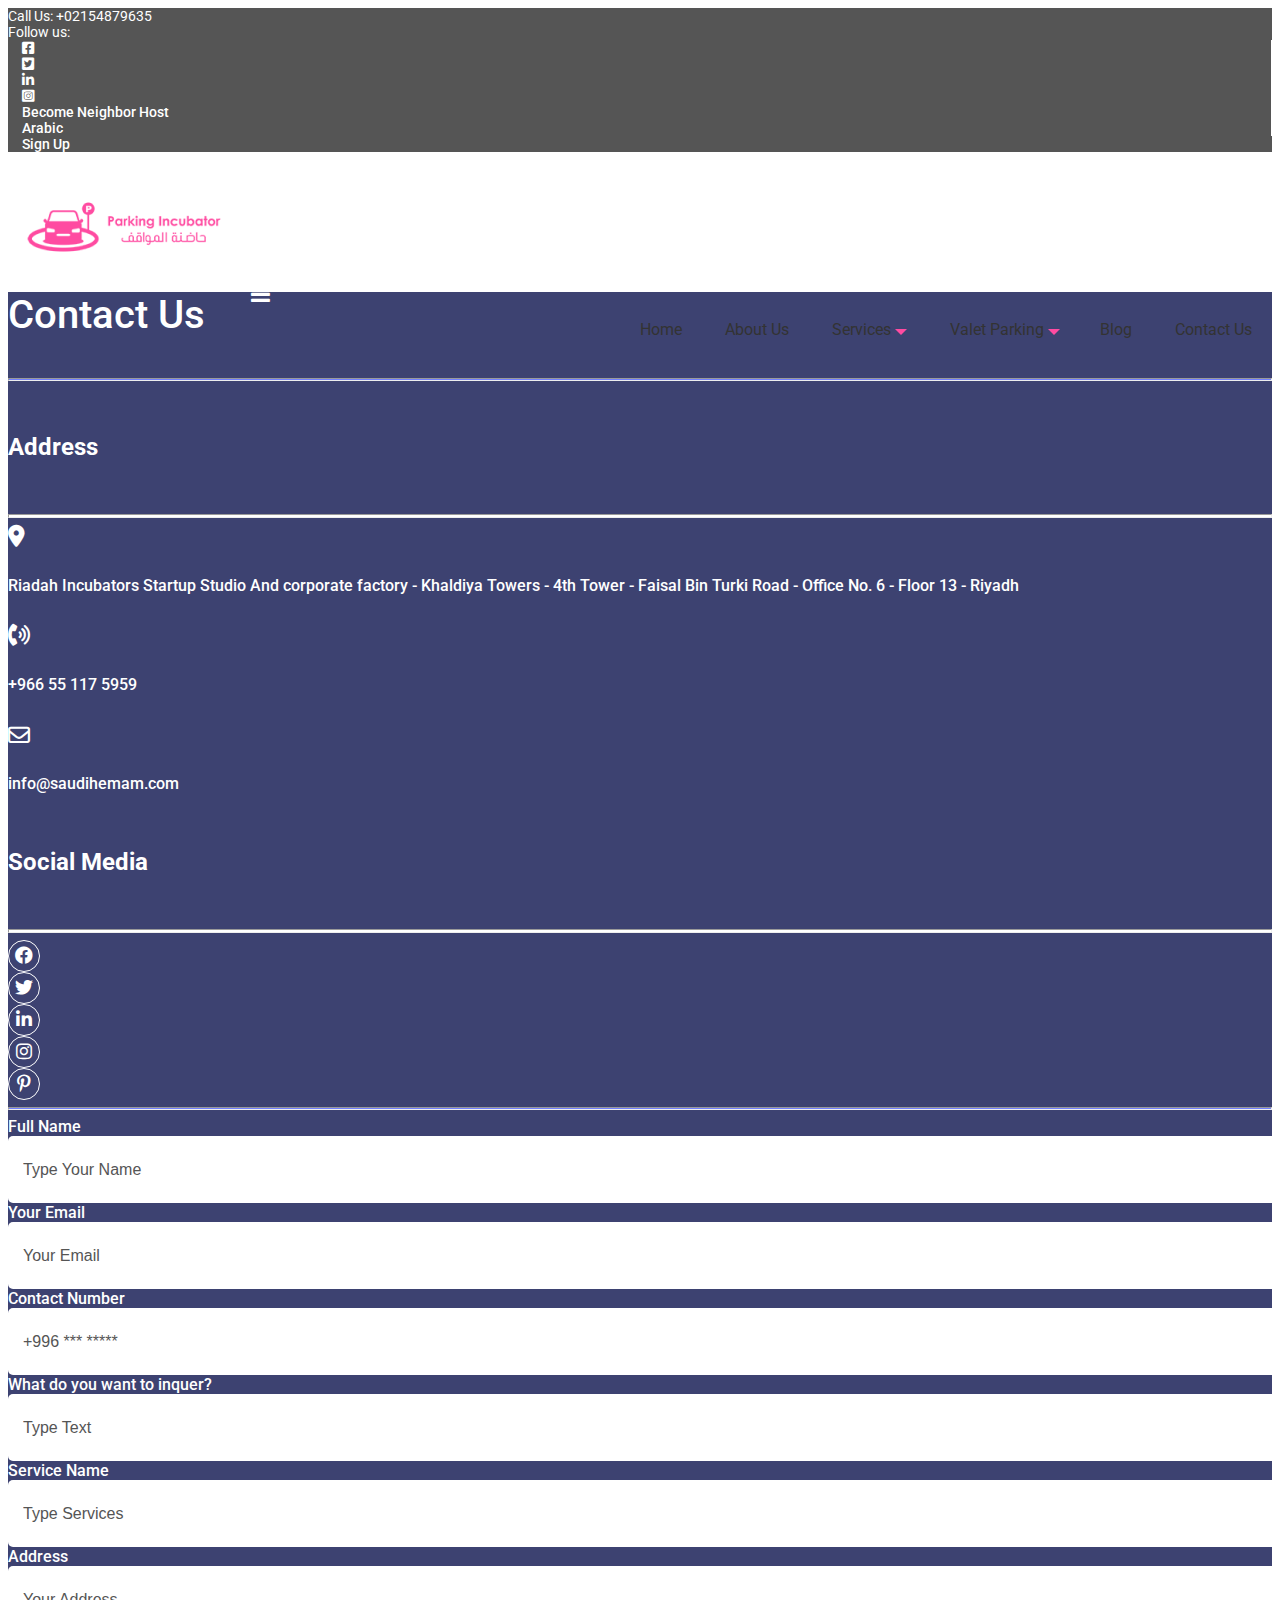
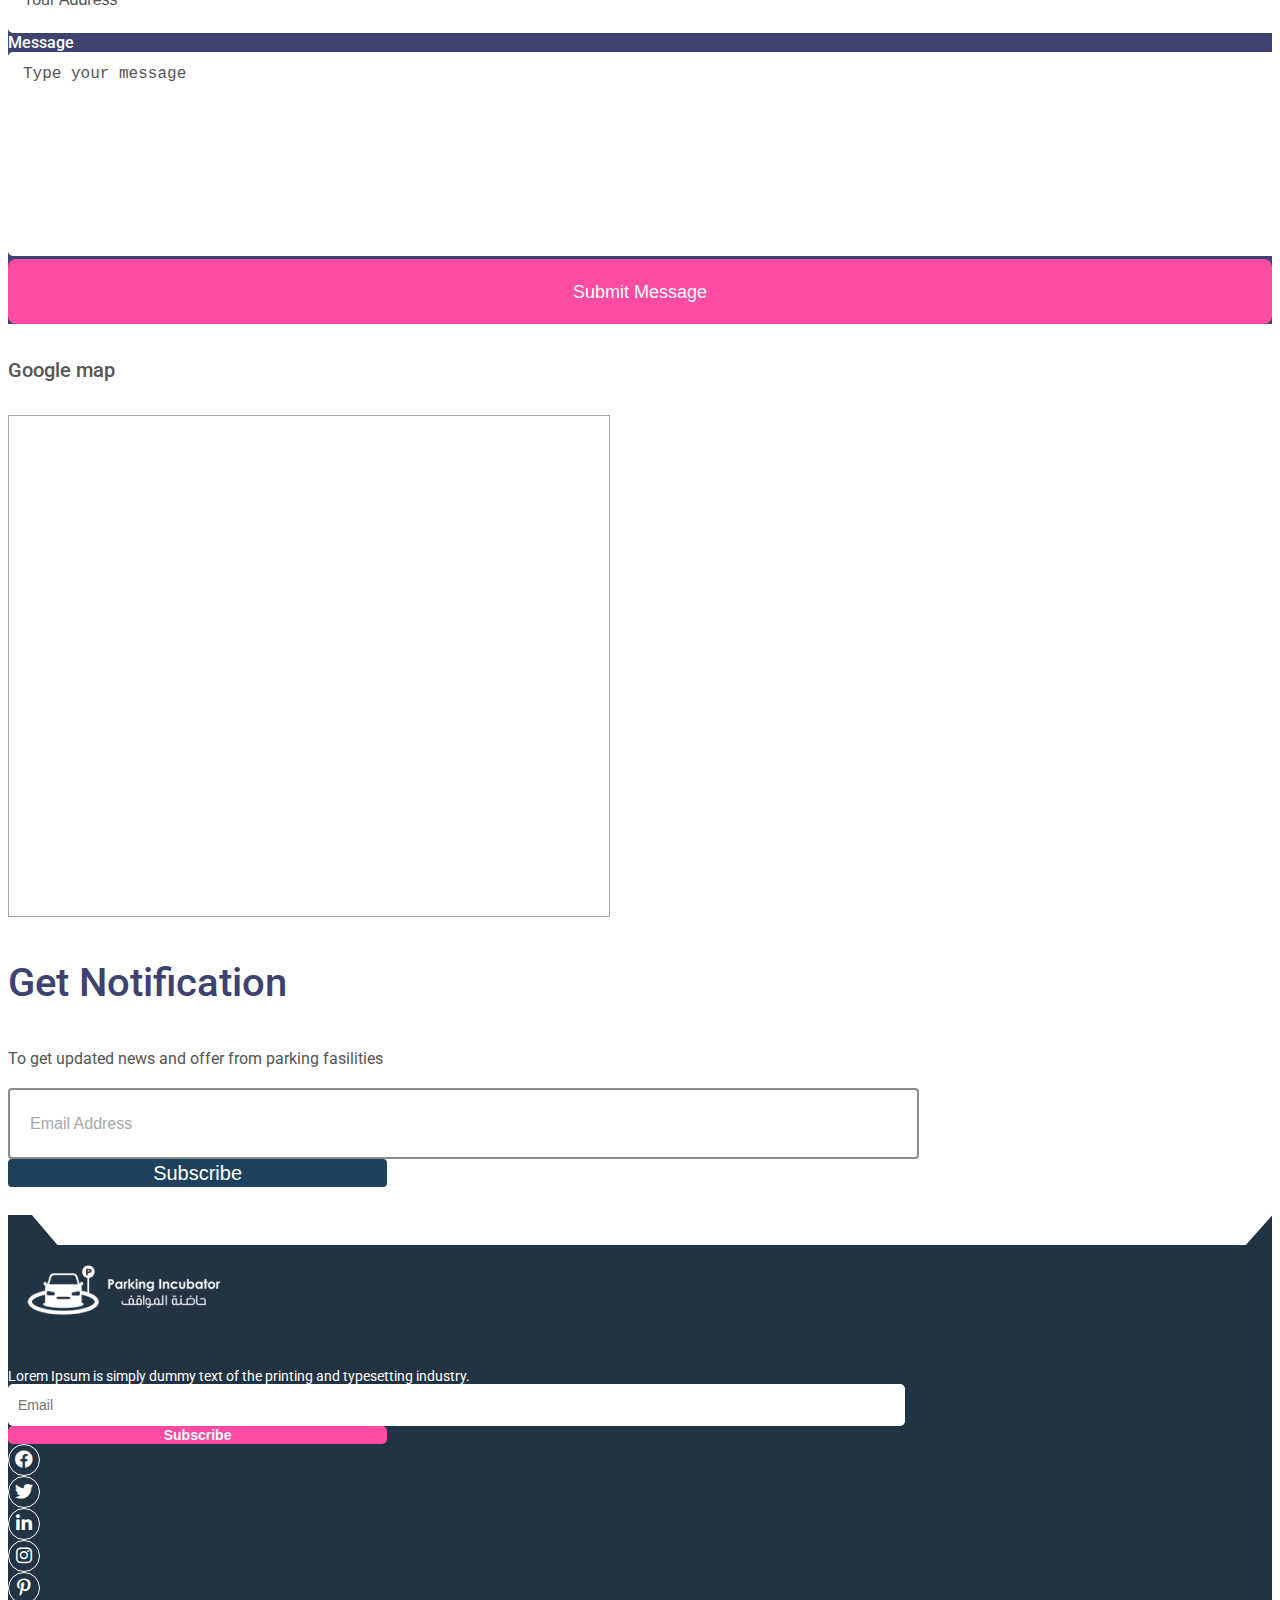
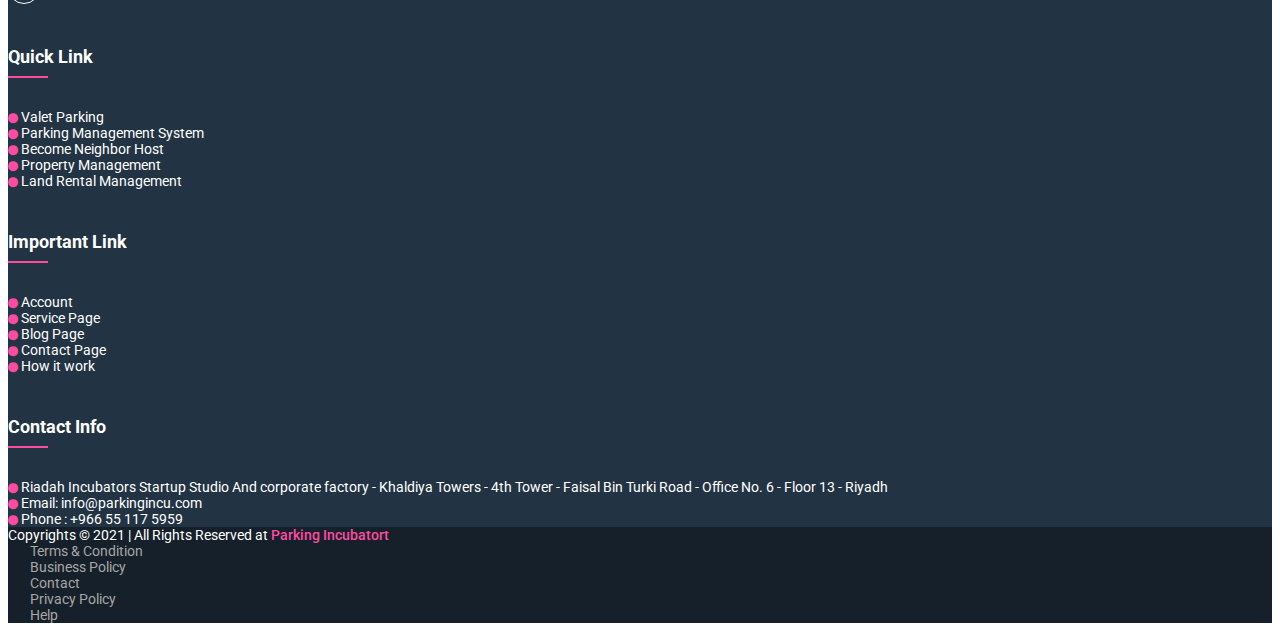
<file: contactus.html>
<!DOCTYPE html>
<html lang="en">
<!-- <html lang="ar" dir="rtl"> -->

<head>
    <meta charset="UTF-8">
    <meta name="viewport" content="width=device-width, initial-scale=1.0">
    <title>Contact Us | Parking Incubator</title>
    <!--    GOOGLE FONT-->
    <link rel="preconnect" href="https://fonts.googleapis.com">
    <link rel="preconnect" href="https://fonts.gstatic.com" crossorigin>
    <link rel="preconnect" href="https://fonts.googleapis.com">
    <link rel="preconnect" href="https://fonts.gstatic.com" crossorigin>
    <link rel="stylesheet"
        href="https://fonts.googleapis.com/css2?family=Montserrat:wght@200;300;400;500;600;700&family=Poppins:wght@200;300;400;500;600;700&family=Roboto:wght@300;400;500;700&display=swap">
    <!--    BOOSTRAP-->
    <link href="https://cdn.jsdelivr.net/npm/bootstrap@5.0.2/dist/css/bootstrap.min.css" rel="stylesheet"
        integrity="sha384-EVSTQN3/azprG1Anm3QDgpJLIm9Nao0Yz1ztcQTwFspd3yD65VohhpuuCOmLASjC" crossorigin="anonymous">
    <!--    FONT AWSOME-->
    <link rel="stylesheet" href="https://cdnjs.cloudflare.com/ajax/libs/font-awesome/6.0.0-beta3/css/all.min.css">
    <link rel="stylesheet" href="https://cdnjs.cloudflare.com/ajax/libs/font-awesome/4.7.0/css/font-awesome.min.css" />
    <!--    SLICK SLIDER-->
    <link rel="stylesheet" href="assets/css/slick-theme.css">
    <link rel="stylesheet" href="assets/css/slick.css">
    <!--    MAIN CSS-->
    <link rel="stylesheet" href="assets/css/style.css">
    <link rel="stylesheet" href="assets/css/responsive.css">
    <!-- <link rel="stylesheet" href="css/arabic.css"> -->
</head>

<body>
    <!-- HEADER TOP -->
    <section class="header-top py-3">
        <div class="container">
            <div class="row">
                <div class="col-xl-6 col-lg-6 col-md-6 col-sm-6 align-items-center">
                    Call Us: +02154879635
                </div>
                <div class="col-xl-6 col-lg-6 col-md-6 col-sm-6 d-flex justify-content-end">
                    <span class="d-flex align-items-center">
                        Follow us:
                        <ul class="d-flex px-4">
                            <li class="mx-2 text-white">
                                <a href="#"><i class="fab fa-facebook-square fs-5"></i></a>
                            </li>
                            <li class="mx-2 text-white">
                                <a href="#"><i class="fab fa-twitter-square fs-5"></i></a>
                            </li>
                            <li class="mx-2 text-white">
                                <a href="#"><i class="fab fa-linkedin fs-5"></i></i></a>
                            </li>
                            <li class="mx-2 text-white">
                                <a href="#"><i class="fab fa-instagram-square fs-5"></i></a>
                            </li>
                        </ul>
                        <ul class="px-4">
                            <li>
                                <a href="booking.html">Become Neighbor Host</a>
                            </li>
                        </ul>
                        <ul class="px-4">
                            <li>
                                <a href=""> Arabic </a>
                            </li>
                        </ul>
                        <ul class="px-4">
                            <li>
                                <a href="register.html">Sign Up</a>
                            </li>
                        </ul>
                    </span>
                    <ul>
                        <li><a href=""></a></li>
                    </ul>
                </div>
            </div>
        </div>
    </section>
    <!-- HEADER TOP -->
    <!-- HEADER SECTION -->
    <header class="d-flex align-items-center">
        <div class="container">
            <div class="row align-items-center">
                <div class="col-12 col-md-4">
                    <div class="logo d-flex justify-content-between align-items-center">
                        <a href="index.html">
                            <img src="assets/img/logo/logo.png" alt="Logo">
                        </a>
                        <i class="fa fa-bars d-md-none text-dark" onClick="mobileClick()" aria-hidden="true"></i>
                    </div>
                </div>
                <div class="col-md-8 d-none d-md-block">
                    <div class="menubar">
                        <ul>
                            <li><a href="index.html">Home</a></li>
                            <li><a href="aboutus.html">About Us</a></li>
                            <li class="pe-0">
                                <a href="booking_request.html">
                                    Services
                                    <img src="assets/img/icon/dropeown.png" alt="dropdown-img">
                                </a>
                                </i>
                            </li>
                            <li class="pe-0">
                                <a href="valet_parking.html">
                                    Valet Parking
                                    <img src="assets/img/icon/dropeown.png" alt="dropdown-img">
                                </a>
                                </i>
                            <li><a href="index.html#latest-blog">Blog</a></li>
                            <li><a href="contactus.html">Contact Us</a></li>
                        </ul>
                    </div>
                </div>
            </div>
        </div>
    </header>
    <!-- HEADER SECTION END-->
    
    
    <!-- MOBILE MENU-->
    <div id="mobile-menu" class="mobile-menu">
        <!-- accordion-->
        <div class="accordion accordion-flush" id="accordionFlushExample">
    
            <div class="mobile-logo mb-5">
                <a href="index.html">
                    <img src="assets/img/logo/logo.png" alt="mobile-logo">
                </a>
                <i id="mobile-cross" class="fa fa-times" onClick="mobileClick()"></i>
            </div>
    
            <div class="accordion-item custom ">
                <h2 class="accordion-header" id="flush-headingThree">
                    <a href="index.html">
                        <button class="accordion-button custom collapsed none" type="button">
                            Home
                        </button>
                    </a>
                </h2>
            </div>
            <div class="accordion-item custom">
                <h2 class="accordion-header" id="flush-headingThree">
                    <a href="aboutus.html">
                        <button class="accordion-button custom collapsed none" type="button">
                            About Us
                        </button>
                    </a>
                </h2>
            </div>
            <div class="accordion-item custom">
                <h2 class="accordion-header" id="flush-headingThree">
                    <a href="booking_request.html">
                        <button class="accordion-button custom collapsed none" type="button">
                            Services
                        </button>
                    </a>
                </h2>
            </div>
            <div class="accordion-item custom">
                <h2 class="accordion-header" id="flush-headingThree">
                    <a href="valet_parking.html">
                        <button class="accordion-button custom collapsed none" type="button">
                            Valet Parking
                        </button>
                    </a>
                </h2>
            </div>
            <!-- <div class="accordion-item">
                    <h2 class="accordion-header" id="flush-headingTwo">
                        <button class="accordion-button custom collapsed" type="button" data-bs-toggle="collapse" data-bs-target="#two" aria-expanded="false" aria-controls="flush-collapseTwo">
                            Services
                        </button>
                    </h2>
                    <div id="two" class="accordion-collapse collapse" aria-labelledby="two" data-bs-parent="#accordionFlushExample">
                        <div class="accordion-body custom">
                            <ul>
                                <li><a href="booking_request.html"><i class="fa fa-chevron-right"></i>Services One</a></li>
    
                                <li><a href="booking_request.html"><i class="fa fa-chevron-right"></i>Service Two</a></li>
                            </ul>
                        </div>
                    </div>
                </div> -->
            <div class="accordion-item custom">
                <h2 class="accordion-header" id="flush-headingThree">
                    <a href="index.html">
                        <button class="accordion-button custom collapsed none" type="button">
                            Our Blog
                        </button>
                    </a>
                </h2>
            </div>
            <div class="accordion-item custom">
                <h2 class="accordion-header" id="flush-headingThree">
                    <a href="contactus.html">
                        <button class="accordion-button custom collapsed none" type="button">
                            Contact Us
                        </button>
                    </a>
                </h2>
            </div>
            <div class="accordion-item custom ">
                <h2 class="accordion-header" id="flush-headingThree">
                    <a href="register.html">
                        <button class="accordion-button custom collapsed none" type="button">
                            Sign Up
                        </button>
                    </a>
                </h2>
            </div>
    
        </div>
    
    </div>
    <div id="mobileOverlay" class="mobile-overlay" onClick="mobileClick()"></div>
    <!-- END MOBILE MENU-->

    <!-- CONTACT US SECTION -->
    <section class="contact-us py-5">
        <div class="container py-4">
            <h3 class="text-center mb-5">Contact Us </h3>
            <hr class="contact">
            <div class="row mt-4">
                <div class="col-xl-6 col-lg-6 col-md-6 col-sm-12 address">
                    <h6 class="mt-4">Address</h6>
                    <hr class="menubefore">
                    <li class="d-flex my-4">
                        <i class="fas fa-map-marker-alt d-inline"></i>
                        <h5 class="mx-4">Riadah Incubators Startup Studio And corporate factory - Khaldiya Towers - 4th Tower - Faisal Bin Turki Road - Office
                        No. 6 - Floor 13 - Riyadh</h5>
                    </li>
                    <li class="d-flex my-4">
                        <i class="fas fa-phone-volume"></i>
                        <h5 class="mx-4">+966 55 117 5959</h5>
                    </li>
                    <li class="d-flex my-4">
                        <i class="far fa-envelope"></i>
                        <h5 class="mx-4">info@saudihemam.com</h5>
                    </li>
                </div>
                <div class="col-xl-6 col-lg-6 col-md-6 col-sm-12">
                    <h6 class="mt-4">Social Media</h6>
                    <hr class="menubefore">
                    <div class="social-link mt-3">
                        <ul class="d-flex">
                            <li class="mx-2">
                                <a href=""><i class="fab fa-facebook-f"></i></a>
                            </li>
                            <li class="mx-2">
                                <a href=""><i class="fab fa-twitter"></i></a>
                            </li>
                            <li class="mx-2">
                                <a href=""><i class="fab fa-linkedin-in"></i></a>
                            </li>
                            <li class="mx-2">
                                <a href=""><i class="fab fa-instagram"></i></a>
                            </li>
                            <li class="mx-2">
                                <a href=""><i class="fab fa-pinterest-p"></i></a>
                            </li>
                        </ul>
                    </div>
                </div>
            </div>
            <hr class="contact">
            <div class="row my-5">
                <div class="col-xl-8 col-lg-8 col-md-12 col-sm-12 m-auto">
                    <form action="">
                        <div class="contact-form">
                            <div class="row">
                                <div class="col-md-6 my-3">
                                    <label class="mb-2" for="">Full Name</label>
                                    <input type="email" class="custom-control" placeholder="Type Your Name" name="name">
                                </div>
                                <div class="col-md-6 my-3">
                                    <label class="mb-2" for="">Your Email</label>
                                    <input type="email" class="custom-control" placeholder="Your Email" name="phone">
                                </div>
                                <div class="col-md-6 my-3">
                                    <label class="mb-2" for="">Contact Number</label>
                                    <input type="email" class="custom-control" placeholder="+996 *** *****" name="email">
                                </div>
                                <div class="col-md-6 my-3">
                                    <label class="mb-2" for="">What do you want to inquer?</label>
                                    <input type="email" class="custom-control" placeholder="Type Text" name="email">
                                </div>
                                <div class="col-md-6 my-3">
                                    <label class="mb-2" for="">Service Name</label>
                                    <input type="email" class="custom-control" placeholder="Type Services" name="email">
                                </div>
                                <div class="col-md-6 my-3">
                                    <label class="mb-2" for="">Address</label>
                                    <input type="email" class="custom-control" placeholder="Your Address" name="email">
                                </div>
                                <div class="col-md-12 my-3">
                                    <label class="mb-2" for="">Message </label>
                                    <textarea style="height: 200px;" class="custom-control" name="" cols="30" placeholder="Type your message" rows="10"></textarea>
                                </div>
                                <div class="col-md-4 mt-3">
                                    <button type="submit"> Submit Message </button>
                                </div>
                            </div>
                        </div>
                    </form>
                </div>
            </div>
        </div>
    </section>
    <!-- CONTACT US SECTION -->

    <!-- GOOGLE MAP -->
    <section class="google map mt-5 mb-4">
        <div class="container pt-4">
            <h5 class="mb-4">Google map</h5>
            <iframe class="w-100" style="height: 500px; border: 1px solid #A7A7A7;"
                src="https://www.google.com/maps/embed?pb=!1m18!1m12!1m3!1d3710.328356274476!2d39.21814441540788!3d21.573102374346906!2m3!1f0!2f0!3f0!3m2!1i1024!2i768!4f13.1!3m3!1m2!1s0x15c3d17476a9bf87%3A0x6be950c4a79fd2e9!2sRiadah%20Polyclinic!5e0!3m2!1sen!2sbd!4v1641414260646!5m2!1sen!2sbd"
                width="600" height="450" style="border:0;" allowfullscreen="" loading="lazy">
            </iframe>
        </div>
    </section>
    <!-- GOOGLE MAP -->

    <!-- GET NOTIFICATION -->
    <section class="get-notificaiton my-5">
        <div class="container py-5">
            <div class="row">
                <div class="col-xl-6 col-lg-6 col-md-12 col-sm-12 mt-1">
                    <h3 class="mt-1">Get Notification</h3>
                    <p class="paragraph">To get updated news and offer from parking fasilities</p>
                </div>
                <div class="col-xl-6 col-lg-6 col-md-12 col-sm-12 mt-2">
                    <div class="input-group mt-3">
                        <input type="text" class="custom-control" placeholder="Email Address"
                            aria-label="Recipient's username" aria-describedby="button-addon2">
                        <button type="submit" id="button-addon2"> Subscribe </button>
                    </div>
                </div>
            </div>
        </div>
    </section>
    <!-- GET NOTIFICATION -->

    <!-- FOOTER PART HERE -->
    <div class="container">
        <div class="triangle-div">
            <!-- footer triangle div -->
        </div>
    </div>
    <footer class="py-5">
        <div class="container py-4">
            <div class="row pt-4">
                <div class="col-xl-3 col-lg-3 col-md-6 col-sm-6">
                    <img src="assets/img/logo/footer-logo.png" alt="footer-logo"><br>
                    <span>Lorem Ipsum is simply dummy text of the printing and typesetting industry.</span>
                    <div class="input-group mt-3">
                        <input type="text" class="custom-control" placeholder="Email" aria-label="Recipient's username"
                            aria-describedby="button-addon2">
                        <button type="submit" id="button-addon2"> Subscribe </button>
                    </div>
                    <div class="social-link mt-3">
                        <ul class="d-flex">
                            <li class="mx-2">
                                <a href=""><i class="fab fa-facebook-f"></i></a>
                            </li>
                            <li class="mx-2">
                                <a href=""><i class="fab fa-twitter"></i></a>
                            </li>
                            <li class="mx-2">
                                <a href=""><i class="fab fa-linkedin-in"></i></a>
                            </li>
                            <li class="mx-2">
                                <a href=""><i class="fab fa-instagram"></i></a>
                            </li>
                            <li class="mx-2">
                                <a href=""><i class="fab fa-pinterest-p"></i></a>
                            </li>
                        </ul>
                    </div>
                </div>
                <div class="col-xl-3 col-lg-3 col-md-6 col-sm-6">
                    <div class="footer-link">
                        <h6 class="mb-5">Quick Link</h6>
                        <ul>
                            <li class="my-4">
                                <i class="fas fa-circle"></i>
                                <a class="ms-2" href="valet_parking.html">Valet Parking</a>
                            </li>
                            <li class="my-4">
                                <i class="fas fa-circle"></i>
                                <a class="ms-2" href="valet_parking.html">Parking Management System</a>
                            </li>
                            <li class="my-4">
                                <i class="fas fa-circle"></i>
                                <a class="ms-2" href="booking.html">Become Neighbor Host</a>
                            </li>
                            <li class="my-4">
                                <i class="fas fa-circle"></i>
                                <a class="ms-2" href="valet_parking.html">Property Management</a>
                            </li>
                            <li class="my-4">
                                <i class="fas fa-circle"></i>
                                <a class="ms-2" href="search_result.html">Land Rental Management</a>
                            </li>
                        </ul>
                    </div>
                </div>
                <div class="col-xl-3 col-lg-3 col-md-6 col-sm-6">
                    <div class="footer-link">
                        <h6 class="mb-5">Important Link</h6>
                        <ul>
                            <li class="my-4">
                                <i class="fas fa-circle"></i>
                                <a class="ms-2" href="login.html">Account</a>
                            </li>
                            <li class="my-4">
                                <i class="fas fa-circle"></i>
                                <a class="ms-2" href="booking.html">Service Page</a>
                            </li>
                            <li class="my-4">
                                <i class="fas fa-circle"></i>
                                <a class="ms-2" href="index.html#latest-blog">Blog Page</a>
                            </li>
                            <li class="my-4">
                                <i class="fas fa-circle"></i>
                                <a class="ms-2" href="contactus.html">Contact Page</a>
                            </li>
                            <li class="my-4">
                                <i class="fas fa-circle"></i>
                                <a class="ms-2" href="aboutus.html">How it work</a>
                            </li>
                        </ul>
                    </div>
                </div>
                <div class="col-xl-3 col-lg-3 col-md-6 col-sm-6">
                    <div class="footer-link">
                        <h6 class="mb-5">Contact Info</h6>
                        <ul>
                            <li class="my-4">
                                <i class="fas fa-circle"></i>
                                <a class="ms-2" href="">Riadah Incubators Startup Studio And corporate factory - Khaldiya
                                    Towers - 4th Tower - Faisal Bin Turki Road - Office
                                    No. 6 - Floor 13 - Riyadh</a>
                            </li>
                            <li class="my-4">
                                <i class="fas fa-circle"></i>
                                <a class="ms-2" href="">Email: info@parkingincu.com</a>
                            </li>
                            <li class="my-4">
                                <i class="fas fa-circle"></i>
                                <a class="ms-2" href="">Phone : +966 55 117 5959</a>
                            </li>
                        </ul>
                    </div>
                </div>
            </div>
        </div>
    </footer>
    <!-- FOOTER PART HERE -->

    <!-- COPY RIGHT PART -->
    <section class="copyright py-4">
        <div class="container">
            <div class="row">
                <div class="col-xl-6 col-lg-6 col-md-6 col-sm-12 my-3">
                    Copyrights © 2021 | All Rights Reserved at <span>Parking Incubatort</span>
                </div>
                <div class="col-xl-6 col-lg-6 col-md-6 col-sm-12">
                    <ul class="d-flex justify-content-end">
                        <li class="ms-4 my-3">
                            <a href="">Terms & Condition</a>
                        </li>
                        <li class="ms-4 my-3">
                            <a href="">Business Policy</a>
                        </li>
                        <li class="ms-4 my-3">
                            <a href="">Contact</a>
                        </li>
                        <li class="ms-4 my-3">
                            <a href="">Privacy Policy</a>
                        </li>
                        <li class="ms-4 my-3">
                            <a href="">Help</a>
                        </li>
                    </ul>
                </div>
            </div>
        </div>
    </section>
    <!-- COPY RIGHT PART -->

    <!--    JQUERY-->
    <script src="https://ajax.googleapis.com/ajax/libs/jquery/3.6.0/jquery.min.js"></script>
    <!--    SLICK SLIDER-->
    <script src="assets/js/slick.min.js"></script>
    <!--    BOOSTRAP-->
    <script src="https://cdn.jsdelivr.net/npm/bootstrap@5.0.2/dist/js/bootstrap.bundle.min.js"></script>
    <script src="assets/js/main.js"></script>
</body>

</html>
</file>
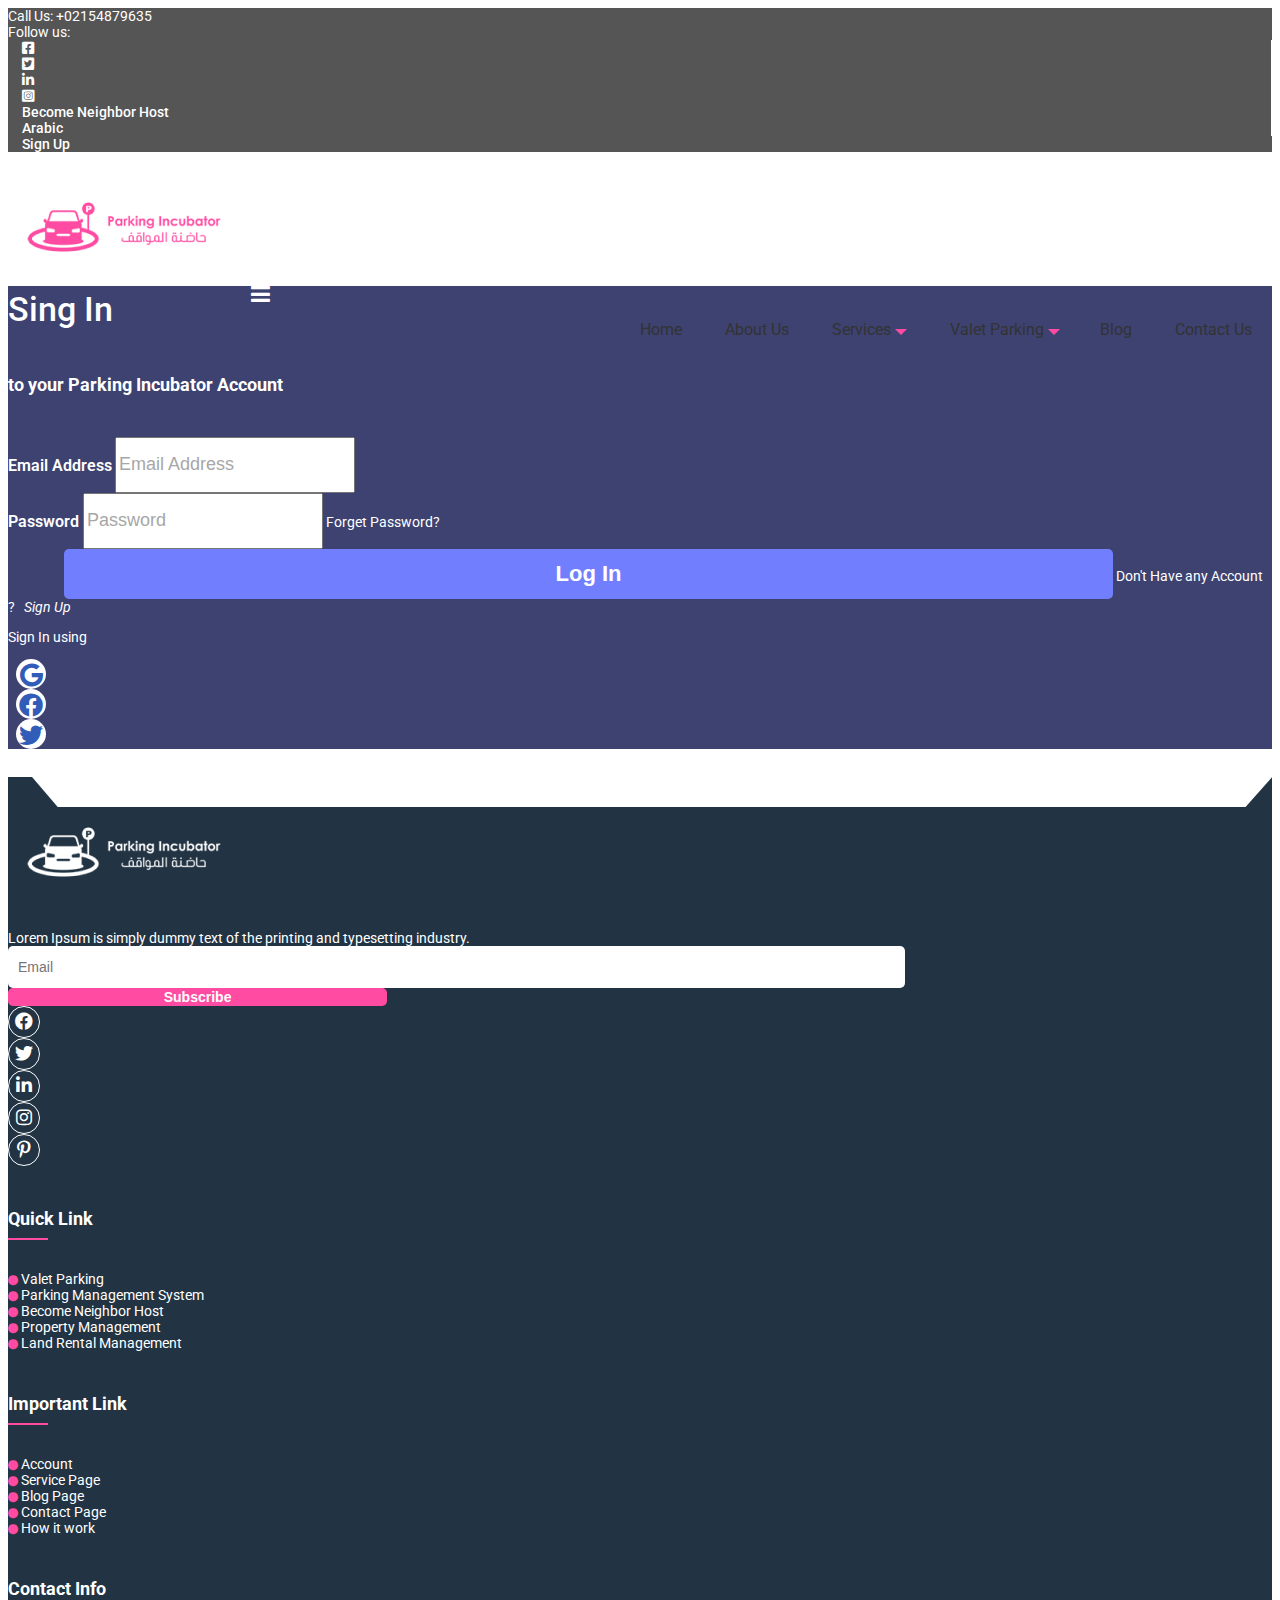
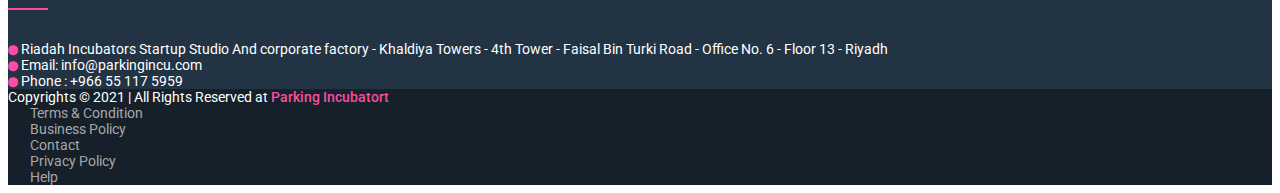
<file: login.html>
<!DOCTYPE html>
<html lang="en">
<!-- <html lang="ar" dir="rtl"> -->

<head>
    <meta charset="UTF-8">
    <meta name="viewport" content="width=device-width, initial-scale=1.0">
    <title>Register Page | Parking Incubator</title>
    <!--    GOOGLE FONT-->
    <link rel="preconnect" href="https://fonts.googleapis.com">
    <link rel="preconnect" href="https://fonts.gstatic.com" crossorigin>
    <link rel="preconnect" href="https://fonts.googleapis.com">
    <link rel="preconnect" href="https://fonts.gstatic.com" crossorigin>
    <link rel="stylesheet"
        href="https://fonts.googleapis.com/css2?family=Montserrat:wght@200;300;400;500;600;700&family=Poppins:wght@200;300;400;500;600;700&family=Roboto:wght@300;400;500;700&display=swap">
    <!--    BOOSTRAP-->
    <link href="https://cdn.jsdelivr.net/npm/bootstrap@5.0.2/dist/css/bootstrap.min.css" rel="stylesheet"
        integrity="sha384-EVSTQN3/azprG1Anm3QDgpJLIm9Nao0Yz1ztcQTwFspd3yD65VohhpuuCOmLASjC" crossorigin="anonymous">
    <!--    FONT AWSOME-->
    <link rel="stylesheet" href="https://cdnjs.cloudflare.com/ajax/libs/font-awesome/6.0.0-beta3/css/all.min.css">
    <link rel="stylesheet" href="https://cdnjs.cloudflare.com/ajax/libs/font-awesome/4.7.0/css/font-awesome.min.css" />
    <!--    SLICK SLIDER-->
    <link rel="stylesheet" href="assets/css/slick-theme.css">
    <link rel="stylesheet" href="assets/css/slick.css">
    <!--    MAIN CSS-->
    <link rel="stylesheet" href="assets/css/style.css">
    <link rel="stylesheet" href="assets/css/responsive.css">
    <!-- <link rel="stylesheet" href="css/arabic.css"> -->
</head>

<body>
    <!-- HEADER TOP -->
    <section class="header-top py-3">
        <div class="container">
            <div class="row">
                <div class="col-xl-6 col-lg-6 col-md-6 col-sm-6 align-items-center">
                    Call Us: +02154879635
                </div>
                <div class="col-xl-6 col-lg-6 col-md-6 col-sm-6 d-flex justify-content-end">
                    <span class="d-flex align-items-center">
                        Follow us:
                        <ul class="d-flex px-4">
                            <li class="mx-2 text-white">
                                <a href="#"><i class="fab fa-facebook-square fs-5"></i></a>
                            </li>
                            <li class="mx-2 text-white">
                                <a href="#"><i class="fab fa-twitter-square fs-5"></i></a>
                            </li>
                            <li class="mx-2 text-white">
                                <a href="#"><i class="fab fa-linkedin fs-5"></i></i></a>
                            </li>
                            <li class="mx-2 text-white">
                                <a href="#"><i class="fab fa-instagram-square fs-5"></i></a>
                            </li>
                        </ul>
                        <ul class="px-4">
                            <li>
                                <a href="booking.html">Become Neighbor Host</a>
                            </li>
                        </ul>
                        <ul class="px-4">
                            <li>
                                <a href=""> Arabic </a>
                            </li>
                        </ul>
                        <ul class="px-4">
                            <li>
                                <a href="register.html">Sign Up</a>
                            </li>
                        </ul>
                    </span>
                    <ul>
                        <li><a href=""></a></li>
                    </ul>
                </div>
            </div>
        </div>
    </section>
    <!-- HEADER TOP -->
    <!-- HEADER SECTION -->
    <header class="d-flex align-items-center">
        <div class="container">
            <div class="row align-items-center">
                <div class="col-12 col-md-4">
                    <div class="logo d-flex justify-content-between align-items-center">
                        <a href="index.html">
                            <img src="assets/img/logo/logo.png" alt="Logo">
                        </a>
                        <i class="fa fa-bars d-md-none text-dark" onClick="mobileClick()" aria-hidden="true"></i>
                    </div>
                </div>
                <div class="col-md-8 d-none d-md-block">
                    <div class="menubar">
                        <ul>
                            <li><a href="index.html">Home</a></li>
                            <li><a href="aboutus.html">About Us</a></li>
                            <li class="pe-0">
                                <a href="booking_request.html">
                                    Services
                                    <img src="assets/img/icon/dropeown.png" alt="dropdown-img">
                                </a>
                                </i>
                            </li>
                            <li class="pe-0">
                                <a href="valet_parking.html">
                                    Valet Parking
                                    <img src="assets/img/icon/dropeown.png" alt="dropdown-img">
                                </a>
                                </i>
                            <li><a href="index.html#latest-blog">Blog</a></li>
                            <li><a href="contactus.html">Contact Us</a></li>
                        </ul>
                    </div>
                </div>
            </div>
        </div>
    </header>
    <!-- HEADER SECTION END-->
    
    
    <!-- MOBILE MENU-->
    <div id="mobile-menu" class="mobile-menu">
        <!-- accordion-->
        <div class="accordion accordion-flush" id="accordionFlushExample">
    
            <div class="mobile-logo mb-5">
                <a href="index.html">
                    <img src="assets/img/logo/logo.png" alt="mobile-logo">
                </a>
                <i id="mobile-cross" class="fa fa-times" onClick="mobileClick()"></i>
            </div>
    
            <div class="accordion-item custom ">
                <h2 class="accordion-header" id="flush-headingThree">
                    <a href="index.html">
                        <button class="accordion-button custom collapsed none" type="button">
                            Home
                        </button>
                    </a>
                </h2>
            </div>
            <div class="accordion-item custom">
                <h2 class="accordion-header" id="flush-headingThree">
                    <a href="aboutus.html">
                        <button class="accordion-button custom collapsed none" type="button">
                            About Us
                        </button>
                    </a>
                </h2>
            </div>
            <div class="accordion-item custom">
                <h2 class="accordion-header" id="flush-headingThree">
                    <a href="booking_request.html">
                        <button class="accordion-button custom collapsed none" type="button">
                            Services
                        </button>
                    </a>
                </h2>
            </div>
            <div class="accordion-item custom">
                <h2 class="accordion-header" id="flush-headingThree">
                    <a href="valet_parking.html">
                        <button class="accordion-button custom collapsed none" type="button">
                            Valet Parking
                        </button>
                    </a>
                </h2>
            </div>
            <!-- <div class="accordion-item">
                    <h2 class="accordion-header" id="flush-headingTwo">
                        <button class="accordion-button custom collapsed" type="button" data-bs-toggle="collapse" data-bs-target="#two" aria-expanded="false" aria-controls="flush-collapseTwo">
                            Services
                        </button>
                    </h2>
                    <div id="two" class="accordion-collapse collapse" aria-labelledby="two" data-bs-parent="#accordionFlushExample">
                        <div class="accordion-body custom">
                            <ul>
                                <li><a href="booking_request.html"><i class="fa fa-chevron-right"></i>Services One</a></li>
    
                                <li><a href="booking_request.html"><i class="fa fa-chevron-right"></i>Service Two</a></li>
                            </ul>
                        </div>
                    </div>
                </div> -->
            <div class="accordion-item custom">
                <h2 class="accordion-header" id="flush-headingThree">
                    <a href="index.html">
                        <button class="accordion-button custom collapsed none" type="button">
                            Our Blog
                        </button>
                    </a>
                </h2>
            </div>
            <div class="accordion-item custom">
                <h2 class="accordion-header" id="flush-headingThree">
                    <a href="contactus.html">
                        <button class="accordion-button custom collapsed none" type="button">
                            Contact Us
                        </button>
                    </a>
                </h2>
            </div>
            <div class="accordion-item custom ">
                <h2 class="accordion-header" id="flush-headingThree">
                    <a href="register.html">
                        <button class="accordion-button custom collapsed none" type="button">
                            Sign Up
                        </button>
                    </a>
                </h2>
            </div>
    
        </div>
    
    </div>
    <div id="mobileOverlay" class="mobile-overlay" onClick="mobileClick()"></div>
    <!-- END MOBILE MENU-->

    <!-- LOGIN PAGE START -->
    <div class="login-part">
        <div class="container">
            <div class="row">
                <div class="col-lg-6 col-md-8 col-sm-12 py-md-5 m-auto">
                    <form method="POST" action="">
                        <div class="card login-card my-5">
                            <h3 class="text-center mt-5">Sing In</h3>
                            <h6 class="text-center mb-5">to your Parking Incubator Account</h6>
                            <div class="mb-5 custom-input ps-md-5 pe-md-5">
                                <label class="form-label">Email Address</label>
                                <input type="text" class="form-control custom-form-control placeicon"
                                    placeholder="Email Address" value="" name="email" required="">
                            </div>
                            <div class="mb-5 custom-input ps-md-5 pe-md-5">
                                <label class="form-label">Password </label>
                                <input type="password" class="form-control custom-form-control placeicon"
                                    placeholder="Password" value="" name="password" required="">
                                <a class="d-flex justify-content-end fw-bolder text-white mt-2" href="#">Forget
                                    Password?</a>
                            </div>
                            <div class="mt-3">
                                <button class="" type="submit" name="submit"> Log In </button>
                                <a class="d-flex justify-content-start fw-bolder text-white mt-2 ms-5 mb-5"
                                    href="register.html">Don't Have any Account ? <em>&nbsp; Sign Up</em></a>
                            </div>
                            <p class="fw-bolder d-flex justify-content-center">Sign In using</p>
                            <ul class="d-flex justify-content-center mb-5">
                                <li><a href="#"><i class="fab fa-google"></i></a></li>
                                <li><a href="#"><i class="fab fa-facebook-f"></i></a></li>
                                <li><a href="#"><i class="fab fa-twitter"></i></a></li>
                            </ul>
                        </div>
                    </form>
                </div>
            </div>
        </div>
    </div>
    <!-- LOGIN PAGE END -->

    <!-- FOOTER PART HERE -->
    <div class="container">
        <div class="triangle-div">
            <!-- footer triangle div -->
        </div>
    </div>
    <footer class="py-5">
        <div class="container py-4">
            <div class="row pt-4">
                <div class="col-xl-3 col-lg-3 col-md-6 col-sm-6">
                    <img src="assets/img/logo/footer-logo.png" alt="footer-logo"><br>
                    <span>Lorem Ipsum is simply dummy text of the printing and typesetting industry.</span>
                    <div class="input-group mt-3">
                        <input type="text" class="custom-control" placeholder="Email" aria-label="Recipient's username"
                            aria-describedby="button-addon2">
                        <button type="submit" id="button-addon2"> Subscribe </button>
                    </div>
                    <div class="social-link mt-3">
                        <ul class="d-flex">
                            <li class="mx-2">
                                <a href=""><i class="fab fa-facebook-f"></i></a>
                            </li>
                            <li class="mx-2">
                                <a href=""><i class="fab fa-twitter"></i></a>
                            </li>
                            <li class="mx-2">
                                <a href=""><i class="fab fa-linkedin-in"></i></a>
                            </li>
                            <li class="mx-2">
                                <a href=""><i class="fab fa-instagram"></i></a>
                            </li>
                            <li class="mx-2">
                                <a href=""><i class="fab fa-pinterest-p"></i></a>
                            </li>
                        </ul>
                    </div>
                </div>
                <div class="col-xl-3 col-lg-3 col-md-6 col-sm-6">
                    <div class="footer-link">
                        <h6 class="mb-5">Quick Link</h6>
                        <ul>
                            <li class="my-4">
                                <i class="fas fa-circle"></i>
                                <a class="ms-2" href="valet_parking.html">Valet Parking</a>
                            </li>
                            <li class="my-4">
                                <i class="fas fa-circle"></i>
                                <a class="ms-2" href="valet_parking.html">Parking Management System</a>
                            </li>
                            <li class="my-4">
                                <i class="fas fa-circle"></i>
                                <a class="ms-2" href="booking.html">Become Neighbor Host</a>
                            </li>
                            <li class="my-4">
                                <i class="fas fa-circle"></i>
                                <a class="ms-2" href="valet_parking.html">Property Management</a>
                            </li>
                            <li class="my-4">
                                <i class="fas fa-circle"></i>
                                <a class="ms-2" href="search_result.html">Land Rental Management</a>
                            </li>
                        </ul>
                    </div>
                </div>
                <div class="col-xl-3 col-lg-3 col-md-6 col-sm-6">
                    <div class="footer-link">
                        <h6 class="mb-5">Important Link</h6>
                        <ul>
                            <li class="my-4">
                                <i class="fas fa-circle"></i>
                                <a class="ms-2" href="login.html">Account</a>
                            </li>
                            <li class="my-4">
                                <i class="fas fa-circle"></i>
                                <a class="ms-2" href="booking.html">Service Page</a>
                            </li>
                            <li class="my-4">
                                <i class="fas fa-circle"></i>
                                <a class="ms-2" href="index.html#latest-blog">Blog Page</a>
                            </li>
                            <li class="my-4">
                                <i class="fas fa-circle"></i>
                                <a class="ms-2" href="contactus.html">Contact Page</a>
                            </li>
                            <li class="my-4">
                                <i class="fas fa-circle"></i>
                                <a class="ms-2" href="aboutus.html">How it work</a>
                            </li>
                        </ul>
                    </div>
                </div>
                <div class="col-xl-3 col-lg-3 col-md-6 col-sm-6">
                    <div class="footer-link">
                        <h6 class="mb-5">Contact Info</h6>
                        <ul>
                            <li class="my-4">
                                <i class="fas fa-circle"></i>
                                <a class="ms-2" href="">Riadah Incubators Startup Studio And corporate factory - Khaldiya
                                    Towers - 4th Tower - Faisal Bin Turki Road - Office
                                    No. 6 - Floor 13 - Riyadh</a>
                            </li>
                            <li class="my-4">
                                <i class="fas fa-circle"></i>
                                <a class="ms-2" href="">Email: info@parkingincu.com</a>
                            </li>
                            <li class="my-4">
                                <i class="fas fa-circle"></i>
                                <a class="ms-2" href="">Phone : +966 55 117 5959</a>
                            </li>
                        </ul>
                    </div>
                </div>
            </div>
        </div>
    </footer>
    <!-- FOOTER PART HERE -->

    <!-- COPY RIGHT PART -->
    <section class="copyright py-4">
        <div class="container">
            <div class="row">
                <div class="col-xl-6 col-lg-6 col-md-6 col-sm-12 my-3">
                    Copyrights © 2021 | All Rights Reserved at <span>Parking Incubatort</span>
                </div>
                <div class="col-xl-6 col-lg-6 col-md-6 col-sm-12">
                    <ul class="d-flex justify-content-end">
                        <li class="ms-4 my-3">
                            <a href="">Terms & Condition</a>
                        </li>
                        <li class="ms-4 my-3">
                            <a href="">Business Policy</a>
                        </li>
                        <li class="ms-4 my-3">
                            <a href="">Contact</a>
                        </li>
                        <li class="ms-4 my-3">
                            <a href="">Privacy Policy</a>
                        </li>
                        <li class="ms-4 my-3">
                            <a href="">Help</a>
                        </li>
                    </ul>
                </div>
            </div>
        </div>
    </section>
    <!-- COPY RIGHT PART -->

    <!--    JQUERY-->
    <script src="https://ajax.googleapis.com/ajax/libs/jquery/3.6.0/jquery.min.js"></script>
    <!--    SLICK SLIDER-->
    <script src="assets/js/slick.min.js"></script>
    <!--    BOOSTRAP-->
    <script src="https://cdn.jsdelivr.net/npm/bootstrap@5.0.2/dist/js/bootstrap.bundle.min.js"
        integrity="sha384-MrcW6ZMFYlzcLA8Nl+NtUVF0sA7MsXsP1UyJoMp4YLEuNSfAP+JcXn/tWtIaxVXM"
        crossorigin="anonymous"></script>
    <script src="assets/js/main.js"></script>
</body>

</html>
</file>
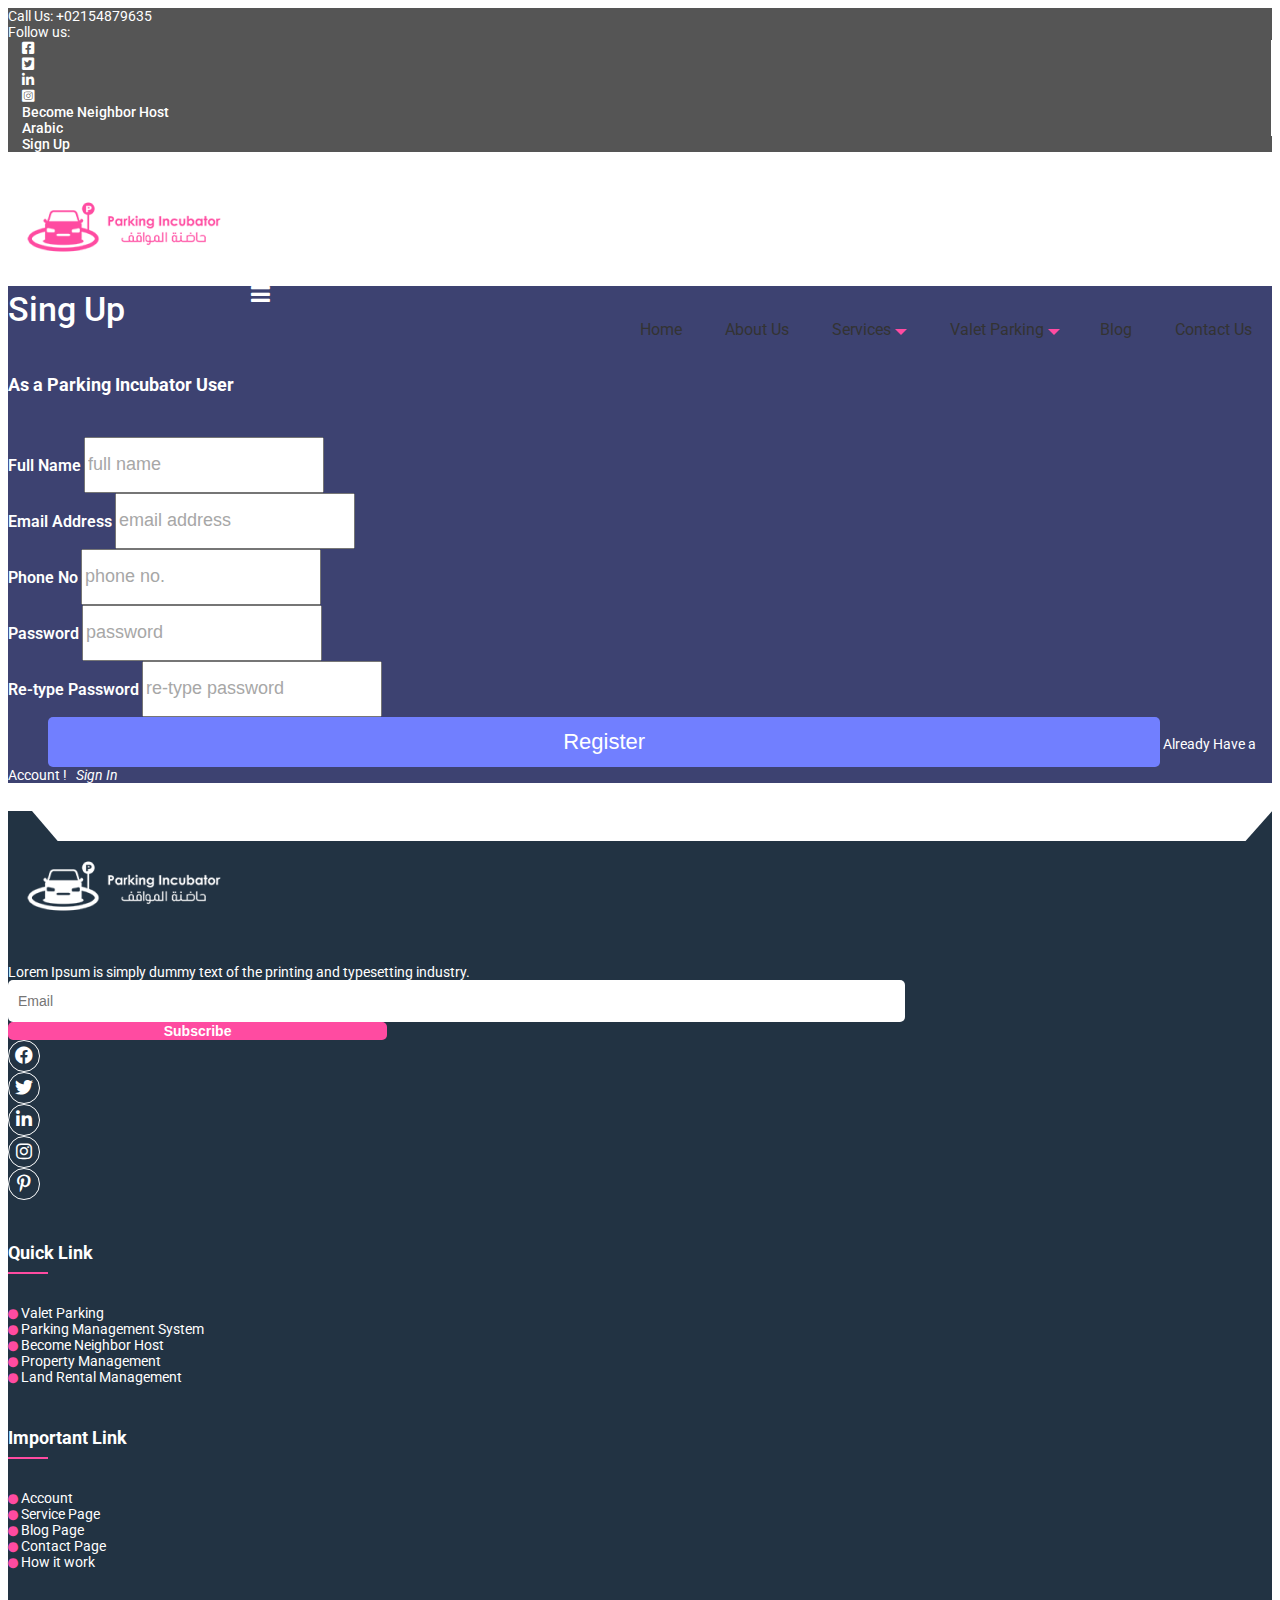
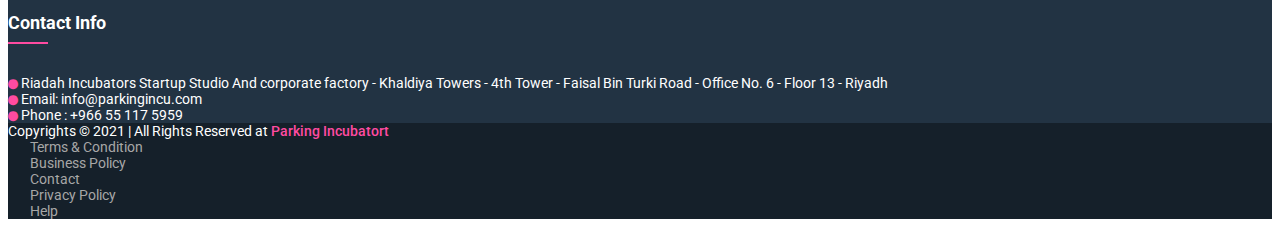
<file: register.html>
<!DOCTYPE html>
<html lang="en">
<!-- <html lang="ar" dir="rtl"> -->
<head>
    <meta charset="UTF-8">
    <meta name="viewport" content="width=device-width, initial-scale=1.0">
    <title>Register Page | Parking Incubator</title>
    <!--    GOOGLE FONT-->
    <link rel="preconnect" href="https://fonts.googleapis.com">
    <link rel="preconnect" href="https://fonts.gstatic.com" crossorigin>
    <link rel="preconnect" href="https://fonts.googleapis.com">
    <link rel="preconnect" href="https://fonts.gstatic.com" crossorigin>
    <link rel="stylesheet"
        href="https://fonts.googleapis.com/css2?family=Montserrat:wght@200;300;400;500;600;700&family=Poppins:wght@200;300;400;500;600;700&family=Roboto:wght@300;400;500;700&display=swap">
    <!--    BOOSTRAP-->
    <link href="https://cdn.jsdelivr.net/npm/bootstrap@5.0.2/dist/css/bootstrap.min.css" rel="stylesheet"
        integrity="sha384-EVSTQN3/azprG1Anm3QDgpJLIm9Nao0Yz1ztcQTwFspd3yD65VohhpuuCOmLASjC" crossorigin="anonymous">
    <!--    FONT AWSOME-->
    <link rel="stylesheet" href="https://cdnjs.cloudflare.com/ajax/libs/font-awesome/6.0.0-beta3/css/all.min.css">
    <link rel="stylesheet" href="https://cdnjs.cloudflare.com/ajax/libs/font-awesome/4.7.0/css/font-awesome.min.css" />
    <!--    SLICK SLIDER-->
    <link rel="stylesheet" href="assets/css/slick-theme.css">
    <link rel="stylesheet" href="assets/css/slick.css">
    <!--    MAIN CSS-->
    <link rel="stylesheet" href="assets/css/style.css">
    <link rel="stylesheet" href="assets/css/responsive.css">
    <!-- <link rel="stylesheet" href="css/arabic.css"> -->
</head>

<body>
    <!-- HEADER TOP -->
    <section class="header-top py-3">
        <div class="container">
            <div class="row">
                <div class="col-xl-6 col-lg-6 col-md-6 col-sm-6 align-items-center">
                    Call Us: +02154879635
                </div>
                <div class="col-xl-6 col-lg-6 col-md-6 col-sm-6 d-flex justify-content-end">
                    <span class="d-flex align-items-center">
                        Follow us:
                        <ul class="d-flex px-4">
                            <li class="mx-2 text-white">
                                <a href="#"><i class="fab fa-facebook-square fs-5"></i></a>
                            </li>
                            <li class="mx-2 text-white">
                                <a href="#"><i class="fab fa-twitter-square fs-5"></i></a>
                            </li>
                            <li class="mx-2 text-white">
                                <a href="#"><i class="fab fa-linkedin fs-5"></i></i></a>
                            </li>
                            <li class="mx-2 text-white">
                                <a href="#"><i class="fab fa-instagram-square fs-5"></i></a>
                            </li>
                        </ul>
                        <ul class="px-4">
                            <li>
                                <a href="booking.html">Become Neighbor Host</a>
                            </li>
                        </ul>
                        <ul class="px-4">
                            <li>
                                <a href=""> Arabic </a>
                            </li>
                        </ul>
                        <ul class="px-4">
                            <li>
                                <a href="register.html">Sign Up</a>
                            </li>
                        </ul>
                    </span>
                    <ul>
                        <li><a href=""></a></li>
                    </ul>
                </div>
            </div>
        </div>
    </section>
    <!-- HEADER TOP -->
    <!-- HEADER SECTION -->
    <header class="d-flex align-items-center">
        <div class="container">
            <div class="row align-items-center">
                <div class="col-12 col-md-4">
                    <div class="logo d-flex justify-content-between align-items-center">
                        <a href="index.html">
                            <img src="assets/img/logo/logo.png" alt="Logo">
                        </a>
                        <i class="fa fa-bars d-md-none text-dark" onClick="mobileClick()" aria-hidden="true"></i>
                    </div>
                </div>
                <div class="col-md-8 d-none d-md-block">
                    <div class="menubar">
                        <ul>
                            <li><a href="index.html">Home</a></li>
                            <li><a href="aboutus.html">About Us</a></li>
                            <li class="pe-0">
                                <a href="booking_request.html">
                                    Services
                                    <img src="assets/img/icon/dropeown.png" alt="dropdown-img">
                                </a>
                                </i>
                            </li>
                            <li class="pe-0">
                                <a href="valet_parking.html">
                                    Valet Parking
                                    <img src="assets/img/icon/dropeown.png" alt="dropdown-img">
                                </a>
                                </i>
                            <li><a href="index.html#latest-blog">Blog</a></li>
                            <li><a href="contactus.html">Contact Us</a></li>
                        </ul>
                    </div>
                </div>
            </div>
        </div>
    </header>
    <!-- HEADER SECTION END-->
    
    
    <!-- MOBILE MENU-->
    <div id="mobile-menu" class="mobile-menu">
        <!-- accordion-->
        <div class="accordion accordion-flush" id="accordionFlushExample">
    
            <div class="mobile-logo mb-5">
                <a href="index.html">
                    <img src="assets/img/logo/logo.png" alt="mobile-logo">
                </a>
                <i id="mobile-cross" class="fa fa-times" onClick="mobileClick()"></i>
            </div>
    
            <div class="accordion-item custom ">
                <h2 class="accordion-header" id="flush-headingThree">
                    <a href="index.html">
                        <button class="accordion-button custom collapsed none" type="button">
                            Home
                        </button>
                    </a>
                </h2>
            </div>
            <div class="accordion-item custom">
                <h2 class="accordion-header" id="flush-headingThree">
                    <a href="aboutus.html">
                        <button class="accordion-button custom collapsed none" type="button">
                            About Us
                        </button>
                    </a>
                </h2>
            </div>
            <div class="accordion-item custom">
                <h2 class="accordion-header" id="flush-headingThree">
                    <a href="booking_request.html">
                        <button class="accordion-button custom collapsed none" type="button">
                            Services
                        </button>
                    </a>
                </h2>
            </div>
            <div class="accordion-item custom">
                <h2 class="accordion-header" id="flush-headingThree">
                    <a href="valet_parking.html">
                        <button class="accordion-button custom collapsed none" type="button">
                            Valet Parking
                        </button>
                    </a>
                </h2>
            </div>
            <!-- <div class="accordion-item">
                    <h2 class="accordion-header" id="flush-headingTwo">
                        <button class="accordion-button custom collapsed" type="button" data-bs-toggle="collapse" data-bs-target="#two" aria-expanded="false" aria-controls="flush-collapseTwo">
                            Services
                        </button>
                    </h2>
                    <div id="two" class="accordion-collapse collapse" aria-labelledby="two" data-bs-parent="#accordionFlushExample">
                        <div class="accordion-body custom">
                            <ul>
                                <li><a href="booking_request.html"><i class="fa fa-chevron-right"></i>Services One</a></li>
    
                                <li><a href="booking_request.html"><i class="fa fa-chevron-right"></i>Service Two</a></li>
                            </ul>
                        </div>
                    </div>
                </div> -->
            <div class="accordion-item custom">
                <h2 class="accordion-header" id="flush-headingThree">
                    <a href="index.html">
                        <button class="accordion-button custom collapsed none" type="button">
                            Our Blog
                        </button>
                    </a>
                </h2>
            </div>
            <div class="accordion-item custom">
                <h2 class="accordion-header" id="flush-headingThree">
                    <a href="contactus.html">
                        <button class="accordion-button custom collapsed none" type="button">
                            Contact Us
                        </button>
                    </a>
                </h2>
            </div>
            <div class="accordion-item custom ">
                <h2 class="accordion-header" id="flush-headingThree">
                    <a href="register.html">
                        <button class="accordion-button custom collapsed none" type="button">
                            Sign Up
                        </button>
                    </a>
                </h2>
            </div>
    
        </div>
    
    </div>
    <div id="mobileOverlay" class="mobile-overlay" onClick="mobileClick()"></div>
    <!-- END MOBILE MENU-->

    <!-- Register PAGE START -->
    <div class="signin-part">
        <div class="container">
            <div class="row">
                <div class="col-lg-7 col-md-10 col-sm-12 py-md-4 m-auto">
                    <div class="card login-card signin-card my-5">
                        <h3 class="text-center mt-5">Sing Up</h3>
                        <h6 class="text-center mb-3">As a Parking Incubator User</h6>
                        <form method="POST" action="">
                            <div class="row">
                                <div class="col-lg-12 mt-4 ps-lg-5 pe-lg-5">
                                    <div class="mb-1">
                                        <label class="form-label">Full Name</label>
                                        <input type="text" class="form-control custom-form-control" placeholder="full name"
                                            value="" name="name">
                                    </div>
                                </div>
                                <div class="col-lg-12 mt-4 ps-lg-5 pe-lg-5">
                                    <div class="mb-1">
                                        <label class="form-label">Email Address</label>
                                        <input type="email" class="form-control custom-form-control"
                                            placeholder="email address" value="" name="email">
                                    </div>
                                </div>
                                <div class="col-lg-12 mt-4 ps-lg-5 pe-lg-5">
                                    <div class="mb-1">
                                        <label class="form-label">Phone No</label>
                                        <input type="text" class="form-control custom-form-control" placeholder="phone no."
                                            value="" name="phone">
                                    </div>
                                </div>
                                <div class="col-lg-12 mt-4 ps-lg-5 pe-lg-5">
                                    <div class="mb-1">
                                        <label class="form-label">Password</label>
                                        <input type="password" class="form-control custom-form-control"
                                            placeholder="password" value="" name="password">
                                    </div>
                                </div>
                                <div class="col-lg-12 mt-4 ps-lg-5 pe-lg-5">
                                    <div class="mb-4">
                                        <label class="form-label">Re-type Password</label>
                                        <input type="password" class="form-control custom-form-control"
                                            placeholder="re-type password" value="" name="password_confirmation">
                                    </div>
                                </div>
                            </div>
                            <div class="mt-4">
                                <button class="" type="submit" name="submit"> Register </button>
                                <a class="d-flex justify-content-start text-white fw-bolder mt-2 ms-lg-5 mb-5"
                                    href="login.html">Already Have a Account ! <em>&nbsp; Sign In</em></a>
                            </div>
                        </form>
                    </div>
                </div>
            </div>
        </div>
    </div>
    <!-- Register PAGE END -->

    <!-- FOOTER PART HERE -->
    <div class="container">
        <div class="triangle-div">
            <!-- footer triangle div -->
        </div>
    </div>
    <footer class="py-5">
        <div class="container py-4">
            <div class="row pt-4">
                <div class="col-xl-3 col-lg-3 col-md-6 col-sm-6">
                    <img src="assets/img/logo/footer-logo.png" alt="footer-logo"><br>
                    <span>Lorem Ipsum is simply dummy text of the printing and typesetting industry.</span>
                    <div class="input-group mt-3">
                        <input type="text" class="custom-control" placeholder="Email" aria-label="Recipient's username"
                            aria-describedby="button-addon2">
                        <button type="submit" id="button-addon2"> Subscribe </button>
                    </div>
                    <div class="social-link mt-3">
                        <ul class="d-flex">
                            <li class="mx-2">
                                <a href=""><i class="fab fa-facebook-f"></i></a>
                            </li>
                            <li class="mx-2">
                                <a href=""><i class="fab fa-twitter"></i></a>
                            </li>
                            <li class="mx-2">
                                <a href=""><i class="fab fa-linkedin-in"></i></a>
                            </li>
                            <li class="mx-2">
                                <a href=""><i class="fab fa-instagram"></i></a>
                            </li>
                            <li class="mx-2">
                                <a href=""><i class="fab fa-pinterest-p"></i></a>
                            </li>
                        </ul>
                    </div>
                </div>
                <div class="col-xl-3 col-lg-3 col-md-6 col-sm-6">
                    <div class="footer-link">
                        <h6 class="mb-5">Quick Link</h6>
                        <ul>
                            <li class="my-4">
                                <i class="fas fa-circle"></i>
                                <a class="ms-2" href="valet_parking.html">Valet Parking</a>
                            </li>
                            <li class="my-4">
                                <i class="fas fa-circle"></i>
                                <a class="ms-2" href="valet_parking.html">Parking Management System</a>
                            </li>
                            <li class="my-4">
                                <i class="fas fa-circle"></i>
                                <a class="ms-2" href="booking.html">Become Neighbor Host</a>
                            </li>
                            <li class="my-4">
                                <i class="fas fa-circle"></i>
                                <a class="ms-2" href="valet_parking.html">Property Management</a>
                            </li>
                            <li class="my-4">
                                <i class="fas fa-circle"></i>
                                <a class="ms-2" href="search_result.html">Land Rental Management</a>
                            </li>
                        </ul>
                    </div>
                </div>
                <div class="col-xl-3 col-lg-3 col-md-6 col-sm-6">
                    <div class="footer-link">
                        <h6 class="mb-5">Important Link</h6>
                        <ul>
                            <li class="my-4">
                                <i class="fas fa-circle"></i>
                                <a class="ms-2" href="login.html">Account</a>
                            </li>
                            <li class="my-4">
                                <i class="fas fa-circle"></i>
                                <a class="ms-2" href="booking.html">Service Page</a>
                            </li>
                            <li class="my-4">
                                <i class="fas fa-circle"></i>
                                <a class="ms-2" href="index.html#latest-blog">Blog Page</a>
                            </li>
                            <li class="my-4">
                                <i class="fas fa-circle"></i>
                                <a class="ms-2" href="contactus.html">Contact Page</a>
                            </li>
                            <li class="my-4">
                                <i class="fas fa-circle"></i>
                                <a class="ms-2" href="aboutus.html">How it work</a>
                            </li>
                        </ul>
                    </div>
                </div>
                <div class="col-xl-3 col-lg-3 col-md-6 col-sm-6">
                    <div class="footer-link">
                        <h6 class="mb-5">Contact Info</h6>
                        <ul>
                            <li class="my-4">
                                <i class="fas fa-circle"></i>
                                <a class="ms-2" href="">Riadah Incubators Startup Studio And corporate factory - Khaldiya
                                    Towers - 4th Tower - Faisal Bin Turki Road - Office
                                    No. 6 - Floor 13 - Riyadh</a>
                            </li>
                            <li class="my-4">
                                <i class="fas fa-circle"></i>
                                <a class="ms-2" href="">Email: info@parkingincu.com</a>
                            </li>
                            <li class="my-4">
                                <i class="fas fa-circle"></i>
                                <a class="ms-2" href="">Phone : +966 55 117 5959</a>
                            </li>
                        </ul>
                    </div>
                </div>
            </div>
        </div>
    </footer>
    <!-- FOOTER PART HERE -->

    <!-- COPY RIGHT PART -->
    <section class="copyright py-4">
        <div class="container">
            <div class="row">
                <div class="col-xl-6 col-lg-6 col-md-6 col-sm-12 my-3">
                    Copyrights © 2021 | All Rights Reserved at <span>Parking Incubatort</span>
                </div>
                <div class="col-xl-6 col-lg-6 col-md-6 col-sm-12">
                    <ul class="d-flex justify-content-end">
                        <li class="ms-4 my-3">
                            <a href="">Terms & Condition</a>
                        </li>
                        <li class="ms-4 my-3">
                            <a href="">Business Policy</a>
                        </li>
                        <li class="ms-4 my-3">
                            <a href="">Contact</a>
                        </li>
                        <li class="ms-4 my-3">
                            <a href="">Privacy Policy</a>
                        </li>
                        <li class="ms-4 my-3">
                            <a href="">Help</a>
                        </li>
                    </ul>
                </div>
            </div>
        </div>
    </section>
    <!-- COPY RIGHT PART -->

    <!--    JQUERY-->
    <script src="https://ajax.googleapis.com/ajax/libs/jquery/3.6.0/jquery.min.js"></script>
    <!--    SLICK SLIDER-->
    <script src="assets/js/slick.min.js"></script>
    <!--    BOOSTRAP-->
    <script src="https://cdn.jsdelivr.net/npm/bootstrap@5.0.2/dist/js/bootstrap.bundle.min.js"
        integrity="sha384-MrcW6ZMFYlzcLA8Nl+NtUVF0sA7MsXsP1UyJoMp4YLEuNSfAP+JcXn/tWtIaxVXM"
        crossorigin="anonymous"></script>
    <script src="assets/js/main.js"></script>
</body>

</html>
</file>
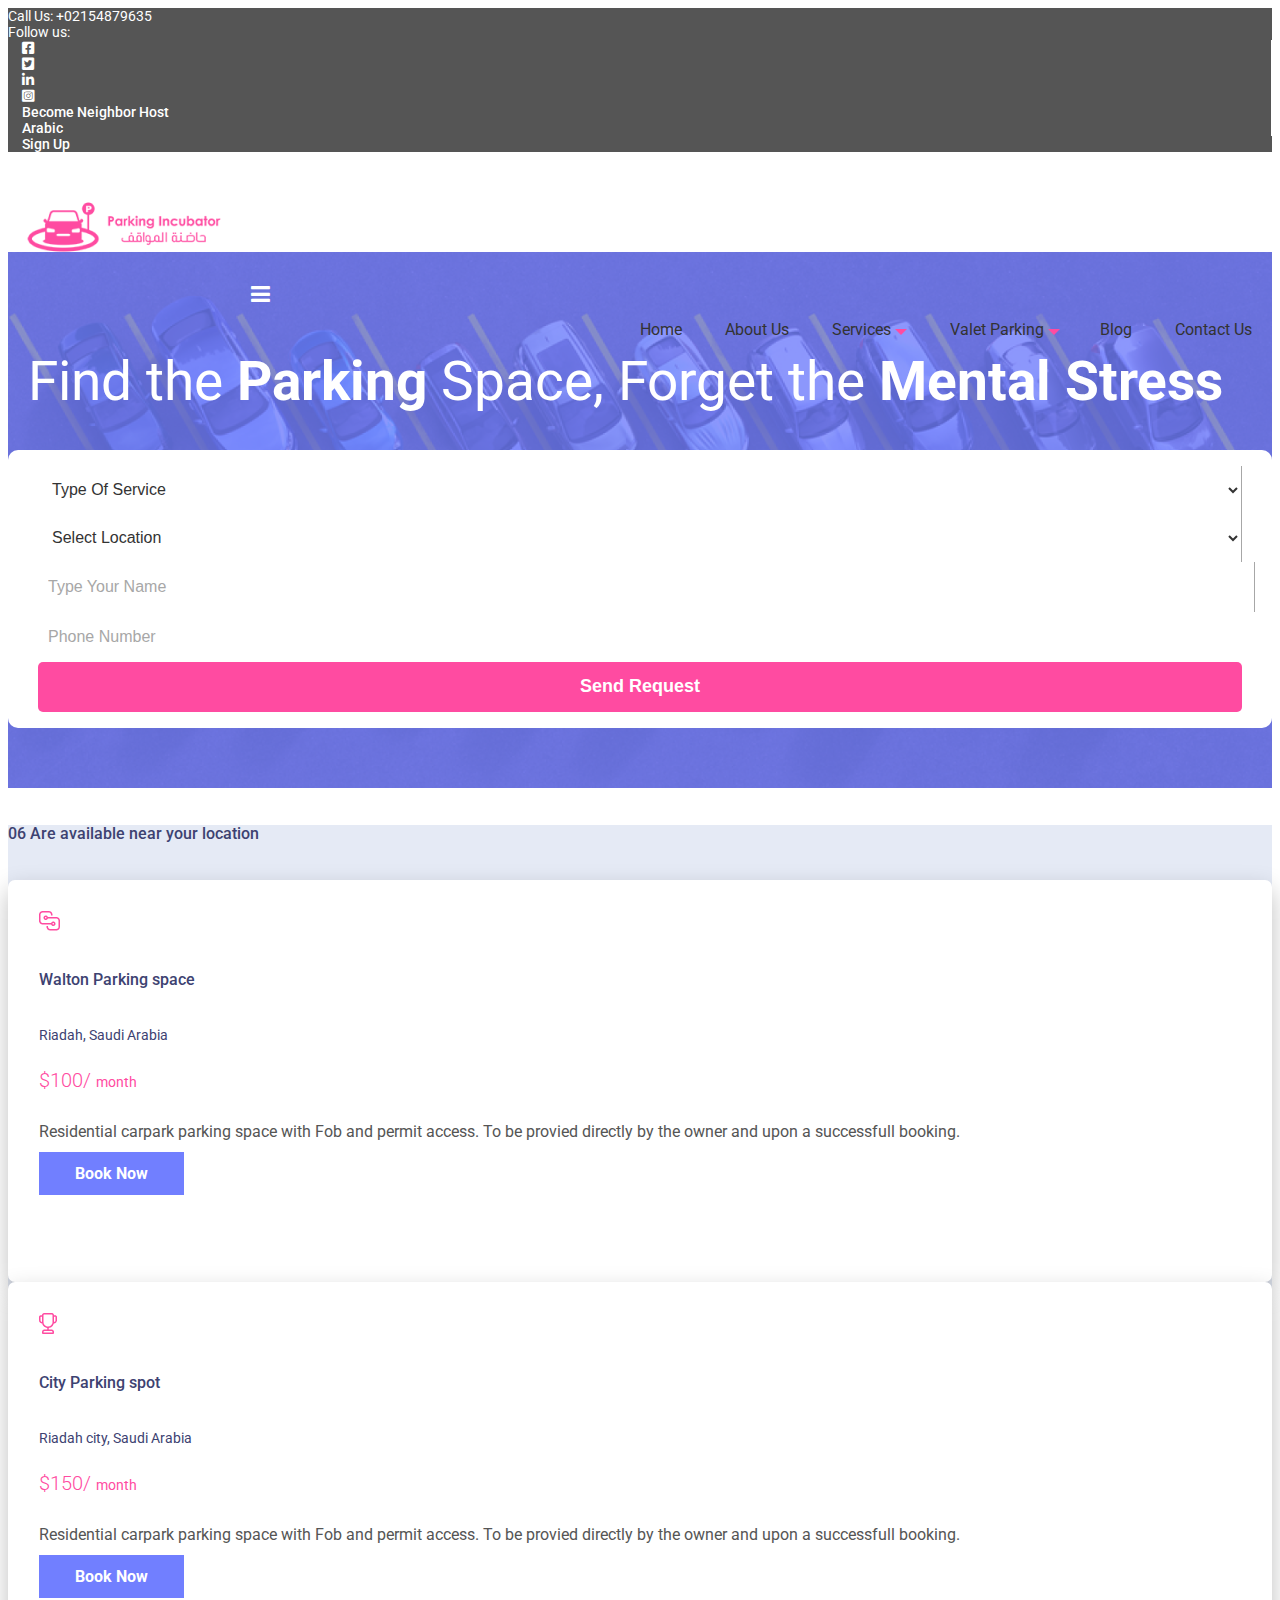
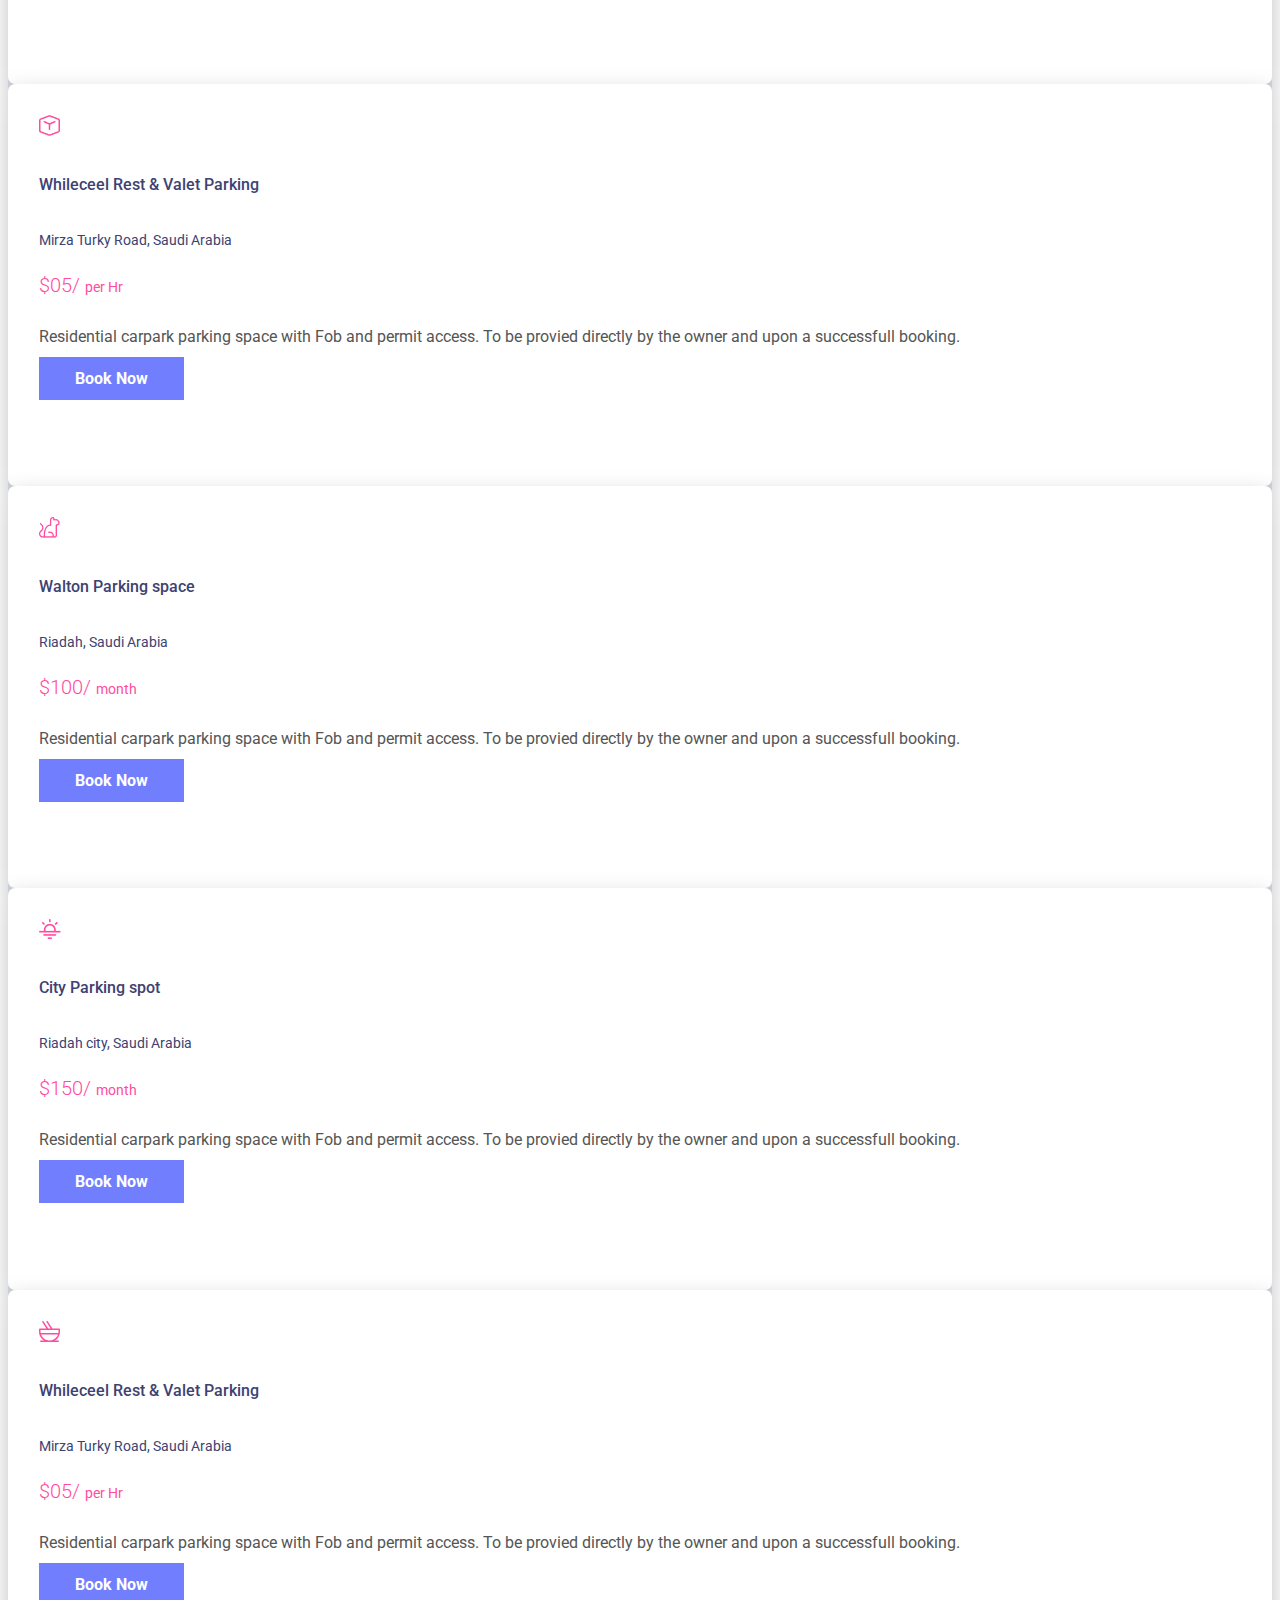
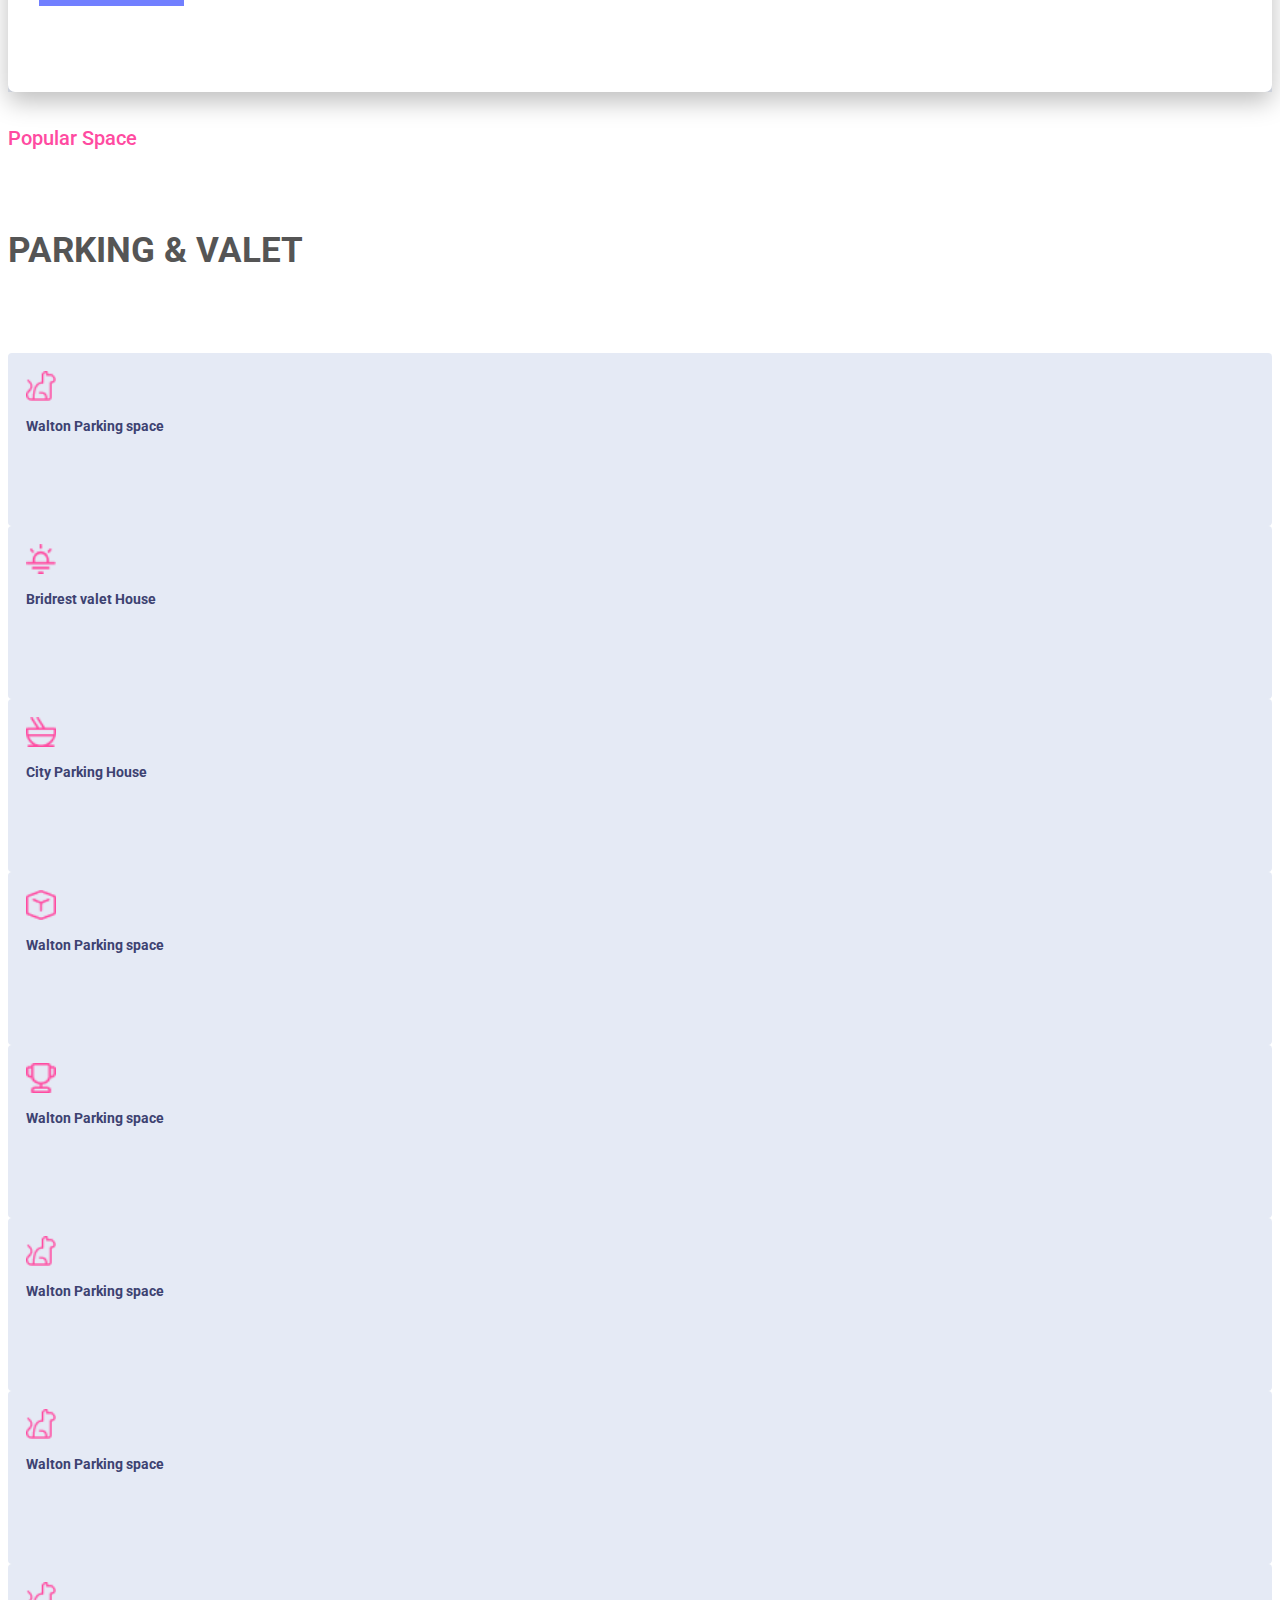
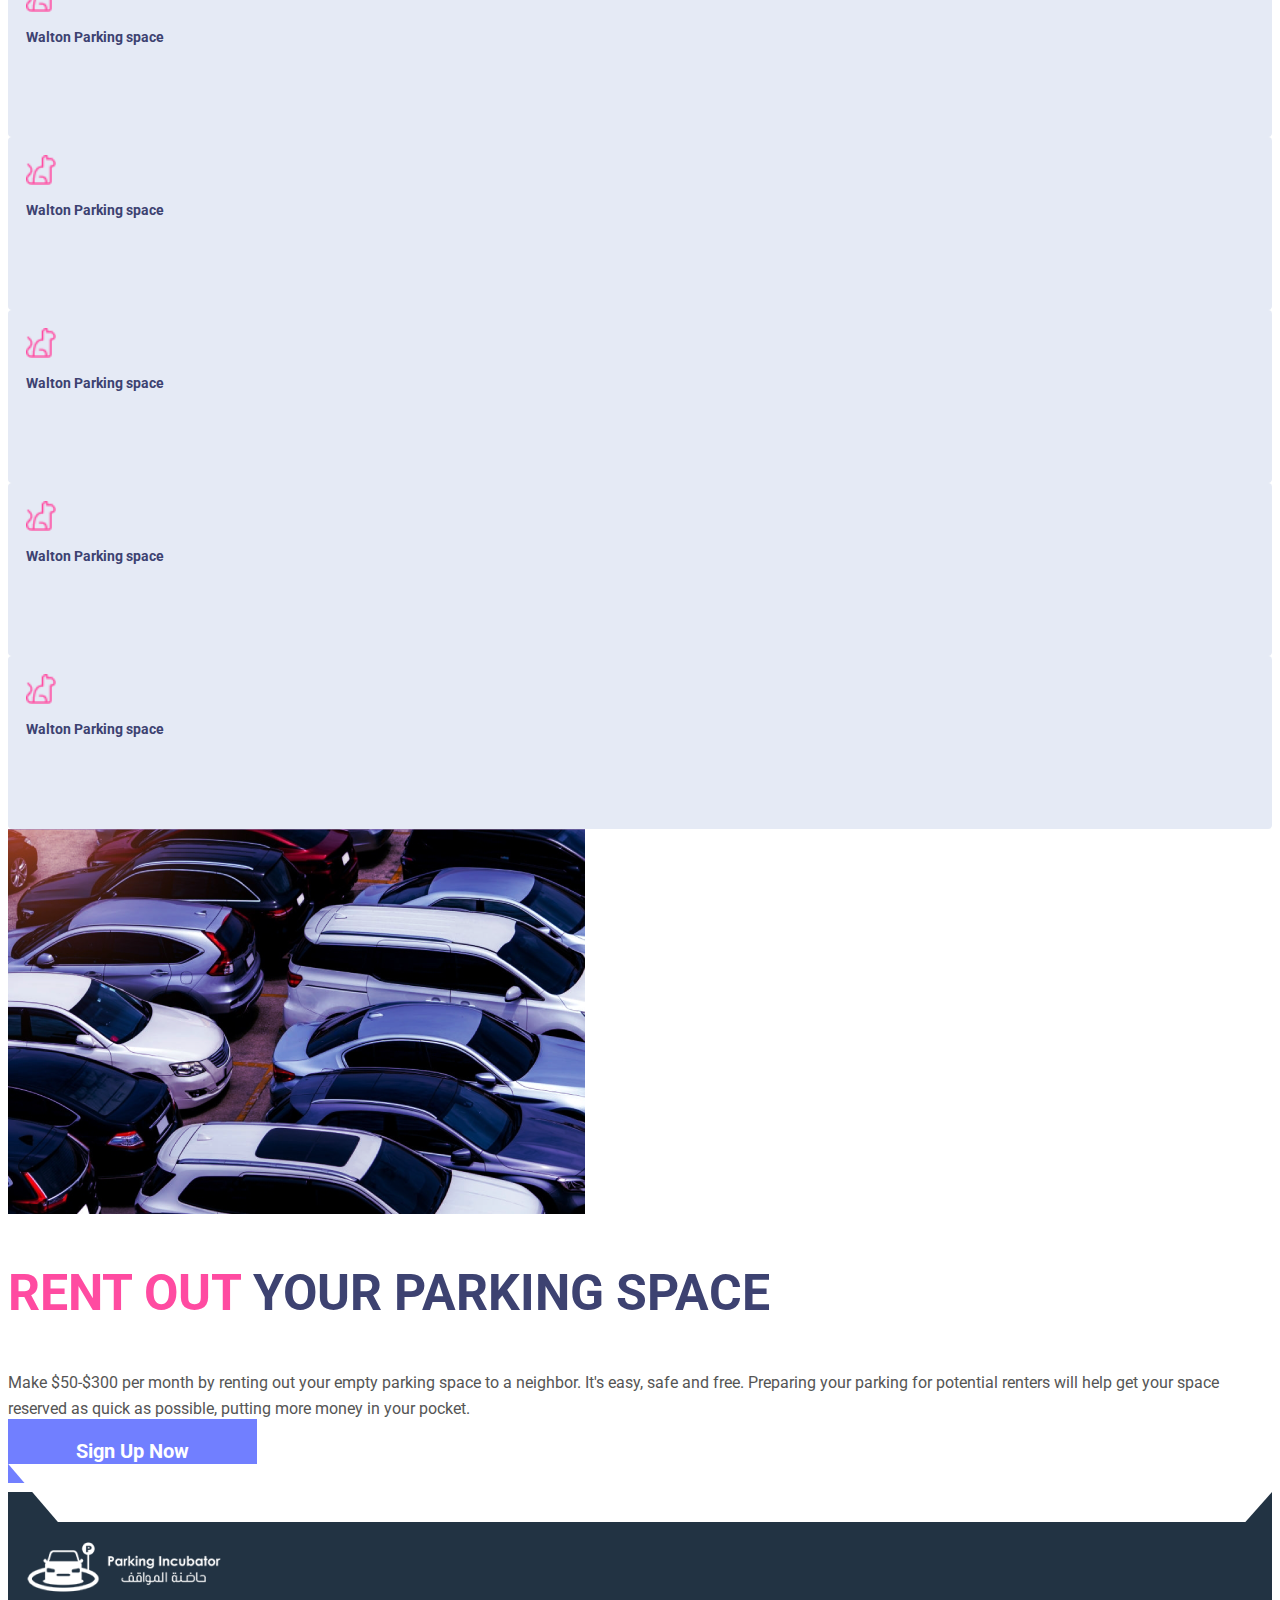
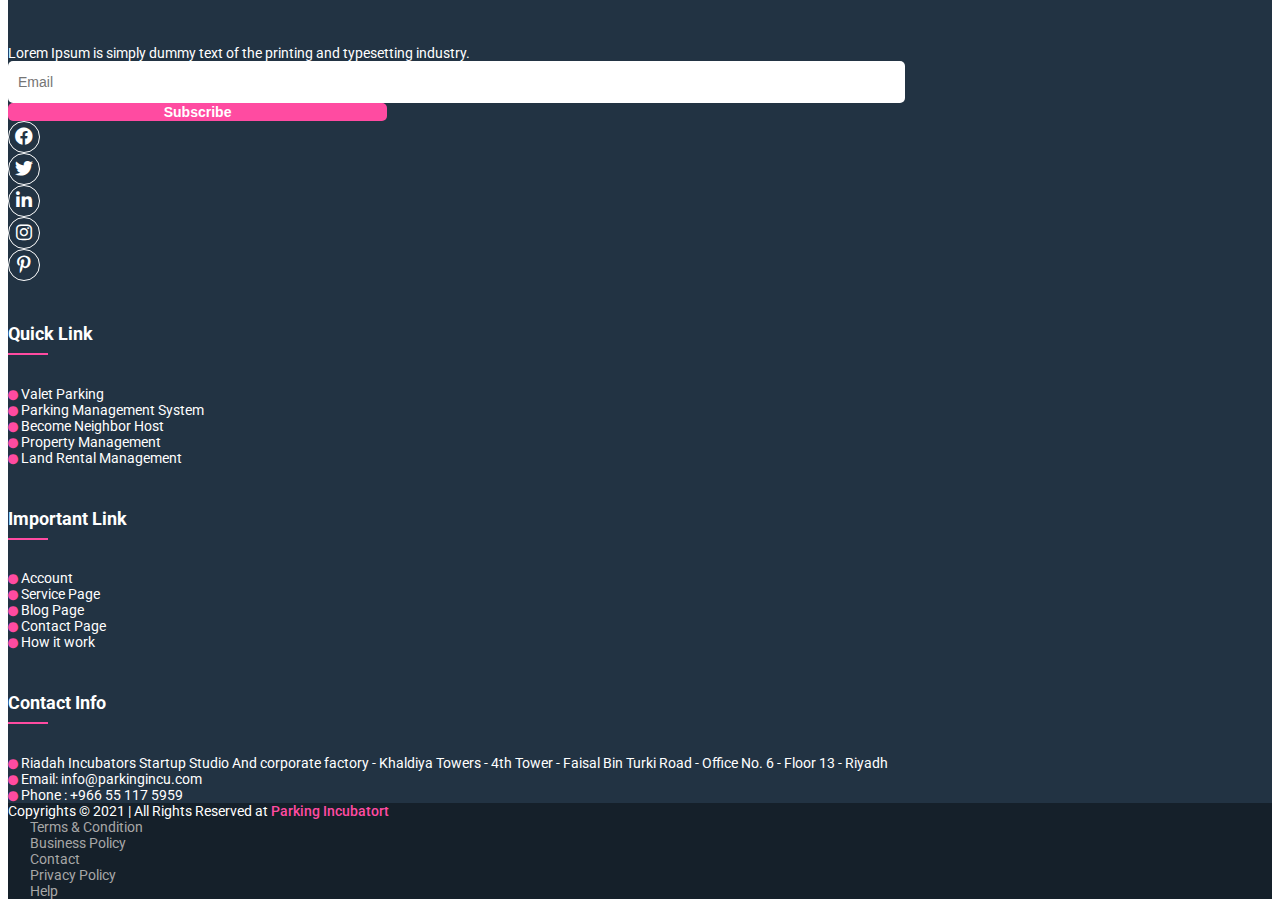
<file: search_result.html>
<!DOCTYPE html>
<html lang="en">
<!-- <html lang="ar" dir="rtl"> -->

<head>
    <meta charset="UTF-8">
    <meta name="viewport" content="width=device-width, initial-scale=1.0">
    <title>Search Result | Parking Incubator</title>
    <!--    GOOGLE FONT-->
    <link rel="preconnect" href="https://fonts.googleapis.com">
    <link rel="preconnect" href="https://fonts.gstatic.com" crossorigin>
    <link rel="preconnect" href="https://fonts.googleapis.com">
    <link rel="preconnect" href="https://fonts.gstatic.com" crossorigin>
    <link rel="stylesheet"
        href="https://fonts.googleapis.com/css2?family=Montserrat:wght@200;300;400;500;600;700&family=Poppins:wght@200;300;400;500;600;700&family=Roboto:wght@300;400;500;700&display=swap">
    <!--    BOOSTRAP-->
    <link href="https://cdn.jsdelivr.net/npm/bootstrap@5.0.2/dist/css/bootstrap.min.css" rel="stylesheet"
        integrity="sha384-EVSTQN3/azprG1Anm3QDgpJLIm9Nao0Yz1ztcQTwFspd3yD65VohhpuuCOmLASjC" crossorigin="anonymous">
    <!--    FONT AWSOME-->
    <link rel="stylesheet" href="https://cdnjs.cloudflare.com/ajax/libs/font-awesome/6.0.0-beta3/css/all.min.css">
    <link rel="stylesheet" href="https://cdnjs.cloudflare.com/ajax/libs/font-awesome/4.7.0/css/font-awesome.min.css" />
    <!--    SLICK SLIDER-->
    <link rel="stylesheet" href="assets/css/slick-theme.css">
    <link rel="stylesheet" href="assets/css/slick.css">
    <!--    MAIN CSS-->
    <link rel="stylesheet" href="assets/css/style.css">
    <link rel="stylesheet" href="assets/css/responsive.css">
    <!-- <link rel="stylesheet" href="css/arabic.css"> -->
</head>

<body>
    <!-- HEADER TOP -->
    <section class="header-top py-3">
        <div class="container">
            <div class="row">
                <div class="col-xl-6 col-lg-6 col-md-6 col-sm-6 align-items-center">
                    Call Us: +02154879635
                </div>
                <div class="col-xl-6 col-lg-6 col-md-6 col-sm-6 d-flex justify-content-end">
                    <span class="d-flex align-items-center">
                        Follow us:
                        <ul class="d-flex px-4">
                            <li class="mx-2 text-white">
                                <a href="#"><i class="fab fa-facebook-square fs-5"></i></a>
                            </li>
                            <li class="mx-2 text-white">
                                <a href="#"><i class="fab fa-twitter-square fs-5"></i></a>
                            </li>
                            <li class="mx-2 text-white">
                                <a href="#"><i class="fab fa-linkedin fs-5"></i></i></a>
                            </li>
                            <li class="mx-2 text-white">
                                <a href="#"><i class="fab fa-instagram-square fs-5"></i></a>
                            </li>
                        </ul>
                        <ul class="px-4">
                            <li>
                                <a href="booking.html">Become Neighbor Host</a>
                            </li>
                        </ul>
                        <ul class="px-4">
                            <li>
                                <a href=""> Arabic </a>
                            </li>
                        </ul>
                        <ul class="px-4">
                            <li>
                                <a href="register.html">Sign Up</a>
                            </li>
                        </ul>
                    </span>
                    <ul>
                        <li><a href=""></a></li>
                    </ul>
                </div>
            </div>
        </div>
    </section>
    <!-- HEADER TOP -->
    <!-- HEADER SECTION -->
    <header class="d-flex align-items-center">
        <div class="container">
            <div class="row align-items-center">
                <div class="col-12 col-md-4">
                    <div class="logo d-flex justify-content-between align-items-center">
                        <a href="index.html">
                            <img src="assets/img/logo/logo.png" alt="Logo">
                        </a>
                        <i class="fa fa-bars d-md-none text-dark" onClick="mobileClick()" aria-hidden="true"></i>
                    </div>
                </div>
                <div class="col-md-8 d-none d-md-block">
                    <div class="menubar">
                        <ul>
                            <li><a href="index.html">Home</a></li>
                            <li><a href="aboutus.html">About Us</a></li>
                            <li class="pe-0">
                                <a href="booking_request.html">
                                    Services
                                    <img src="assets/img/icon/dropeown.png" alt="dropdown-img">
                                </a>
                                </i>
                            </li>
                            <li class="pe-0">
                                <a href="valet_parking.html">
                                    Valet Parking
                                    <img src="assets/img/icon/dropeown.png" alt="dropdown-img">
                                </a>
                                </i>
                            <li><a href="index.html#latest-blog">Blog</a></li>
                            <li><a href="contactus.html">Contact Us</a></li>
                        </ul>
                    </div>
                </div>
            </div>
        </div>
    </header>
    <!-- HEADER SECTION END-->
    
    
    <!-- MOBILE MENU-->
    <div id="mobile-menu" class="mobile-menu">
        <!-- accordion-->
        <div class="accordion accordion-flush" id="accordionFlushExample">
    
            <div class="mobile-logo mb-5">
                <a href="index.html">
                    <img src="assets/img/logo/logo.png" alt="mobile-logo">
                </a>
                <i id="mobile-cross" class="fa fa-times" onClick="mobileClick()"></i>
            </div>
    
            <div class="accordion-item custom ">
                <h2 class="accordion-header" id="flush-headingThree">
                    <a href="index.html">
                        <button class="accordion-button custom collapsed none" type="button">
                            Home
                        </button>
                    </a>
                </h2>
            </div>
            <div class="accordion-item custom">
                <h2 class="accordion-header" id="flush-headingThree">
                    <a href="aboutus.html">
                        <button class="accordion-button custom collapsed none" type="button">
                            About Us
                        </button>
                    </a>
                </h2>
            </div>
            <div class="accordion-item custom">
                <h2 class="accordion-header" id="flush-headingThree">
                    <a href="booking_request.html">
                        <button class="accordion-button custom collapsed none" type="button">
                            Services
                        </button>
                    </a>
                </h2>
            </div>
            <div class="accordion-item custom">
                <h2 class="accordion-header" id="flush-headingThree">
                    <a href="valet_parking.html">
                        <button class="accordion-button custom collapsed none" type="button">
                            Valet Parking
                        </button>
                    </a>
                </h2>
            </div>
            <!-- <div class="accordion-item">
                    <h2 class="accordion-header" id="flush-headingTwo">
                        <button class="accordion-button custom collapsed" type="button" data-bs-toggle="collapse" data-bs-target="#two" aria-expanded="false" aria-controls="flush-collapseTwo">
                            Services
                        </button>
                    </h2>
                    <div id="two" class="accordion-collapse collapse" aria-labelledby="two" data-bs-parent="#accordionFlushExample">
                        <div class="accordion-body custom">
                            <ul>
                                <li><a href="booking_request.html"><i class="fa fa-chevron-right"></i>Services One</a></li>
    
                                <li><a href="booking_request.html"><i class="fa fa-chevron-right"></i>Service Two</a></li>
                            </ul>
                        </div>
                    </div>
                </div> -->
            <div class="accordion-item custom">
                <h2 class="accordion-header" id="flush-headingThree">
                    <a href="index.html">
                        <button class="accordion-button custom collapsed none" type="button">
                            Our Blog
                        </button>
                    </a>
                </h2>
            </div>
            <div class="accordion-item custom">
                <h2 class="accordion-header" id="flush-headingThree">
                    <a href="contactus.html">
                        <button class="accordion-button custom collapsed none" type="button">
                            Contact Us
                        </button>
                    </a>
                </h2>
            </div>
            <div class="accordion-item custom ">
                <h2 class="accordion-header" id="flush-headingThree">
                    <a href="register.html">
                        <button class="accordion-button custom collapsed none" type="button">
                            Sign Up
                        </button>
                    </a>
                </h2>
            </div>
    
        </div>
    
    </div>
    <div id="mobileOverlay" class="mobile-overlay" onClick="mobileClick()"></div>
    <!-- END MOBILE MENU-->

    <!-- BANNER SECTION -->
    <section class="banner" style="background-image: url(assets/img/photos/banner-image2.png);">
        <div class="overlay py-5">
            <div class="container text-center">
                <div class="banner-content mx-lg-5 px-lg-5">
                    <h1 class="px-lg-5">Find the <strong>Parking</strong> Space, Forget the <strong>Mental
                            Stress</strong></h1>
                    <div class="search-bar my-5">
                        <form action="#" method="post" novalidate="novalidate">
                            <div class="row">
                                <div class="col-lg-12">
                                    <div class="row">
                                        <div class="col-lg-3 col-md-3 col-sm-12 p-0">
                                            <select class="search-slt" name="">
                                                <option>Type Of Service</option>
                                                <option>Example one</option>
                                                <option>Example one</option>
                                                <option>Example one</option>
                                                <option>Example one</option>
                                                <option>Example one</option>
                                                <option>Example one</option>
                                            </select>
                                        </div>
                                        <div class="col-lg-3 col-md-3 col-sm-12 p-0">
                                            <select class="search-slt" name="">
                                                <option>Select Location</option>
                                                <option>Example one</option>
                                                <option>Example one</option>
                                                <option>Example one</option>
                                                <option>Example one</option>
                                                <option>Example one</option>
                                                <option>Example one</option>
                                            </select>
                                        </div>
                                        <div class="col-lg-2 col-md-3 col-sm-12 p-0">
                                            <input type="text" class="search-slt" placeholder="Type Your Name" name="">
                                        </div>
                                        <div class="col-lg-2 col-md-3 col-sm-12 p-0">
                                            <input type="text" class="search-slt last-input" placeholder="Phone Number"
                                                name="">
                                        </div>
                                        <div class="col-lg-2 col-md-3 col-sm-12 p-0">
                                            <button type="button" class="wrn-btn">Send Request</button>
                                        </div>
                                    </div>
                                </div>
                            </div>
                        </form>
                    </div>
                </div>
            </div>
        </div>
    </section>
    <!-- BANNER SECTION -->

    <!-- SEARCH RESULT START -->
    <section class="search-result py-5">
        <div class="container mb-4">
            <div class="container">
                <h6 class="mb-4">06 Are available near your location</h6>
                <div class="row">
                    <div class="col-xl-4 col-lg-4 col-md-6 col-sm-6 mb-4">
                        <div class="card">
                            <div class="d-flex">
                                <div class="flex-shrink-0">
                                    <img src="assets/img/icon/waltop-space.png" alt="icon-img">
                                </div>
                                <div class="flex-grow-1 ms-3">
                                    <h6>Walton Parking space</h6>
                                    <span>Riadah, Saudi Arabia</span>
                                    <h4 class="mt-3 mb-4"> $100/ <span class="small-text">month</span></h4>
                                    <p class="paragraph mb-4">
                                        Residential carpark parking space with Fob and permit access. To be provied directly by the owner and upon a successfull
                                        booking.
                                    </p>
                                    <div class="view-btn my-3">
                                        <a class="" href="#">Book Now</a>
                                    </div>
                                </div>
                            </div>
                        </div>
                    </div>
                    <div class="col-xl-4 col-lg-4 col-md-6 col-sm-6 mb-4">
                        <div class="card">
                            <div class="d-flex">
                                <div class="flex-shrink-0">
                                    <img src="assets/img/icon/city-spot.png" alt="icon-img">
                                </div>
                                <div class="flex-grow-1 ms-3">
                                    <h6>City Parking spot</h6>
                                    <span>Riadah city, Saudi Arabia</span>
                                    <h4 class="mt-3 mb-4"> $150/ <span class="small-text">month</span></h4>
                                    <p class="paragraph mb-4">
                                        Residential carpark parking space with Fob and permit access. To be provied directly by the owner and upon a successfull
                                        booking.
                                    </p>
                                    <div class="view-btn my-3">
                                        <a class="" href="#">Book Now</a>
                                    </div>
                                </div>
                            </div>
                        </div>
                    </div>
                    <div class="col-xl-4 col-lg-4 col-md-6 col-sm-6 mb-4">
                        <div class="card">
                            <div class="d-flex">
                                <div class="flex-shrink-0">
                                    <img src="assets/img/icon/whileceel-rest.png" alt="icon-img">
                                </div>
                                <div class="flex-grow-1 ms-3">
                                    <h6>Whileceel Rest & Valet Parking</h6>
                                    <span>Mirza Turky Road, Saudi Arabia</span>
                                    <h4 class="mt-3 mb-4"> $05/ <span class="small-text">per Hr</span></h4>
                                    <p class="paragraph mb-4">
                                        Residential carpark parking space with Fob and permit access. To be provied directly by the owner and upon a successfull
                                        booking.
                                    </p>
                                    <div class="view-btn my-3">
                                        <a class="" href="#">Book Now</a>
                                    </div>
                                </div>
                            </div>
                        </div>
                    </div>
                    <div class="col-xl-4 col-lg-4 col-md-6 col-sm-6 mb-4">
                        <div class="card">
                            <div class="d-flex">
                                <div class="flex-shrink-0">
                                    <img src="assets/img/icon/parking-space2.png" alt="icon-img">
                                </div>
                                <div class="flex-grow-1 ms-3">
                                    <h6>Walton Parking space</h6>
                                    <span>Riadah, Saudi Arabia</span>
                                    <h4 class="mt-3 mb-4"> $100/ <span class="small-text">month</span></h4>
                                    <p class="paragraph mb-4">
                                        Residential carpark parking space with Fob and permit access. To be provied directly by the owner
                                        and upon a successfull
                                        booking.
                                    </p>
                                    <div class="view-btn my-3">
                                        <a class="" href="#">Book Now</a>
                                    </div>
                                </div>
                            </div>
                        </div>
                    </div>
                    <div class="col-xl-4 col-lg-4 col-md-6 col-sm-6 mb-4">
                        <div class="card">
                            <div class="d-flex">
                                <div class="flex-shrink-0">
                                    <img src="assets/img/icon/parking-space3.png" alt="icon-img">
                                </div>
                                <div class="flex-grow-1 ms-3">
                                    <h6>City Parking spot</h6>
                                    <span>Riadah city, Saudi Arabia</span>
                                    <h4 class="mt-3 mb-4"> $150/ <span class="small-text">month</span></h4>
                                    <p class="paragraph mb-4">
                                        Residential carpark parking space with Fob and permit access. To be provied directly by the owner
                                        and upon a successfull
                                        booking.
                                    </p>
                                    <div class="view-btn my-3">
                                        <a class="" href="#">Book Now</a>
                                    </div>
                                </div>
                            </div>
                        </div>
                    </div>
                    <div class="col-xl-4 col-lg-4 col-md-6 col-sm-6 mb-4">
                        <div class="card">
                            <div class="d-flex">
                                <div class="flex-shrink-0">
                                    <img src="assets/img/icon/parking-space4.png" alt="icon-img">
                                </div>
                                <div class="flex-grow-1 ms-3">
                                    <h6>Whileceel Rest & Valet Parking</h6>
                                    <span>Mirza Turky Road, Saudi Arabia</span>
                                    <h4 class="mt-3 mb-4"> $05/ <span class="small-text">per Hr</span></h4>
                                    <p class="paragraph mb-4">
                                        Residential carpark parking space with Fob and permit access. To be provied directly by the owner
                                        and upon a successfull
                                        booking.
                                    </p>
                                    <div class="view-btn my-3">
                                        <a class="" href="#">Book Now</a>
                                    </div>
                                </div>
                            </div>
                        </div>
                    </div>
                </div>
            </div>
        </div>
    </section>
    <!-- SEARCH RESULT END -->

    <!-- PARKING VALET SERVICE -->
    <section class="parking-valet my-5">
        <div class="container text-center">
            <h5 class="mb-3">Popular Space</h5>
            <h6>Parking & Valet</h6>
            <div class="row mt-5 pb-4">
                <div class="col-xl-2 col-lg-2 col-md-4 col-sm-6">
                    <div class="valet-service text-center my-3">
                        <img class="my-3" width="30" height="30px" src="assets/img/icon/parking-space2.png" alt="icon-img">
                        <p class="small-text mb-4">Walton Parking space</p>
                    </div>
                </div>
                <div class="col-xl-2 col-lg-2 col-md-4 col-sm-6">
                    <div class="valet-service text-center my-3">
                        <img class="my-3" width="30" height="30px" src="assets/img/icon/parking-space3.png" alt="icon-img">
                        <p class="small-text mb-4">Bridrest valet House</p>
                    </div>
                </div>
                <div class="col-xl-2 col-lg-2 col-md-4 col-sm-6">
                    <div class="valet-service text-center my-3">
                        <img class="my-3" width="30" height="30px" src="assets/img/icon/parking-space4.png" alt="icon-img">
                        <p class="small-text mb-4">City Parking House</p>
                    </div>
                </div>
                <div class="col-xl-2 col-lg-2 col-md-4 col-sm-6">
                    <div class="valet-service text-center my-3">
                        <img class="my-3" width="30" height="30px" src="assets/img/icon/whileceel-rest.png" alt="icon-img">
                        <p class="small-text mb-4">Walton Parking space</p>
                    </div>
                </div>
                <div class="col-xl-2 col-lg-2 col-md-4 col-sm-6">
                    <div class="valet-service text-center my-3">
                        <img class="my-3" width="30" height="30px" src="assets/img/icon/city-spot.png" alt="icon-img">
                        <p class="small-text mb-4">Walton Parking space</p>
                    </div>
                </div>
                <div class="col-xl-2 col-lg-2 col-md-4 col-sm-6">
                    <div class="valet-service text-center my-3">
                        <img class="my-3" width="30" height="30px" src="assets/img/icon/parking-space2.png" alt="icon-img">
                        <p class="small-text mb-4">Walton Parking space</p>
                    </div>
                </div>
                <div class="col-xl-2 col-lg-2 col-md-4 col-sm-6">
                    <div class="valet-service text-center my-3">
                        <img class="my-3" width="30" height="30px" src="assets/img/icon/parking-space2.png" alt="icon-img">
                        <p class="small-text mb-4">Walton Parking space</p>
                    </div>
                </div>
                <div class="col-xl-2 col-lg-2 col-md-4 col-sm-6">
                    <div class="valet-service text-center my-3">
                        <img class="my-3" width="30" height="30px" src="assets/img/icon/parking-space2.png" alt="icon-img">
                        <p class="small-text mb-4">Walton Parking space</p>
                    </div>
                </div>
                <div class="col-xl-2 col-lg-2 col-md-4 col-sm-6">
                    <div class="valet-service text-center my-3">
                        <img class="my-3" width="30" height="30px" src="assets/img/icon/parking-space2.png" alt="icon-img">
                        <p class="small-text mb-4">Walton Parking space</p>
                    </div>
                </div>
                <div class="col-xl-2 col-lg-2 col-md-4 col-sm-6">
                    <div class="valet-service text-center my-3">
                        <img class="my-3" width="30" height="30px" src="assets/img/icon/parking-space2.png" alt="icon-img">
                        <p class="small-text mb-4">Walton Parking space</p>
                    </div>
                </div>
                <div class="col-xl-2 col-lg-2 col-md-4 col-sm-6">
                    <div class="valet-service text-center my-3">
                        <img class="my-3" width="30" height="30px" src="assets/img/icon/parking-space2.png" alt="icon-img">
                        <p class="small-text mb-4">Walton Parking space</p>
                    </div>
                </div>
                <div class="col-xl-2 col-lg-2 col-md-4 col-sm-6">
                    <div class="valet-service text-center my-3">
                        <img class="my-3" width="30" height="30px" src="assets/img/icon/parking-space2.png" alt="icon-img">
                        <p class="small-text mb-4">Walton Parking space</p>
                    </div>
                </div>
            </div>
        </div>
    </section>
    <!-- PARKING VALET SERVICE -->
    
    <!-- RENT OUT PARKING SPACE START -->
    <section class="parking-space rent-out my-5">
        <div class="container py-5">
            <div class="row">
                <div class="col-xl-6 col-lg-6 col-md-12 col-sm-12 align-self-center">
                    <img class="img-fluid" src="assets/img/photos/Rent out your parking space.png" alt="img">
                </div>
                <div class="col-xl-6 col-lg-6 col-md-12 col-sm-12">
                    <h2 class="section-header"><span>Rent out</span> your parking space</h2>
                    <p class="paragraph mt-4">
                        Make $50-$300 per month by renting out your empty parking space to a neighbor. It's easy, safe
                        and free.
                        Preparing your parking for potential renters will help get your space reserved as quick as
                        possible, putting more money
                        in your pocket.
                    </p>
                    <div class="view-btn pt-5 mb-3">
                        <a href="#">Sign Up Now </a>
                    </div>
                </div>
            </div>
        </div>
    </section>
    <!-- RENT OUT PARKING SPACE END -->

    <!-- FOOTER PART HERE -->
    <div class="container">
        <div class="triangle-div">
            <!-- footer triangle div -->
        </div>
    </div>
    <footer class="py-5">
        <div class="container py-4">
            <div class="row pt-4">
                <div class="col-xl-3 col-lg-3 col-md-6 col-sm-6">
                    <img src="assets/img/logo/footer-logo.png" alt="footer-logo"><br>
                    <span>Lorem Ipsum is simply dummy text of the printing and typesetting industry.</span>
                    <div class="input-group mt-3">
                        <input type="text" class="custom-control" placeholder="Email" aria-label="Recipient's username"
                            aria-describedby="button-addon2">
                        <button type="submit" id="button-addon2"> Subscribe </button>
                    </div>
                    <div class="social-link mt-3">
                        <ul class="d-flex">
                            <li class="mx-2">
                                <a href=""><i class="fab fa-facebook-f"></i></a>
                            </li>
                            <li class="mx-2">
                                <a href=""><i class="fab fa-twitter"></i></a>
                            </li>
                            <li class="mx-2">
                                <a href=""><i class="fab fa-linkedin-in"></i></a>
                            </li>
                            <li class="mx-2">
                                <a href=""><i class="fab fa-instagram"></i></a>
                            </li>
                            <li class="mx-2">
                                <a href=""><i class="fab fa-pinterest-p"></i></a>
                            </li>
                        </ul>
                    </div>
                </div>
                <div class="col-xl-3 col-lg-3 col-md-6 col-sm-6">
                    <div class="footer-link">
                        <h6 class="mb-5">Quick Link</h6>
                        <ul>
                            <li class="my-4">
                                <i class="fas fa-circle"></i>
                                <a class="ms-2" href="valet_parking.html">Valet Parking</a>
                            </li>
                            <li class="my-4">
                                <i class="fas fa-circle"></i>
                                <a class="ms-2" href="valet_parking.html">Parking Management System</a>
                            </li>
                            <li class="my-4">
                                <i class="fas fa-circle"></i>
                                <a class="ms-2" href="booking.html">Become Neighbor Host</a>
                            </li>
                            <li class="my-4">
                                <i class="fas fa-circle"></i>
                                <a class="ms-2" href="valet_parking.html">Property Management</a>
                            </li>
                            <li class="my-4">
                                <i class="fas fa-circle"></i>
                                <a class="ms-2" href="search_result.html">Land Rental Management</a>
                            </li>
                        </ul>
                    </div>
                </div>
                <div class="col-xl-3 col-lg-3 col-md-6 col-sm-6">
                    <div class="footer-link">
                        <h6 class="mb-5">Important Link</h6>
                        <ul>
                            <li class="my-4">
                                <i class="fas fa-circle"></i>
                                <a class="ms-2" href="login.html">Account</a>
                            </li>
                            <li class="my-4">
                                <i class="fas fa-circle"></i>
                                <a class="ms-2" href="booking.html">Service Page</a>
                            </li>
                            <li class="my-4">
                                <i class="fas fa-circle"></i>
                                <a class="ms-2" href="index.html#latest-blog">Blog Page</a>
                            </li>
                            <li class="my-4">
                                <i class="fas fa-circle"></i>
                                <a class="ms-2" href="contactus.html">Contact Page</a>
                            </li>
                            <li class="my-4">
                                <i class="fas fa-circle"></i>
                                <a class="ms-2" href="aboutus.html">How it work</a>
                            </li>
                        </ul>
                    </div>
                </div>
                <div class="col-xl-3 col-lg-3 col-md-6 col-sm-6">
                    <div class="footer-link">
                        <h6 class="mb-5">Contact Info</h6>
                        <ul>
                            <li class="my-4">
                                <i class="fas fa-circle"></i>
                                <a class="ms-2" href="">Riadah Incubators Startup Studio And corporate factory - Khaldiya
                                    Towers - 4th Tower - Faisal Bin Turki Road - Office
                                    No. 6 - Floor 13 - Riyadh</a>
                            </li>
                            <li class="my-4">
                                <i class="fas fa-circle"></i>
                                <a class="ms-2" href="">Email: info@parkingincu.com</a>
                            </li>
                            <li class="my-4">
                                <i class="fas fa-circle"></i>
                                <a class="ms-2" href="">Phone : +966 55 117 5959</a>
                            </li>
                        </ul>
                    </div>
                </div>
            </div>
        </div>
    </footer>
    <!-- FOOTER PART HERE -->

    <!-- COPY RIGHT PART -->
    <section class="copyright py-4">
        <div class="container">
            <div class="row">
                <div class="col-xl-6 col-lg-6 col-md-6 col-sm-12 my-3">
                    Copyrights © 2021 | All Rights Reserved at <span>Parking Incubatort</span>
                </div>
                <div class="col-xl-6 col-lg-6 col-md-6 col-sm-12">
                    <ul class="d-flex justify-content-end">
                        <li class="ms-4 my-3">
                            <a href="">Terms & Condition</a>
                        </li>
                        <li class="ms-4 my-3">
                            <a href="">Business Policy</a>
                        </li>
                        <li class="ms-4 my-3">
                            <a href="">Contact</a>
                        </li>
                        <li class="ms-4 my-3">
                            <a href="">Privacy Policy</a>
                        </li>
                        <li class="ms-4 my-3">
                            <a href="">Help</a>
                        </li>
                    </ul>
                </div>
            </div>
        </div>
    </section>
    <!-- COPY RIGHT PART -->

    <!--    JQUERY-->
    <script src="https://ajax.googleapis.com/ajax/libs/jquery/3.6.0/jquery.min.js"></script>
    <!--    SLICK SLIDER-->
    <script src="assets/js/slick.min.js"></script>
    <!--    BOOSTRAP-->
    <script src="https://cdn.jsdelivr.net/npm/bootstrap@5.0.2/dist/js/bootstrap.bundle.min.js"
        integrity="sha384-MrcW6ZMFYlzcLA8Nl+NtUVF0sA7MsXsP1UyJoMp4YLEuNSfAP+JcXn/tWtIaxVXM"
        crossorigin="anonymous"></script>
    <script src="assets/js/main.js"></script>

</body>

</html>
</file>
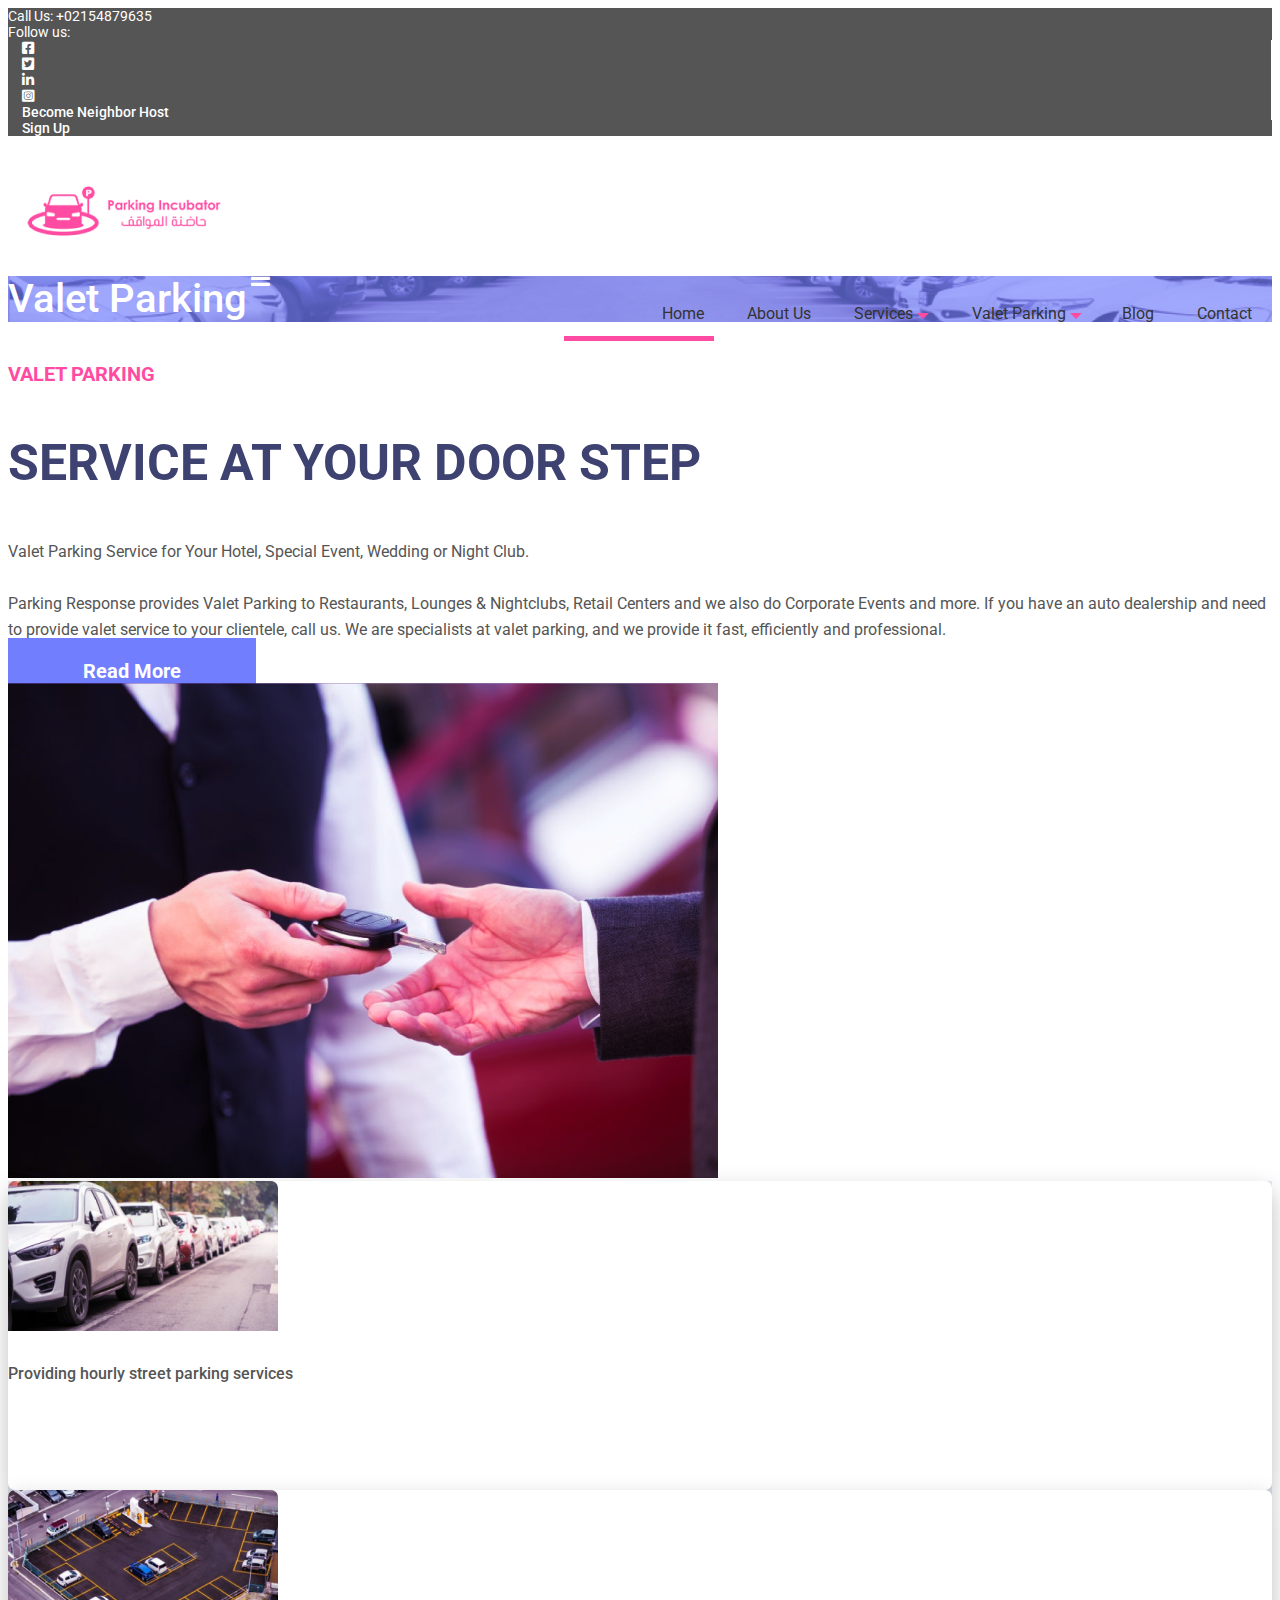
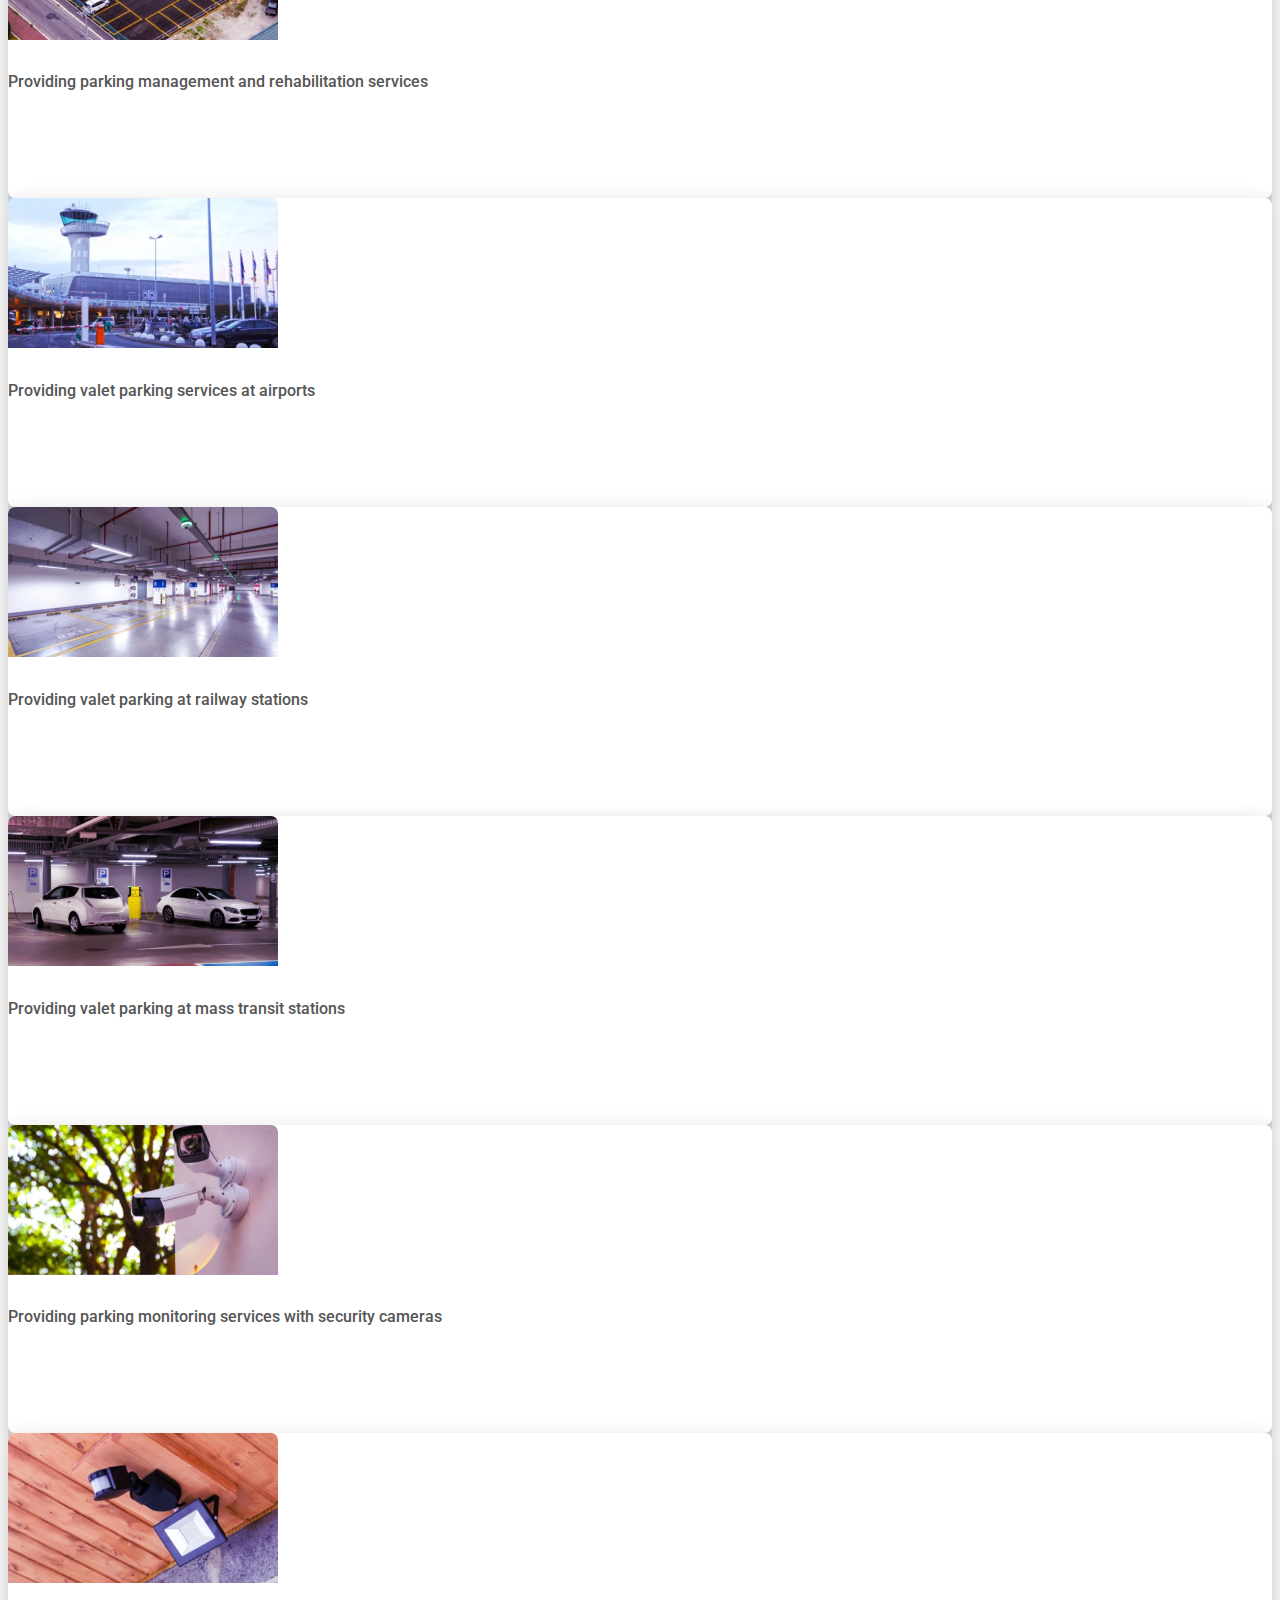
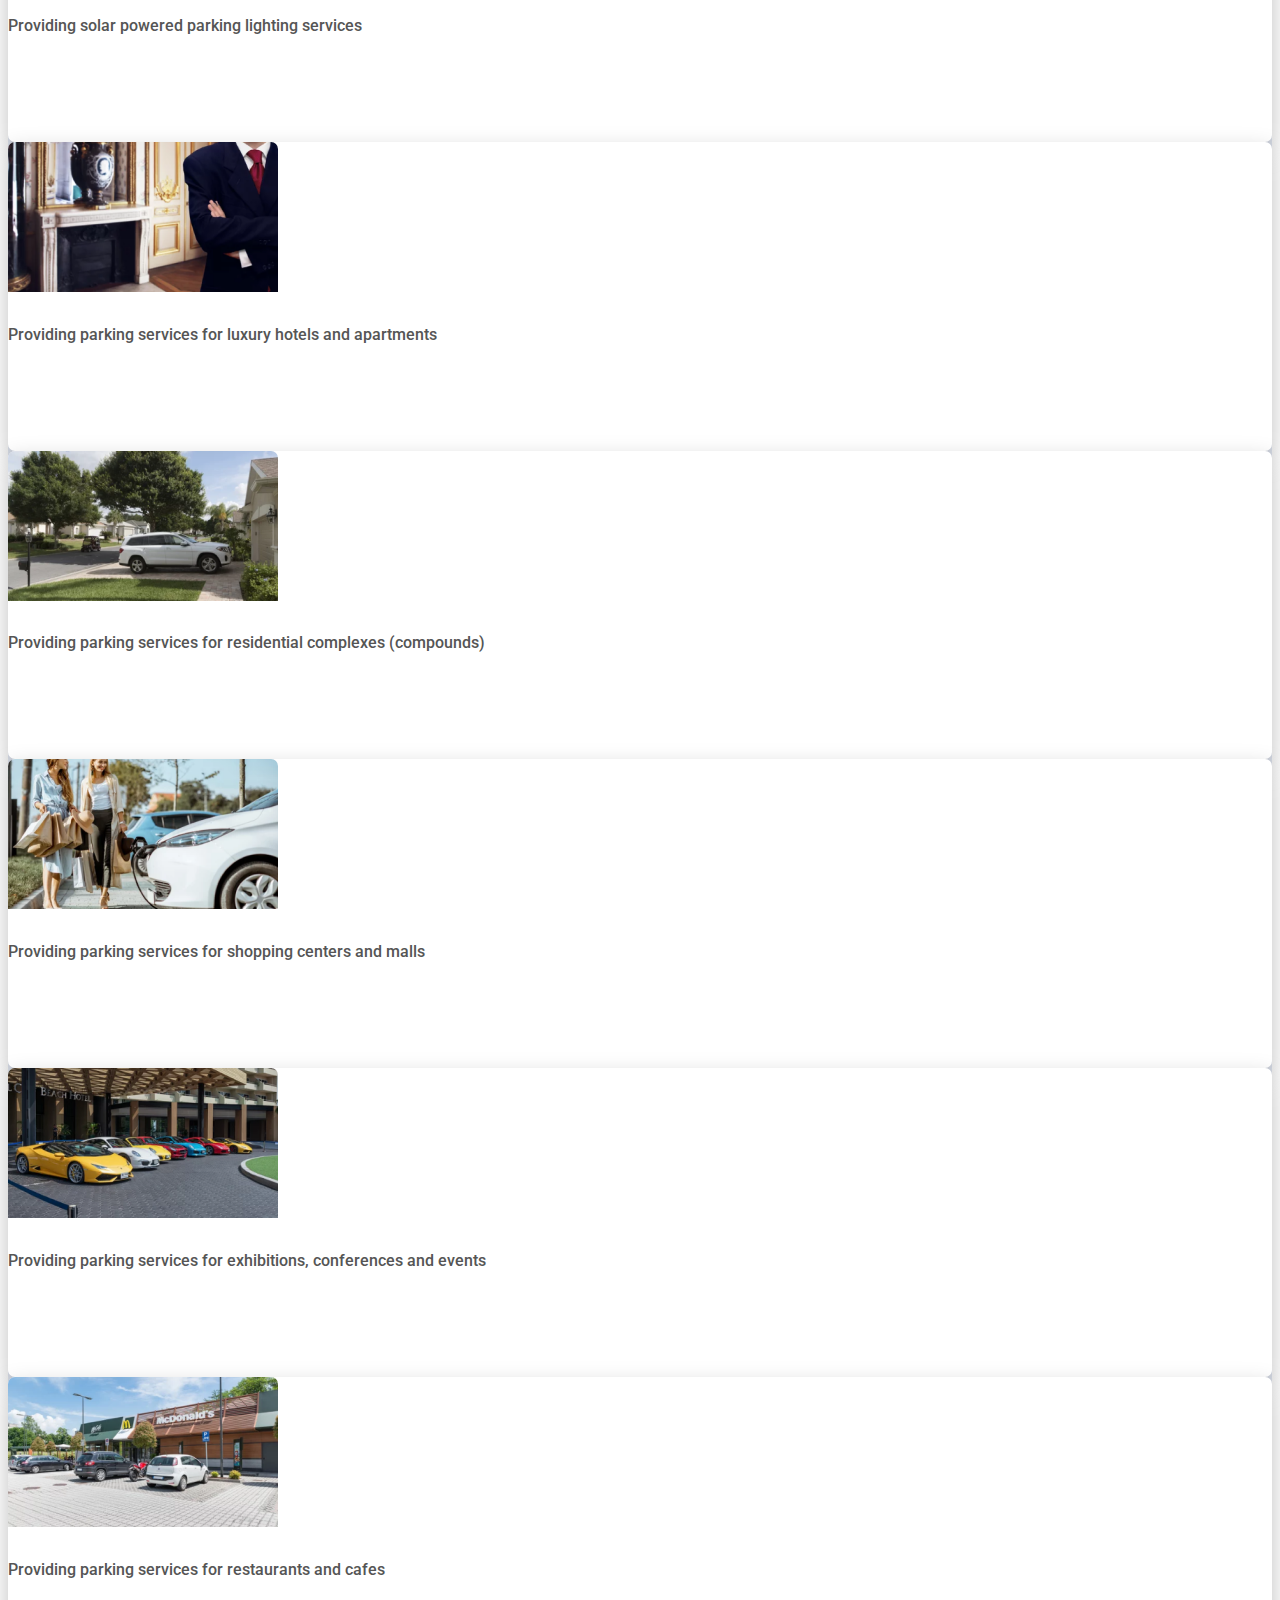
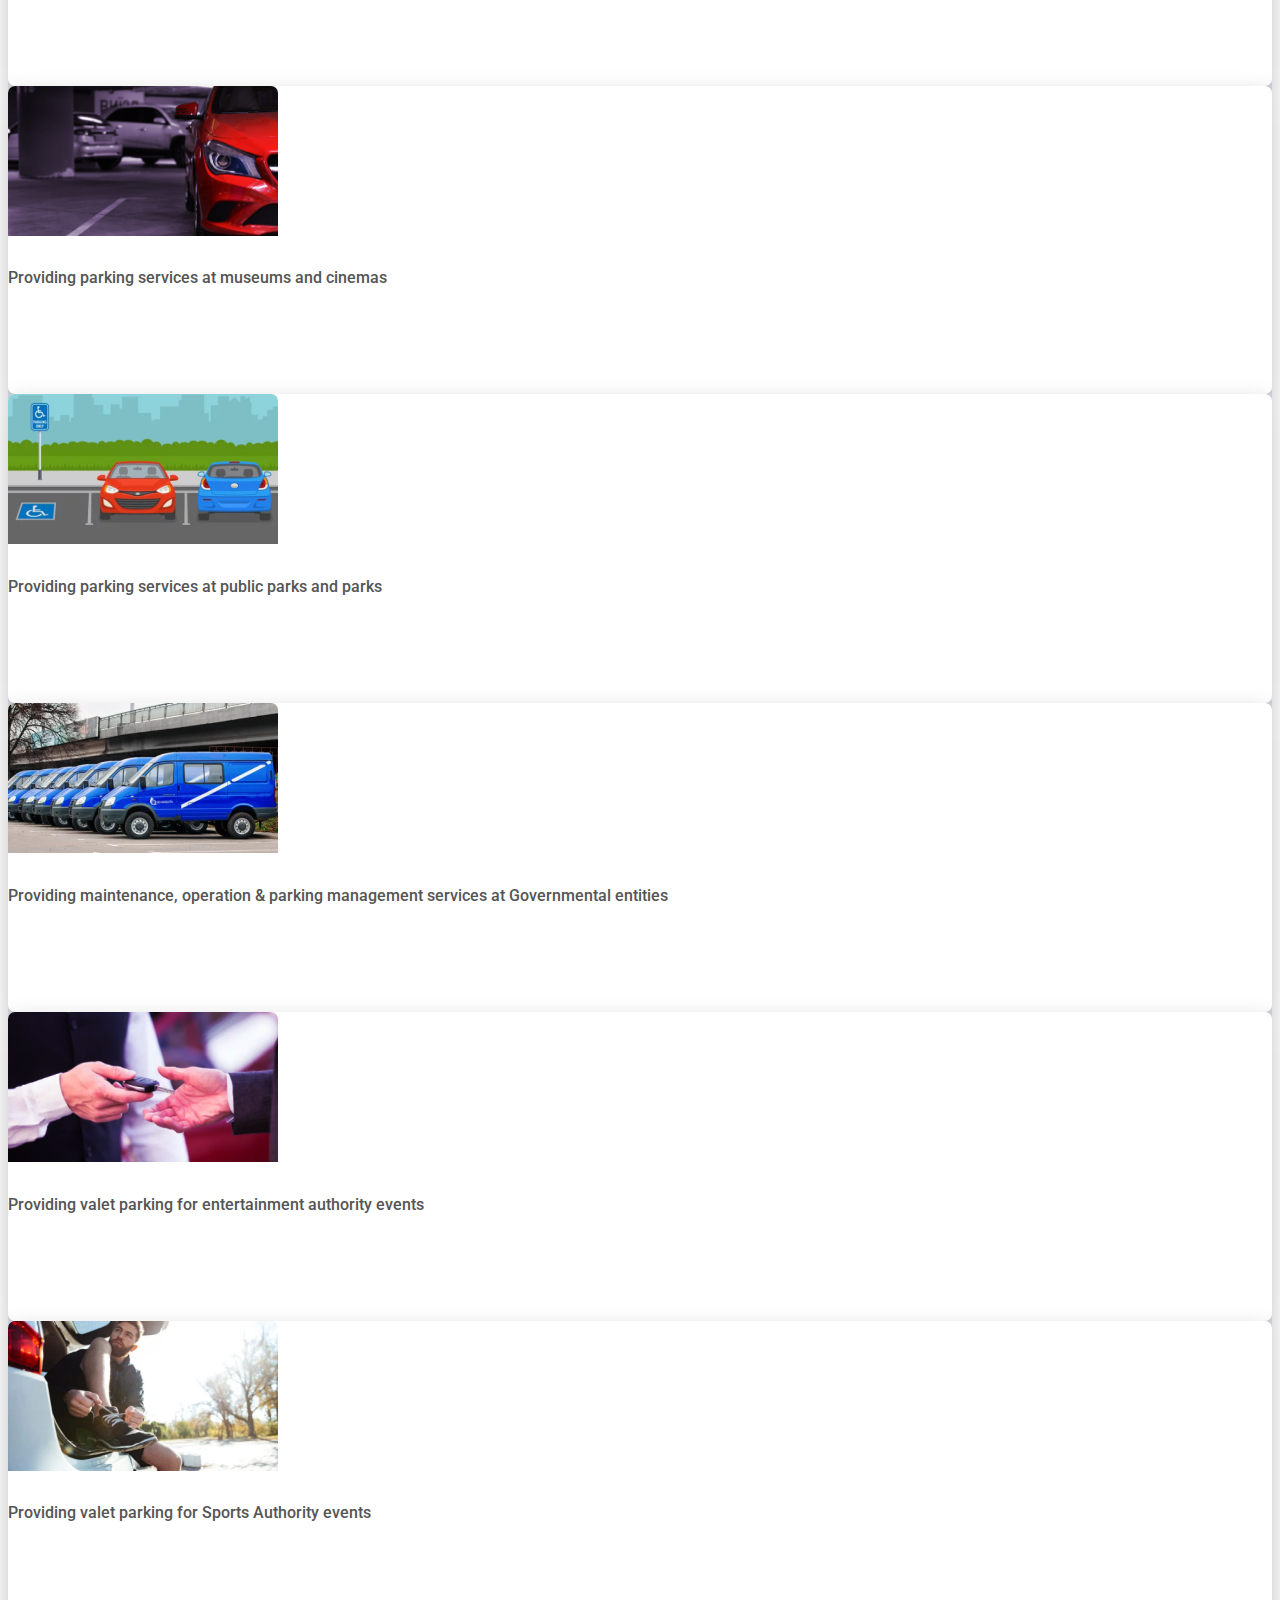
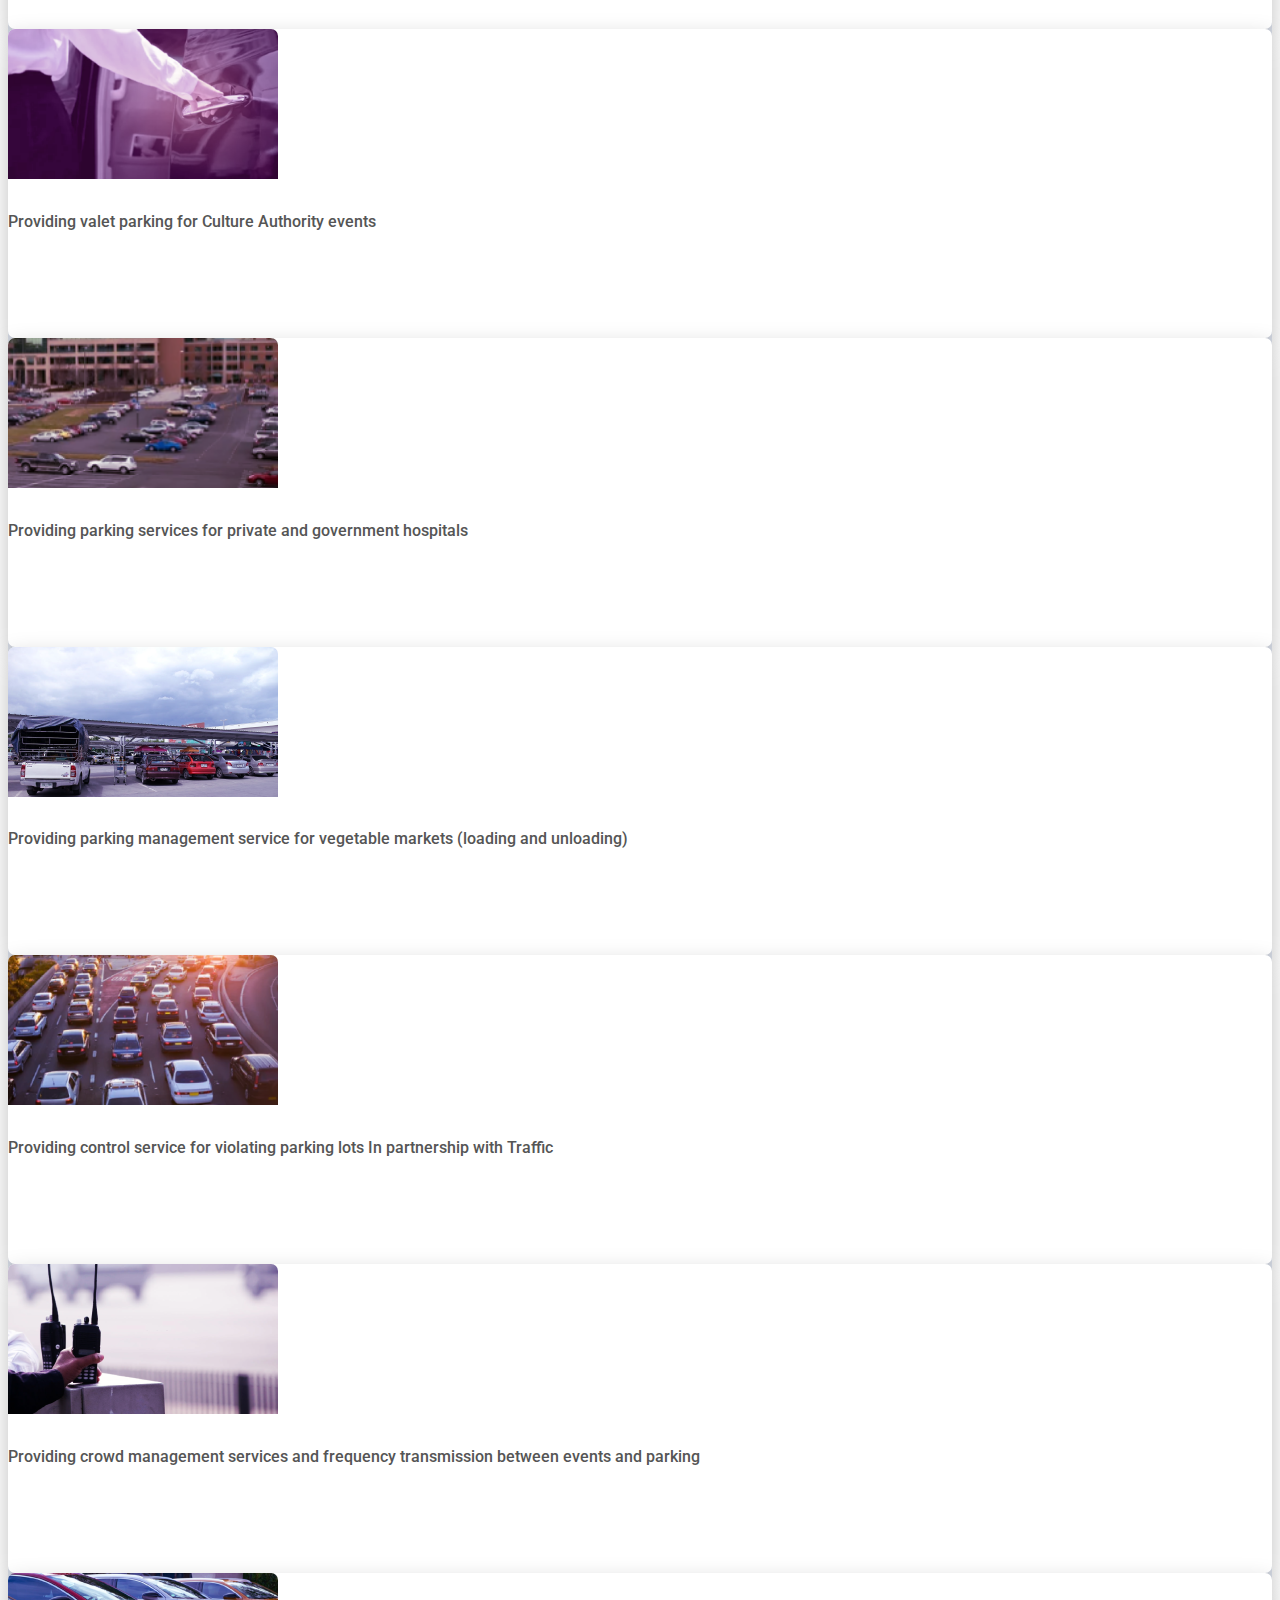
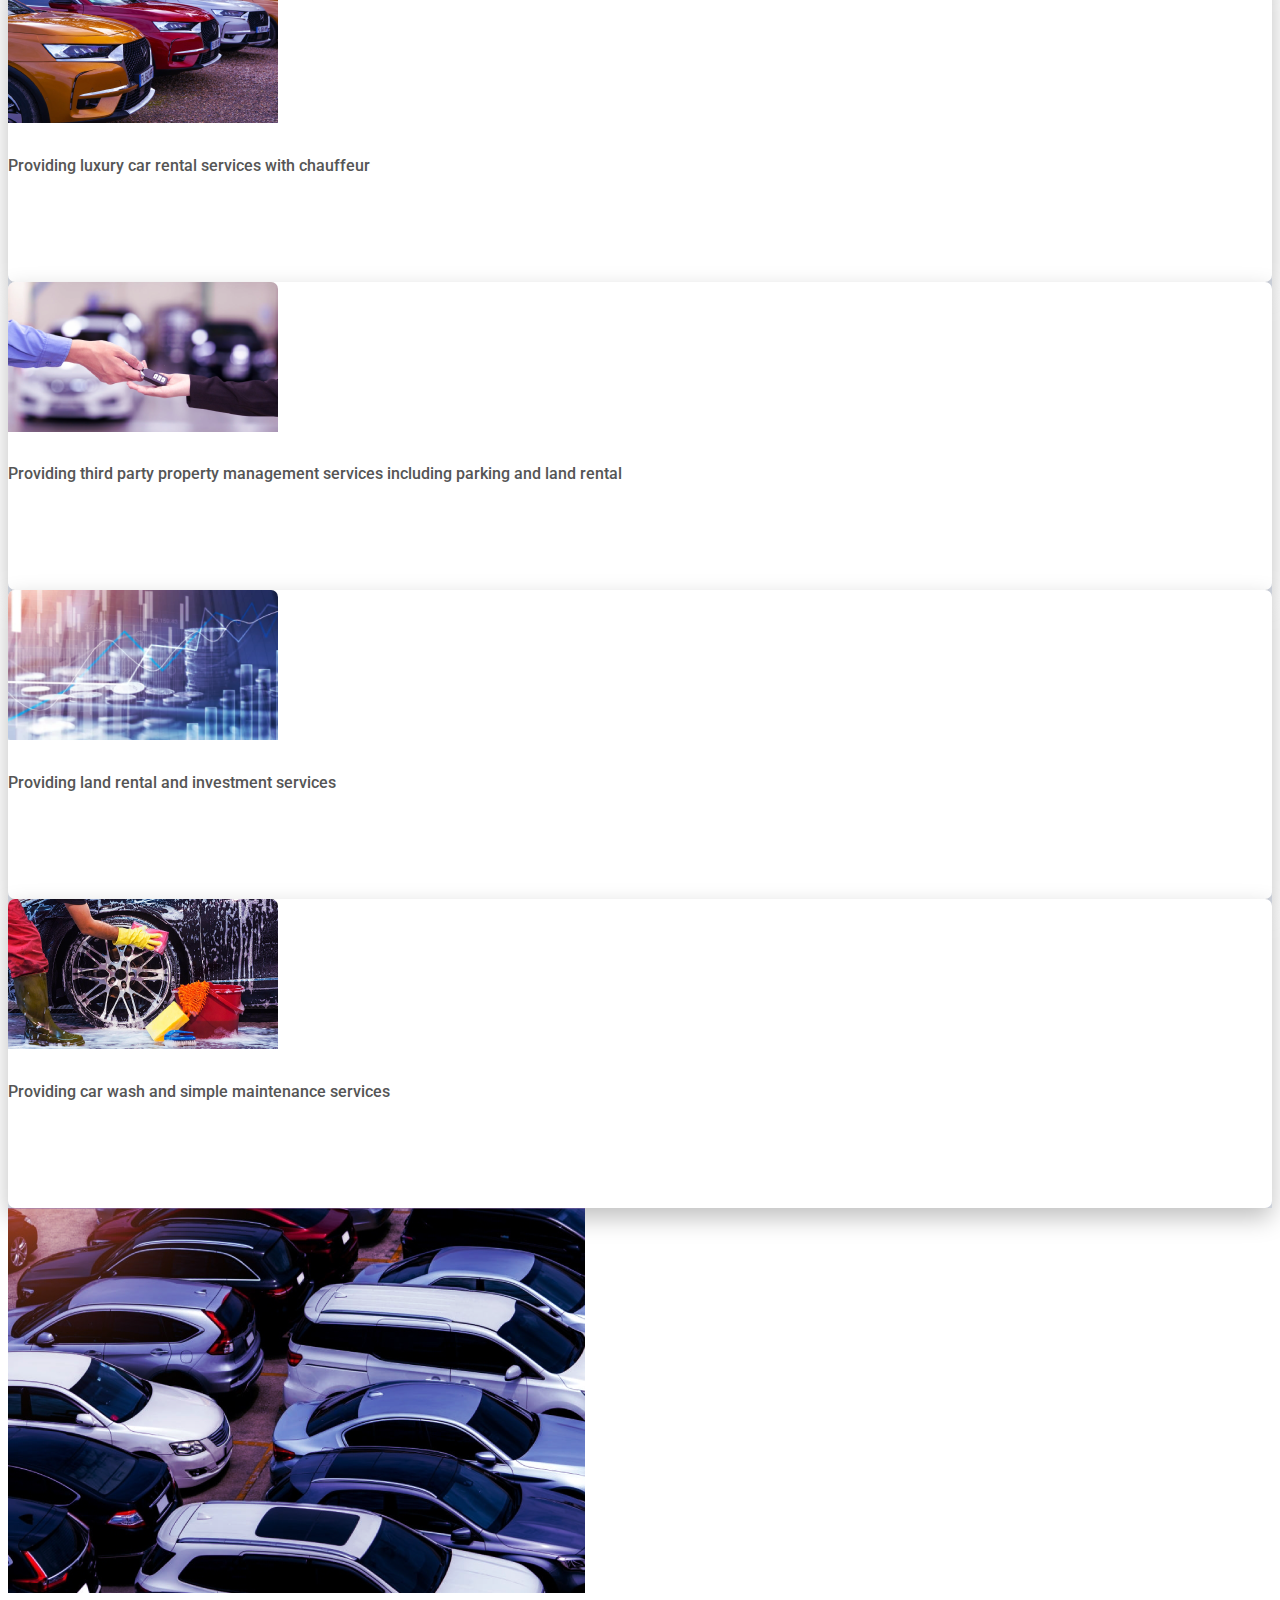
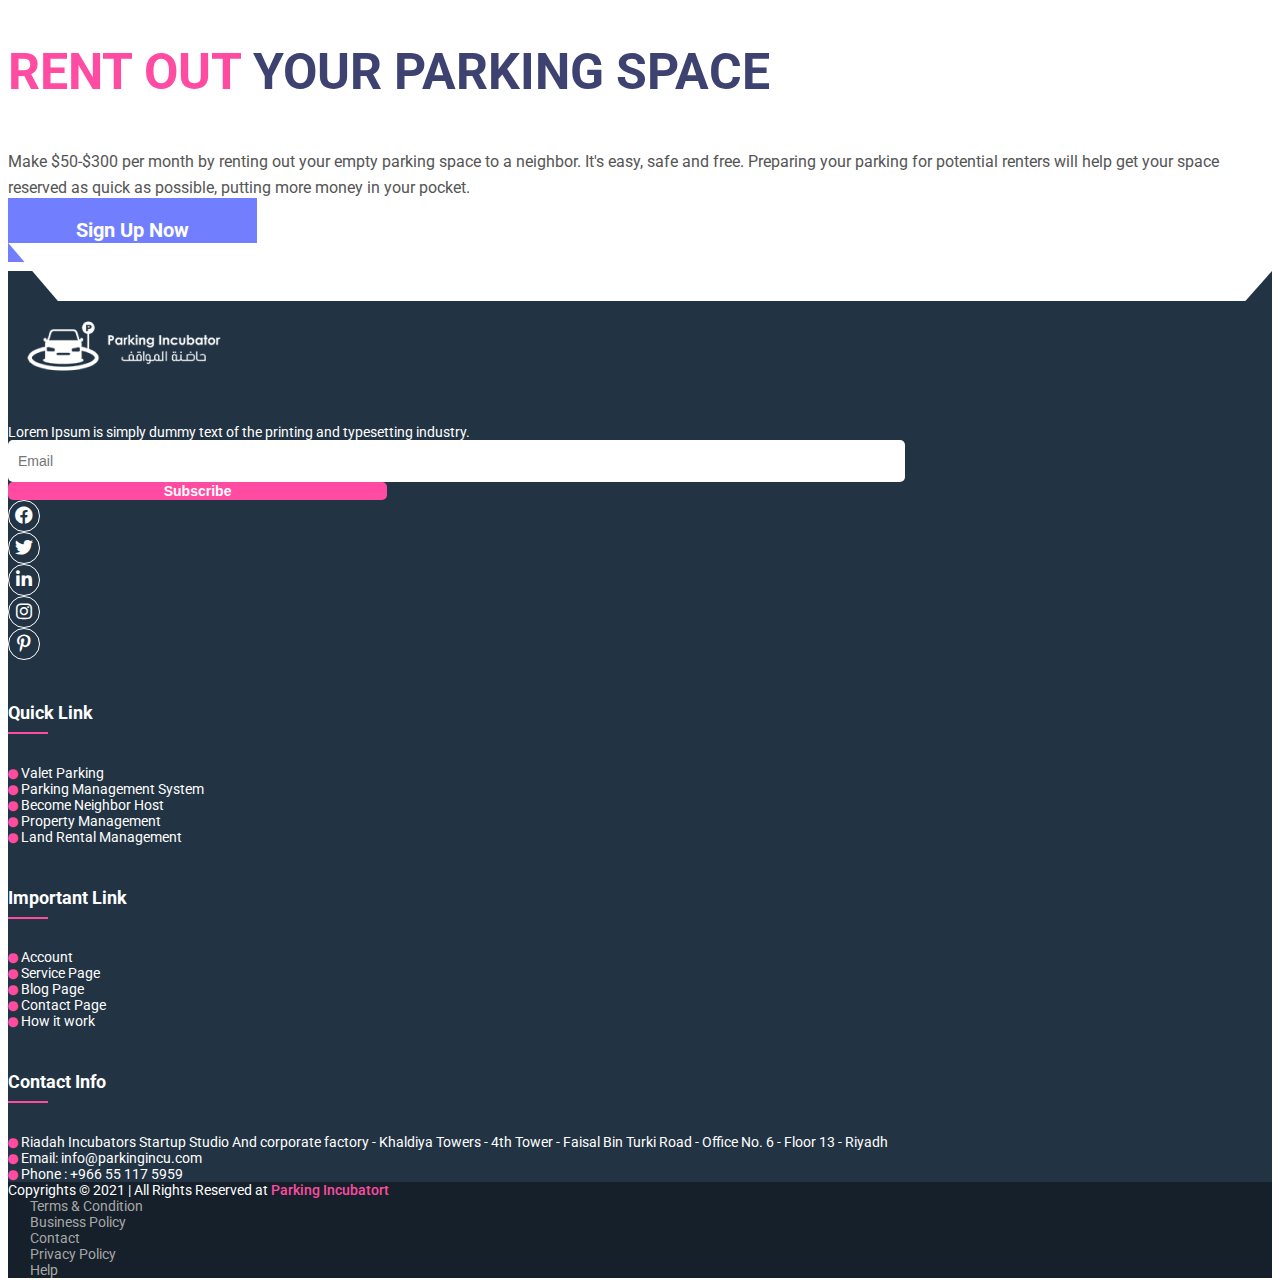
<file: valet_parking.html>
<!DOCTYPE html>
<html lang="en">
<!-- <html lang="ar" dir="rtl"> -->

<head>
    <meta charset="UTF-8">
    <meta name="viewport" content="width=device-width, initial-scale=1.0">
    <title>Valet Parking | Parking Incubator</title>
    <!--    GOOGLE FONT-->
    <link rel="preconnect" href="https://fonts.googleapis.com">
    <link rel="preconnect" href="https://fonts.gstatic.com" crossorigin>
    <link rel="preconnect" href="https://fonts.googleapis.com">
    <link rel="preconnect" href="https://fonts.gstatic.com" crossorigin>
    <link rel="stylesheet"
        href="https://fonts.googleapis.com/css2?family=Montserrat:wght@200;300;400;500;600;700&family=Poppins:wght@200;300;400;500;600;700&family=Roboto:wght@300;400;500;700&display=swap">
    <!--    BOOSTRAP-->
    <link href="https://cdn.jsdelivr.net/npm/bootstrap@5.0.2/dist/css/bootstrap.min.css" rel="stylesheet"
        integrity="sha384-EVSTQN3/azprG1Anm3QDgpJLIm9Nao0Yz1ztcQTwFspd3yD65VohhpuuCOmLASjC" crossorigin="anonymous">
    <!--    FONT AWSOME-->
    <link rel="stylesheet" href="https://cdnjs.cloudflare.com/ajax/libs/font-awesome/6.0.0-beta3/css/all.min.css">
    <link rel="stylesheet" href="https://cdnjs.cloudflare.com/ajax/libs/font-awesome/4.7.0/css/font-awesome.min.css" />
    <!--    SLICK SLIDER-->
    <link rel="stylesheet" href="assets/css/slick-theme.css">
    <link rel="stylesheet" href="assets/css/slick.css">
    <!--    MAIN CSS-->
    <link rel="stylesheet" href="assets/css/style.css">
    <link rel="stylesheet" href="assets/css/responsive.css">
    <!-- <link rel="stylesheet" href="css/arabic.css"> -->
</head>

<body>

    <!-- HEADER TOP -->
    <section class="header-top py-3">
        <div class="container">
            <div class="row">
                <div class="col-xl-6 col-lg-6 col-md-6 col-sm-6 align-items-center">
                    Call Us: +02154879635
                </div>
                <div class="col-xl-6 col-lg-6 col-md-6 col-sm-6 d-flex justify-content-end">
                    <span class="d-flex align-items-center">
                        Follow us:
                        <ul class="d-flex px-4">
                            <li class="mx-2 text-white">
                                <a href="#"><i class="fab fa-facebook-square fs-5"></i></a>
                            </li>
                            <li class="mx-2 text-white">
                                <a href="#"><i class="fab fa-twitter-square fs-5"></i></a>
                            </li>
                            <li class="mx-2 text-white">
                                <a href="#"><i class="fab fa-linkedin fs-5"></i></i></a>
                            </li>
                            <li class="mx-2 text-white">
                                <a href="#"><i class="fab fa-instagram-square fs-5"></i></a>
                            </li>
                        </ul>
                        <ul class="px-4">
                            <li>
                                <a href="#">Become Neighbor Host</a>
                            </li>
                        </ul>
                        <ul class="px-4">
                            <li>
                                <a href="#">Sign Up</a>
                            </li>
                        </ul>
                    </span>
                    <ul>
                        <li><a href=""></a></li>
                    </ul>
                </div>
            </div>
        </div>
    </section>
    <!-- HEADER TOP -->
    <!-- HEADER SECTION -->
    <header class="d-flex align-items-center">
        <div class="container">
            <div class="row align-items-center">
                <div class="col-12 col-md-4">
                    <div class="logo d-flex justify-content-between align-items-center">
                        <a href="#">
                            <img src="assets/img/logo/logo.png" alt="Logo">
                        </a>
                        <i class="fa fa-bars d-md-none" onClick="mobileClick()" aria-hidden="true"></i>
                    </div>
                </div>
                <div class="col-md-8 d-none d-md-block">
                    <div class="menubar">
                        <ul>
                            <li><a href="#">Home</a></li>
                            <li><a href="#">About Us</a></li>
                            <li class="pe-0">
                                <a href="#">
                                    Services
                                    <img src="assets/img/icon/dropeown.png" alt="dropdown-img">
                                </a>
                                </i>
                            </li>
                            <li class="pe-0">
                                <a href="#">
                                    Valet Parking
                                    <img src="assets/img/icon/dropeown.png" alt="dropdown-img">
                                </a>
                                </i>
                            <li><a href="#">Blog</a></li>
                            <li><a href="#">Contact</a></li>
                        </ul>
                    </div>
                </div>
            </div>
        </div>
    </header>
    <!-- HEADER SECTION END-->


    <!-- MOBILE MENU-->
    <div id="mobile-menu" class="mobile-menu">
        <!-- accordion-->
        <div class="accordion accordion-flush" id="accordionFlushExample">

            <div class="mobile-logo mb-5">
                <a href="#">
                    <img src="assets/img/logo/logo.png" alt="mobile-logo">
                </a>
                <i id="mobile-cross" class="fa fa-times" onClick="mobileClick()"></i>
            </div>

            <div class="accordion-item custom ">
                <h2 class="accordion-header" id="flush-headingThree">
                    <a href="#">
                        <button class="accordion-button custom collapsed none" type="button">
                            Home
                        </button>
                    </a>
                </h2>
            </div>
            <div class="accordion-item custom">
                <h2 class="accordion-header" id="flush-headingThree">
                    <a href="#">
                        <button class="accordion-button custom collapsed none" type="button">
                            About
                        </button>
                    </a>
                </h2>
            </div>
            <div class="accordion-item">
                <h2 class="accordion-header" id="flush-headingTwo">
                    <button class="accordion-button custom collapsed" type="button" data-bs-toggle="collapse"
                        data-bs-target="#two" aria-expanded="false" aria-controls="flush-collapseTwo">
                        Services
                    </button>
                </h2>
                <div id="two" class="accordion-collapse collapse" aria-labelledby="two"
                    data-bs-parent="#accordionFlushExample">
                    <div class="accordion-body custom">
                        <ul>
                            <li><a href="#"><i class="fa fa-chevron-right"></i>services</a></li>

                            <li><a href="#"><i class="fa fa-chevron-right"></i>sector</a></li>
                        </ul>
                    </div>
                </div>
            </div>
            <div class="accordion-item custom ">
                <h2 class="accordion-header" id="flush-headingThree">
                    <a href="#">
                        <button class="accordion-button custom collapsed none" type="button">
                            Sign Up
                        </button>
                    </a>
                </h2>
            </div>

        </div>

    </div>
    <div id="mobileOverlay" class="mobile-overlay" onClick="mobileClick()"></div>
    <!-- END MOBILE MENU-->

    <!-- BANNER SECTION -->
    <section class="banner-two" style="background-image: url(assets/img/photos/valet_parking/banner.png);">
        <div class="overlay py-5">
            <div class="container py-5">
                <div class="row">
                    <div class="col-12 text-center">
                        <div class="section-title">
                            <h3>Valet Parking</h3>
                        </div>
                    </div>
                </div>
            </div>
        </div>
    </section>
    <!-- BANNER SECTION -->

    <!-- VALET PARKING -->
    <section class="valet-parking my-5">
        <div class="container py-5">
            <div class="row">
                <div class="col-xl-5 col-lg-5 col-md-12 col-sm-12">
                    <h5>Valet Parking</h5>
                    <h2 class="section-header">SERVICE AT YOUR DOOR STEP</h2>
                    <p class="paragraph mt-4">Valet Parking Service for Your Hotel, Special Event, Wedding or Night Club.
                        <br><br>
                        Parking Response provides Valet Parking to Restaurants, Lounges & Nightclubs, Retail Centers and we
                        also do Corporate
                        Events and more. If you have an auto dealership and need to provide valet service to your clientele,
                        call us. We are
                        specialists at valet parking, and we provide it fast, efficiently and professional.
                    </p>
                    <div class="view-btn pt-4 mb-3">
                        <a href="#">Read More </a>
                    </div>
                </div>
                <div class="col-xl-7 col-lg-7 col-md-12 col-sm-12 align-self-center">
                    <img class="img-fluid" src="assets/img/photos/SERVICE-AT-YOUR-DOOR-STEP.png" alt="img">
                </div>
            </div>
        </div>
    </section>
    <!-- VALET PARKING -->

    <!-- VALET SERVICES -->
    <section class="valet-services py-5">
        <div class="container my-4">
            <div class="row justify-content-center">
                <div class="col-xl-3 col-lg-3 col-md-4 col-sm-6 my-4">
                    <div class="card p-card">
                        <img src="assets/img/photos/valet_parking/Providing-hourly-street-parking-services.png" alt="card-img">
                        <div class="card-body">
                            <h5 class="mt-2 mb-3">Providing hourly street parking services</h5>
                        </div>
                    </div>
                </div>
                <div class="col-xl-3 col-lg-3 col-md-4 col-sm-6 my-4">
                    <div class="card p-card">
                        <img src="assets/img/photos/valet_parking/Providing-parking-management-and-rehabilitation-services.png"
                            alt="card-img">
                        <div class="card-body">
                            <h5 class="mt-2 mb-3">Providing parking management and rehabilitation services</h5>
                        </div>
                    </div>
                </div>
                <div class="col-xl-3 col-lg-3 col-md-4 col-sm-6 my-4">
                    <div class="card p-card">
                        <img src="assets/img/photos/valet_parking/Providing-valet-parking-services-at-airports.png" alt="card-img">
                        <div class="card-body">
                            <h5 class="mt-2 mb-3">Providing valet parking services at airports</h5>
                        </div>
                    </div>
                </div>
                <div class="col-xl-3 col-lg-3 col-md-4 col-sm-6 my-4">
                    <div class="card p-card">
                        <img src="assets/img/photos/valet_parking/Providing-valet-parking-at-railway-stations.png" alt="card-img">
                        <div class="card-body">
                            <h5 class="mt-2 mb-3">Providing valet parking at railway stations</h5>
                        </div>
                    </div>
                </div>
                <div class="col-xl-3 col-lg-3 col-md-4 col-sm-6 my-4">
                    <div class="card p-card">
                        <img src="assets/img/photos/valet_parking/Providing-valet-parking-at-mass-transit-stations.png" alt="card-img">
                        <div class="card-body">
                            <h5 class="mt-2 mb-3">Providing valet parking at mass transit stations</h5>
                        </div>
                    </div>
                </div>
                <div class="col-xl-3 col-lg-3 col-md-4 col-sm-6 my-4">
                    <div class="card p-card">
                        <img src="assets/img/photos/valet_parking/Providing-parking-monitoring-services-with-security-cameras.png"
                            alt="card-img">
                        <div class="card-body">
                            <h5 class="mt-2 mb-3">Providing parking monitoring services with security cameras</h5>
                        </div>
                    </div>
                </div>
                <div class="col-xl-3 col-lg-3 col-md-4 col-sm-6 my-4">
                    <div class="card p-card">
                        <img src="assets/img/photos/valet_parking/Providing-solar-powered-parking-lighting-services.png" alt="card-img">
                        <div class="card-body">
                            <h5 class="mt-2 mb-3">Providing solar powered parking lighting services</h5>
                        </div>
                    </div>
                </div>
                <div class="col-xl-3 col-lg-3 col-md-4 col-sm-6 my-4">
                    <div class="card p-card">
                        <img src="assets/img/photos/valet_parking/Providing parking services for luxury hotels and apartments.png" alt="card-img">
                        <div class="card-body">
                            <h5 class="mt-2 mb-3">Providing parking services for luxury hotels and apartments</h5>
                        </div>
                    </div>
                </div>
                <div class="col-xl-3 col-lg-3 col-md-4 col-sm-6 my-4">
                    <div class="card p-card">
                        <img src="assets/img/photos/valet_parking/Providing-parking-services-for-residential-(compounds).png" alt="card-img">
                        <div class="card-body">
                            <h5 class="mt-2 mb-3">Providing parking services for residential complexes (compounds)</h5>
                        </div>
                    </div>
                </div>
                <div class="col-xl-3 col-lg-3 col-md-4 col-sm-6 my-4">
                    <div class="card p-card">
                        <img src="assets/img/photos/valet_parking/Providing-parking-services-for-shopping-centers-and-malls.png" alt="card-img">
                        <div class="card-body">
                            <h5 class="mt-2 mb-3">Providing parking services for shopping centers and malls</h5>
                        </div>
                    </div>
                </div>
                <div class="col-xl-3 col-lg-3 col-md-4 col-sm-6 my-4">
                    <div class="card p-card">
                        <img src="assets/img/photos/valet_parking/Providing-parking-services-for-exhibitions,-conferences-and-events.png" alt="card-img">
                        <div class="card-body">
                            <h5 class="mt-2 mb-3">Providing parking services for exhibitions, conferences and events</h5>
                        </div>
                    </div>
                </div>
                <div class="col-xl-3 col-lg-3 col-md-4 col-sm-6 my-4">
                    <div class="card p-card">
                        <img src="assets/img/photos/valet_parking/Providing-parking-services-for-restaurants-and-cafes.png" alt="card-img">
                        <div class="card-body">
                            <h5 class="mt-2 mb-3">Providing parking services for restaurants and cafes</h5>
                        </div>
                    </div>
                </div>
                <div class="col-xl-3 col-lg-3 col-md-4 col-sm-6 my-4">
                    <div class="card p-card">
                        <img src="assets/img/photos/valet_parking/Providing-parking-services-at-museums-and-cinemas.png" alt="card-img">
                        <div class="card-body">
                            <h5 class="mt-2 mb-3">Providing parking services at museums and cinemas</h5>
                        </div>
                    </div>
                </div>
                <div class="col-xl-3 col-lg-3 col-md-4 col-sm-6 my-4">
                    <div class="card p-card">
                        <img src="assets/img/photos/valet_parking/Providing-parking-services-at-public-parks-and-parks.png" alt="card-img">
                        <div class="card-body">
                            <h5 class="mt-2 mb-3">Providing parking services at public parks and parks</h5>
                        </div>
                    </div>
                </div>
                <div class="col-xl-3 col-lg-3 col-md-4 col-sm-6 my-4">
                    <div class="card p-card">
                        <img src="assets/img/photos/valet_parking/Providing-maintenance,-operation-&-parking-management-services-at-Governmental-entities.png" alt="card-img">
                        <div class="card-body">
                            <h5 class="mt-2 mb-3">Providing maintenance, operation & parking management services at
                            Governmental entities</h5>
                        </div>
                    </div>
                </div>
                <div class="col-xl-3 col-lg-3 col-md-4 col-sm-6 my-4">
                    <div class="card p-card">
                        <img src="assets/img/photos/valet_parking/Providing-valet-parking-for-entertainment-authority-events.png" alt="card-img">
                        <div class="card-body">
                            <h5 class="mt-2 mb-3">Providing valet parking for entertainment authority events</h5>
                        </div>
                    </div>
                </div>
                <div class="col-xl-3 col-lg-3 col-md-4 col-sm-6 my-4">
                    <div class="card p-card">
                        <img src="assets/img/photos/valet_parking/Providing-valet-parking-for-Sports-Authority-events.png" alt="card-img">
                        <div class="card-body">
                            <h5 class="mt-2 mb-3">Providing valet parking for Sports Authority events</h5>
                        </div>
                    </div>
                </div>
                <div class="col-xl-3 col-lg-3 col-md-4 col-sm-6 my-4">
                    <div class="card p-card">
                        <img src="assets/img/photos/valet_parking/Providing-valet-parking-for-Culture-Authority-events.png" alt="card-img">
                        <div class="card-body">
                            <h5 class="mt-2 mb-3">Providing valet parking for Culture Authority events</h5>
                        </div>
                    </div>
                </div>
                <div class="col-xl-3 col-lg-3 col-md-4 col-sm-6 my-4">
                    <div class="card p-card">
                        <img src="assets/img/photos/valet_parking/Providing-parking-services-for-private-and-government-hospitals.png" alt="card-img">
                        <div class="card-body">
                            <h5 class="mt-2 mb-3">Providing parking services for private and government hospitals</h5>
                        </div>
                    </div>
                </div>
                <div class="col-xl-3 col-lg-3 col-md-4 col-sm-6 my-4">
                    <div class="card p-card">
                        <img src="assets/img/photos/valet_parking/Providing-parking-management-service-for-vegetable-markets-(loading-and-unloading).png" alt="card-img">
                        <div class="card-body">
                            <h5 class="mt-2 mb-3">Providing parking management service for vegetable markets (loading and unloading)</h5>
                        </div>
                    </div>
                </div>
                <div class="col-xl-3 col-lg-3 col-md-4 col-sm-6 my-4">
                    <div class="card p-card">
                        <img src="assets/img/photos/valet_parking/Providing-control-service-for-violating-parking-lots.png" alt="card-img">
                        <div class="card-body">
                            <h5 class="mt-2 mb-3">Providing control service for violating parking lots
                            In partnership with Traffic</h5>
                        </div>
                    </div>
                </div>
                <div class="col-xl-3 col-lg-3 col-md-4 col-sm-6 my-4">
                    <div class="card p-card">
                        <img src="assets/img/photos/valet_parking/Providing-crowd-management-services-and-frequency-transmission-between-events-and-parking.png" alt="card-img">
                        <div class="card-body">
                            <h5 class="mt-2 mb-3">Providing crowd management services and frequency transmission between events and parking</h5>
                        </div>
                    </div>
                </div>
                <div class="col-xl-3 col-lg-3 col-md-4 col-sm-6 my-4">
                    <div class="card p-card">
                        <img src="assets/img/photos/valet_parking/Providing-luxury-car-rental-services-with-chauffeur.png" alt="card-img">
                        <div class="card-body">
                            <h5 class="mt-2 mb-3">Providing luxury car rental services with chauffeur</h5>
                        </div>
                    </div>
                </div>
                <div class="col-xl-3 col-lg-3 col-md-4 col-sm-6 my-4">
                    <div class="card p-card">
                        <img src="assets/img/photos/valet_parking/Providing-third-party-property-management-services-including-parking-and-land-rental.png" alt="card-img">
                        <div class="card-body">
                            <h5 class="mt-2 mb-3">Providing third party property management services including parking and land rental</h5>
                        </div>
                    </div>
                </div>
                <div class="col-xl-3 col-lg-3 col-md-4 col-sm-6 my-4">
                    <div class="card p-card">
                        <img src="assets/img/photos/valet_parking/Providing-land-rental-and-investment-services.png" alt="card-img">
                        <div class="card-body">
                            <h5 class="mt-2 mb-3">Providing land rental and investment services</h5>
                        </div>
                    </div>
                </div>
                <div class="col-xl-3 col-lg-3 col-md-4 col-sm-6 my-4">
                    <div class="card p-card">
                        <img src="assets/img/photos/valet_parking/Providing-car-wash-and-simple-maintenance-services.png" alt="card-img">
                        <div class="card-body">
                            <h5 class="mt-2 mb-3">Providing car wash and simple maintenance services</h5>
                        </div>
                    </div>
                </div>
            </div>
        </div>
    </section>
    <!-- VALET SERVICES -->

    <!-- RENT OUT PARKING SPACE START -->
    <section class="parking-space rent-out my-5">
        <div class="container py-5">
            <div class="row">
                <div class="col-xl-6 col-lg-6 col-md-12 col-sm-12 align-self-center">
                    <img class="img-fluid" src="assets/img/photos/Rent out your parking space.png" alt="img">
                </div>
                <div class="col-xl-6 col-lg-6 col-md-12 col-sm-12">
                    <h2 class="section-header"><span>Rent out</span> your parking space</h2>
                    <p class="paragraph mt-4">
                        Make $50-$300 per month by renting out your empty parking space to a neighbor. It's easy, safe
                        and free.
                        Preparing your parking for potential renters will help get your space reserved as quick as
                        possible, putting more money
                        in your pocket.
                    </p>
                    <div class="view-btn pt-5 mb-3">
                        <a href="#">Sign Up Now </a>
                    </div>
                </div>
            </div>
        </div>
    </section>
    <!-- RENT OUT PARKING SPACE END -->

    <!-- FOOTER PART HERE -->
    <div class="container">
        <div class="triangle-div">
            <!-- footer triangle div -->
        </div>
    </div>
    <footer class="py-5">
        <div class="container py-4">
            <div class="row pt-4">
                <div class="col-xl-3 col-lg-3 col-md-6 col-sm-6">
                    <img src="assets/img/logo/footer-logo.png" alt="footer-logo"><br>
                    <span>Lorem Ipsum is simply dummy text of the printing and typesetting industry.</span>
                    <div class="input-group mt-3">
                        <input type="text" class="custom-control" placeholder="Email" aria-label="Recipient's username"
                            aria-describedby="button-addon2">
                        <button type="submit" id="button-addon2"> Subscribe </button>
                    </div>
                    <div class="social-link mt-3">
                        <ul class="d-flex">
                            <li class="mx-2">
                                <a href=""><i class="fab fa-facebook-f"></i></a>
                            </li>
                            <li class="mx-2">
                                <a href=""><i class="fab fa-twitter"></i></a>
                            </li>
                            <li class="mx-2">
                                <a href=""><i class="fab fa-linkedin-in"></i></a>
                            </li>
                            <li class="mx-2">
                                <a href=""><i class="fab fa-instagram"></i></a>
                            </li>
                            <li class="mx-2">
                                <a href=""><i class="fab fa-pinterest-p"></i></a>
                            </li>
                        </ul>
                    </div>
                </div>
                <div class="col-xl-3 col-lg-3 col-md-6 col-sm-6">
                    <div class="footer-link">
                        <h6 class="mb-5">Quick Link</h6>
                        <ul>
                            <li class="my-4">
                                <i class="fas fa-circle"></i>
                                <a class="ms-2" href="">Valet Parking</a>
                            </li>
                            <li class="my-4">
                                <i class="fas fa-circle"></i>
                                <a class="ms-2" href="">Parking Management System</a>
                            </li>
                            <li class="my-4">
                                <i class="fas fa-circle"></i>
                                <a class="ms-2" href="">Become Neighbor Host</a>
                            </li>
                            <li class="my-4">
                                <i class="fas fa-circle"></i>
                                <a class="ms-2" href="">Property Management</a>
                            </li>
                            <li class="my-4">
                                <i class="fas fa-circle"></i>
                                <a class="ms-2" href="">Land Rental Management</a>
                            </li>
                        </ul>
                    </div>
                </div>
                <div class="col-xl-3 col-lg-3 col-md-6 col-sm-6">
                    <div class="footer-link">
                        <h6 class="mb-5">Important Link</h6>
                        <ul>
                            <li class="my-4">
                                <i class="fas fa-circle"></i>
                                <a class="ms-2" href="">Account</a>
                            </li>
                            <li class="my-4">
                                <i class="fas fa-circle"></i>
                                <a class="ms-2" href="">Service Page</a>
                            </li>
                            <li class="my-4">
                                <i class="fas fa-circle"></i>
                                <a class="ms-2" href="">Blog Page</a>
                            </li>
                            <li class="my-4">
                                <i class="fas fa-circle"></i>
                                <a class="ms-2" href="">Contact Page</a>
                            </li>
                            <li class="my-4">
                                <i class="fas fa-circle"></i>
                                <a class="ms-2" href="">How it work</a>
                            </li>
                        </ul>
                    </div>
                </div>
                <div class="col-xl-3 col-lg-3 col-md-6 col-sm-6">
                    <div class="footer-link">
                        <h6 class="mb-5">Contact Info</h6>
                        <ul>
                            <li class="my-4">
                                <i class="fas fa-circle"></i>
                                <a class="ms-2" href="">Riadah Incubators Startup Studio And corporate factory -
                                    Khaldiya Towers - 4th Tower - Faisal Bin Turki Road - Office
                                    No. 6 - Floor 13 - Riyadh</a>
                            </li>
                            <li class="my-4">
                                <i class="fas fa-circle"></i>
                                <a class="ms-2" href="">Email: info@parkingincu.com</a>
                            </li>
                            <li class="my-4">
                                <i class="fas fa-circle"></i>
                                <a class="ms-2" href="">Phone : +966 55 117 5959</a>
                            </li>
                        </ul>
                    </div>
                </div>
            </div>
        </div>
    </footer>
    <!-- FOOTER PART HERE -->

    <!-- COPY RIGHT PART -->
    <section class="copyright py-4">
        <div class="container">
            <div class="row">
                <div class="col-xl-6 col-lg-6 col-md-6 col-sm-12 my-3">
                    Copyrights © 2021 | All Rights Reserved at <span>Parking Incubatort</span>
                </div>
                <div class="col-xl-6 col-lg-6 col-md-6 col-sm-12">
                    <ul class="d-flex justify-content-end">
                        <li class="ms-4 my-3">
                            <a href="#">Terms & Condition</a>
                        </li>
                        <li class="ms-4 my-3">
                            <a href="#">Business Policy</a>
                        </li>
                        <li class="ms-4 my-3">
                            <a href="#">Contact</a>
                        </li>
                        <li class="ms-4 my-3">
                            <a href="#">Privacy Policy</a>
                        </li>
                        <li class="ms-4 my-3">
                            <a href="#">Help</a>
                        </li>
                    </ul>
                </div>
            </div>
        </div>
    </section>
    <!-- COPY RIGHT PART -->

    <!--    JQUERY-->
    <script src="https://ajax.googleapis.com/ajax/libs/jquery/3.6.0/jquery.min.js"></script>
    <!--    SLICK SLIDER-->
    <script src="assets/js/slick.min.js"></script>
    <!--    BOOSTRAP-->
    <script src="https://cdn.jsdelivr.net/npm/bootstrap@5.0.2/dist/js/bootstrap.bundle.min.js"
        integrity="sha384-MrcW6ZMFYlzcLA8Nl+NtUVF0sA7MsXsP1UyJoMp4YLEuNSfAP+JcXn/tWtIaxVXM"
        crossorigin="anonymous"></script>
    <script src="assets/js/main.js"></script>

</body>

</html>
</file>
<file: assets/css/style.css>
@import "default.css";


/* HEADER TOP */
.header-top{
    background: var(--dgc);
}
.header-top p{
    font-weight: 500;
    font-size: 14px;
    line-height: 16px;
}
.header-top ul li {
	font-weight: 500;
	font-size: 14px;
	line-height: 16px;
	margin: 0px 14px;
}
.header-top ul{
    border-right: 1.5px solid var(--wc);
}
.header-top ul:last-child{
    border-right: none;
}
/* HEADER TOP */

/*HEADER*/
header {
    height: 100px;
    background: #ffffff;
    transition: .4s;

}

.logo img {
    max-width: 235px;
}

.logo i {
    font-size: 22px;
    padding: 8px;
    padding-right: 0;
    transition: .2s;
}

.logo i:hover {
    color: var(--sc);
    cursor: pointer;
}

.menubar ul {
    text-align: right;
}

.menubar ul li {
    display: inline-block;
}

.menubar ul li a {
    font-weight: 400;
    font-size: 16px;
    text-transform: capitalize;
    display: inline-block;
    height: 35px;
    padding: 7px 20px;
    color: var(--lbc);
    transition: 0.2s;
}
.menubar ul li a:hover{
    color: var(--wsc);
}
.menubar .login-menu {
    background: linear-gradient(102.92deg, #1B1285 -36.3%, #643088 100%);
    color: var(--wc);
    border-radius: 5px;
}

/*HEADER*/

/*MOBILE MENU*/

/*ACCORDION CUSTOM*/
.custom a{
    color: var(--abc);
}
.custom a:hover{
    color: var(--sc);
}
.mobile-logo img {
    width: 150px;
    padding: 10px 0;
    margin-left: 10px;
}

.mobile-logo i {
    font-size: 20px;
    float: right;
    margin: 5px 20px;
    color: var(--pc);
    cursor: pointer;
    padding: 5px;
}

.mobile-logo i:hover {
    color: var(--sc);
}

.custom.accordion-button {
    text-transform: capitalize;
    font-size: 15px;
    -webkit-transition: .4s;
    transition: .4s;
    color: var(--pc);
    font-weight: 400;
}

.custom.accordion-button:hover {
    color: var(--sc);
}

.custom.accordion-button:focus {
    -webkit-box-shadow: none;
    box-shadow: none;
    border: none;
    border-top: 1px solid #ccc;

}

.custom.accordion-button:not(.collapsed) {
    color: var(--sc);
    background: var(--rc);
    -webkit-transform: none;
    transform: none;
    font-weight: 400;
}

.custom.accordion-button:not(.collapsed)::after {
    background-image: none;
    content: "\f068";
    font-family: 'FontAwesome';
    -webkit-transform: rotate(0deg) !important;
    transform: rotate(0deg) !important;
}

.none.accordion-button:not(.collapsed)::after {
    content: none;
    -webkit-transform: rotate(0deg) !important;
    transform: rotate(0deg) !important;
}


.custom.accordion-button::after {
    background-image: none;
    content: "\f067";
    font-family: 'FontAwesome';
}

.none.accordion-button::after {
    content: none;
}

.custom.accordion-body {
    padding: 0 0px;
}

.custom.accordion-body ul {
    padding: 0;
    margin: 0;
}

.custom.accordion-body ul li {
    list-style: none;
    padding: 8px 0;
    -webkit-transition: .4s;
    transition: .4s;
}

.custom.accordion-body ul li a {
    text-decoration: none;
    font-size: 15px;
    text-transform: capitalize;
    color: var(--pc);
    font-weight: 400;
    display: inline-block;
    margin-left: 40px;
}

.custom.accordion-body ul li a i {
    font-size: 10px;
    margin-right: 5px;
}

.custom.accordion-body ul li:hover {
    color: var(--wc);
    background: var(--rc);
}

.custom.accordion-body ul li:hover a {
    color: var(--sc);
}

.custom.accordion-item a {
    text-decoration: none;

}


.accordion-button.custom i {
    padding: 0 10px;
}

/*ACCORDION CUSTOM END*/
.mobile-menu {
    width: 350px;
    position: fixed;
    left: -380px;
    top: 0;
    z-index: 2;
    background: var(--wc);
    height: 100%;
    overflow: auto;
    transition: .4s;
    padding: 10px 0;
}

#mobileOverlay {
    position: fixed;
    left: 0;
    width: 100%;
    top: 0;
    height: 100%;
    background: rgba(101, 41, 145, 0.71);
    z-index: 1;
    cursor: pointer;
}

.mobileAdd {
    left: 0 !important;
}

.mobile-overlay {
    position: inherit !important;
}

/*MOBILE MENU END*/

/* BANNER PART CSS */
.banner{
    background-image: url(../img/photos/banner-image.png);
    background-repeat: no-repeat;
    background-size: cover;
    background-position: center;
}
.overlay {
    background-color: #717fffc9;
}
.banner-content{
    padding: 60px 0px;
}
.banner-content h1{
    padding: 0px 20px;
}
/* search bar */
.search-bar {
    padding: 16px 30px;
    background: var(--wc);
    border-radius: 10px;
}
.search-slt{
    display: block;
    width: 100%;
    font-weight: 500;
    font-size: 16px;
    color: var(--lbc);
    line-height: 18px;
    border: none;
    border-right: 1.5px solid var(--gc);
    background-color: var(--wc);
    background-image: none;
    height: calc(3rem + 0px) !important;
    border-radius:0;
    outline: none;
    padding-left: 10px;
}
.last-input{
    border-right: none;
}
.search-slt::placeholder{
    color: var(--gc);
}
.wrn-btn{
    width: 100%;
    font-size: 16px;
    font-weight: 400;
    text-transform: capitalize;
    height: calc(3rem + 2px) !important;
    border-radius:0;
}
.search-bar button{
    background: var(--wsc);
    border: none;
    border-radius: 5px;
    font-weight: 700;
    font-size: 18px;
    line-height: 21px;
    color: var(--wc);
}
/* BANNER PART CSS */

/* QUALITY ITEM PART */
.quality-item{
    border: 1px dotted var(--dgc);
    padding: 22px;
}
/* QUALITY ITEM PART */

/* OUR SERVICE CSS */
.our-service{
    background: var(--lnc);
}
.p-card h5{
    color: var(--wsc);
}
.more-service i{
    font-size: 18px;
    line-height: 48px;
    width: 48px;
    height: 48px;
    background: var(--wc);
    color: var(--wsc);
    border-radius: 50px;
}
.more-service span{
    font-weight: 500;
    font-size: 14px;
    line-height: 16px;
    color: var(--pgc);
}
/* OUR SERVICE CSS */

/* VALET PARKING */
.valet-parking h5{
    text-transform: uppercase;
    color: var(--wsc);
    font-weight: 700;
}
.valet-parking .view-btn a{
    font-weight: 700;
    font-size: 20px;
    line-height: 24px;
    padding: 21px 75px;
}

.valet-service h5{
    font-weight: 700;
    font-size: 16px;
    line-height: 18px;
    color: var(--dgc);
}
.valet-service .card-body{
    min-height: 91px;
}
/* VALET PARKING */

/* RENT OUT */
.rent-out .view-btn a{
    font-weight: 700;
    font-size: 20px;
    line-height: 26px;
    padding: 20px 68px;
}
/* RENT OUT END */

/* LATEST BLOG */
.latest-blog h5{
    color: var(--wsc);
    font-weight: 500;
}
.latest-blog h3{
    font-weight: 700;
}
hr.latest-blog{
    background: #CCCCCC;
    height: 2px;
}
.latest-blog span{
    color: var(--gc);
}
.latest-blog .card-body h5{
    color: var(--bc);
}
.latest-blog a{
    font-weight: 500;
    color: #000639;
    transition: 0.2s;
}
.latest-blog a:hover{
    color: var(--wsc);
}
/* LATEST BLOG */

/* GET NOTIFICATIONS */
.get-notificaiton .custom-control{
    height: 65px;
    width: 70%;
    border: 2px solid var(--pgc);
    outline: none;
    border-radius: 4px;
    background: var(--wc);
    font-weight: 500;
    font-size: 16px;
    line-height: 26px;
    color: var(--dgc);
    padding-left: 20px;
}
.get-notificaiton .custom-control::placeholder{
    font-weight: 500;
    font-size: 16px;
    line-height: 26px;
    color: var(--gc);
}
.get-notificaiton button{
    font-weight: 500;
    font-size: 20px;
    line-height: 26px;
    border-radius: 4px;
    width: 30%;
    color: var(--wc);
    background: var(--irc);
}
/* GET NOTIFICATIONS */

/* FOOTER CSS */
footer{
    background: var(--fbg);
}
footer .custom-control{
    font-weight: 500;
    font-size: 14px;
    line-height: 16px;
    background: var(--wc);
    border: none;
    outline: none;
    border-radius: 5px;
    color: var(--dgc);
    height: 40px;
    width: 70%;
    padding-left: 10px;
}
footer .input-group button{
    font-weight: 700;
    font-size: 14px;
    line-height: 16px;
    background: var(--wsc);
    border-radius: 5px;
    width: 30%;
    color: var(--wc);
}

.social-link ul li{
    width: 30px;
    height: 30px;
    border: 1px solid var(--wc);
    text-align: center;
    border-radius: 50px;
    transition: 0.3s;
}
.social-link ul li i {
    font-size: 18px;
    color: var(--wc);
    line-height: 29px;
}
.social-link ul li:hover{
    background: var(--wsc);
    border: 1px solid var(--wsc);
}
.footer-link h6{
    color: var(--wc);
    position: relative;
}
.footer-link h6::after {
    position: absolute;
    width: 40px;
    height: 2px;
    background: var(--wsc);
    top: 30px;
    left: 0px;
    content: '';
}
.footer-link i{
    font-size: 10px;
    color: var(--wsc);
}
.copyright ul li {
    margin-left: 22px;
}
/* FOOTER CSS */
/* COPYRIGHT SECTION */
.copyright{
    background: #15202A;
}
.copyright span{
    color: var(--wsc);
    font-weight: 500;
}
.copyright ul li a{
    color: var(--gc);
    transition: 0.2s;
}
.copyright ul li a:hover{
    color: var(--wsc);
}
.triangle-div {
    background: var(--wc);
    height: 58px;
    width: 100%;
    clip-path: polygon(0% 0%, 102% 0%, 82% 490%, 4% 102%);
    margin-bottom: -30px;
}
/* COPYRIGHT SECTION */

/* ========================================
    SEARCH RESULT PAGE CSS 
======================================== */
.search-result{
    background: var(--lnc);
}
.search-result h6{
    font-weight: 500;
    font-size: 16px;
    line-height: 18px;
    color: var(--abc);
}
.search-result span{
    color: var(--abc);
}
.search-result .small-text{
    color: var(--wsc);
}
.search-result .card{
    background: var(--wc);
    min-height: 340px;
    padding: 31px;
    border: none;
    border-radius: 7px;
    box-shadow: 0px 10px 25px 0px #00000040;
}
.search-result .view-btn a {
    font-weight: 700;
    font-size: 16px;
    line-height: 26px;
    padding: 12px 36px;
}

/* PARKING VALET CSS */
.parking-valet h5{
    color: var(--wsc);
}
.parking-valet h6{
    font-weight: 700;
    font-size: 35px;
    line-height: 40px;
    color: var(--dgc);
    text-transform: uppercase;
}
.parking-valet .valet-service{
    background: var(--lnc);
    border-radius: 4px;
    padding: 18px;
    min-height: 137px;
}
.parking-valet p{
    font-weight: 700;
    color: var(--abc);
}

/* ================================
 VALET PARKING 
================================ */
.banner-two{
    background-repeat: no-repeat;
    background-size: cover;
    background-position: center;
}
.banner-two h3{
    color: var(--wc);
}
.banner-two .overlay {
    background: #717fffa6;
}
.valet-services{
    background: var(--lnc);
}
.valet-services .p-card h5{
    font-size: 16px;
    line-height: 26px;
    color: var(--dgc);
}
.valet-services .card-body{
    min-height: 129px;
}

.booking-request{
    background: var(--lnc);
}
.contact-form .custom-control{
    width: 100%;
    height: 65px;
    background: var(--wc);
    border: none;
    outline: none;
    font-weight: 500;
    font-size: 16px;
    line-height: 40px;
    padding-left: 15px;
    border-radius: 5px;
}
.contact-form .custom-control::placeholder{
    color: var(--dgc);
}

.contact-form .form-select{
    width: 100%;
    height: 65px;
    border: none;
    outline: none;
    font-weight: 500;
    font-size: 16px;
    line-height: 26px;
}
.contact-form button{
    width: 100%;
    height: 65px;
    font-weight: 500;
    font-size: 18px;
    line-height: 26px;
    color: var(--wc);
    background: var(--irc);
    border-radius: 8px;
}

/* ======================================
    Booking Page CSS
====================================== */
.contactual-btn a{
    font-weight: 700;
    font-size: 16px;
    line-height: 18px;
    color: var(--wc);
    background: var(--sc);
    border: none;
    padding: 13px 36px;
    border-radius: 4px;
}
.banner-two .name h5{
    font-size: 24px;
    line-height: 28px;
    color: var(--wc);
}
.banner-two p{
    color: var(--wc);
}
.banner-two .price h6{
    color: var(--wc);
    font-weight: 600;
    font-size: 20px;
    line-height: 23px;
}
.banner-two .price span{
    color: var(--gc);
    font-weight: 600;
    font-size: 14px;
    line-height: 16px;
}

/* =====================================
    Booking/Parking Description
===================================== */
.parking-description .overlay {
    background: #3d4271c4;
}
.parking-description{
    background: var(--wc);
}
.parking-description h5{
    color: var(--abc);
}
.parking-description h6{
    text-transform: uppercase;
    font-weight: 700;
    font-size: 20px;
    line-height: 24px;
    color: var(--abc);
}
hr.features{
    height: 2px;
    background: #CCCCCC;
}
.features li h6{
    font-weight: 500;
    font-size: 16px;
    line-height: 18px;
    color: var(--abc);
    width: 40%;
}
.features li .small-text{
    font-weight: 400;
    font-size: 16px;
    line-height: 18px;
    color: var(--dgc);
    width: 60%;
}

.booking-card {
    border: 1px solid var(--gc);
    border-radius: 10px;
    padding: 25px 30px;
    background: var(--wfc);
}

.book-space ul li p{
    font-weight: 500;
    font-size: 16px;
    line-height: 40px;
    color: var(--dgc);
    width: 50%;
}
.book-space .custom-control{
    height: 40px;
    background: #FAFAFA;
    outline: none;
    border: 1px solid var(--gc);
    width: 50%;
    padding-left: 10px;
}
.book-space .custom-control option{
    font-weight: 400;
    font-size: 16px;
    line-height: 18px;
    color: var(--dgc);
}

.book-summary ul li p{
    font-weight: 500;
    font-size: 16px;
    line-height: 19px;
    color: var(--dgc);
    width: 80%;
}
.book-summary ul li .amount{
    font-weight: 500;
    font-size: 16px;
    line-height: 19px;
    color: var(--dgc);
    width: 20%;
}
.book-summary i{
    color: var(--wsc);
    font-size: 12px;
}
.book-summary ul li .form-ckeck{
    color: var(--wsc);
}

.booking-btn button{
    font-weight: 700;
    font-size: 16px;
    line-height: 18px;
    color: var(--wc);
    background: var(--sc);
    border: none;
    width: 100%;
    height: 50px;
    border-radius: 4px;
    letter-spacing: 1px;
}
.booking-card .phone i{
    font-size: 22px;
    color: var(--abc);
}
.booking-card .phone h5{
    font-weight: 700;
    color: var(--abc);
}


/* =====================================
    CONTACT US CSS 
===================================== */
.contact-us{
    background: var(--abc);
}
.contact-us h3{
    color: var(--wc);
}
.contact-us h5{
    font-weight: 500;
    font-size: 16px;
    line-height: 24px;
    color: var(--wc);
}
hr.contact{
    height: 1px;
    background: var(--sc);
}
.contact-us h6{
    font-size: 24px;
    color: var(--wc);
}
hr.menubefore{
    height: 2px;
    background: #ffffff;
}

.contact-us .address li{
    list-style-type: none;
}
.contact-us .address i{
    font-size: 22px;
}
/* contact form */
.contact-us .contact-form label{
    font-weight: 500;
    font-size: 16px;
    color: var(--wc);
}
.contact-us .contact-form button{
    background: var(--wsc);
}

/* ===========================
Login Page css 
=========================== */
/* LOGIN PART */
.login-part{
    background: #FFFFFF;
}
.login-card{
    background: var(--abc);
    border: none;
}
.login-card h3{
    color: #FFFFFF;
    font-size: 34px;
}
.login-card h6{
    color: #FFFFFF;
}
.login-card button {
    border: none;
    background: var(--sc);
    height: 50px;
    width: 83%;
    margin-left: 56px;
    border-radius: 5px;
    font-weight: 700;
    font-size: 22px;
    color: var(--wc);
}
.login-card p {
    color: #FFFFFF;
}
.login-card ul li {
    height: 30px;
    width: 30px;
    background: #FFFFFF;
    border-radius: 50px;
    line-height: 34px;
    text-align: center;
    margin: 0px 8px;
    font-size: 24px;
}
.login-card ul li a{
    color: #315db8;
}
.login-card .custom-form-control{
    height: 50px;
    font-weight: 400;
    font-size: 18px;
    color: var(--bc);
}
.login-card label {
    font-size: 16px;
    font-weight: 600;
    line-height: 24px;
    color: var(--wc);
}
.login-card .custom-form-control::placeholder{
    font-weight: 400;
    font-size: 18px;
    color: var(--gc);
}
/* LOGIN PART END */

/* =============================
Register page css 
============================= */
/* SIGN UP PART */
.signin-part{
    background: #FFFFFF;
}
.signin-card{
    background: var(--abc);
    border: none;
}
.signin-card h3{
    color: #FFFFFF;
    font-size: 34px;
}
.signin-card h6{
    color: #FFFFFF;
}
.signin-card p {
    color: #FFFFFF;
}
.signin-card label {
    font-size: 16px;
    font-weight: 600;
    line-height: 24px;
    color: var(--wc);
}
.signin-card button {
    border: none;
    background: var(--sc);
    height: 50px;
    width: 88%;
    margin-left: 40px;
    border-radius: 5px;
    font-weight: 500;
    font-size: 22px;
    color: var(--wc;
}
</file>
<file: assets/css/responsive.css>
@media only screen and (min-width: 991px) and (max-width: 1199px) {}

@media only screen and (max-width:991px) {
    /* Default CSS */
    body {
        font-size: 13px;
    }
    h1 {
        font-size: 42px;
        line-height: 52px;
    }
    h3 {
        font-size: 28px;
        line-height: 30px;
    }
    h5 {
        font-size: 18px;
        line-height: 22px;
    }
    h6 {
        font-weight: 500;
        font-size: 16px;
        line-height: 20px;
    }
    .section-header {
        font-weight: 500;
        font-size: 32px;
        line-height: 38px;
        margin-top: 20px;
    }
    .header-top p {
        font-weight: 400;
        text-align: center;
    }
    .header-top ul li {
        font-weight: 400;
    }
    .banner-content {
        padding: 80px 0px;
    }
    .search-bar {
        padding: 10px 20px;
    }
    .search-slt {
        font-size: 13px;
        padding-left: 8px;
        border-right: none;
    }
    .search-bar button {
        font-weight: 500;
        font-size: 13px;
        line-height: 20px;
    }
    .quality-item {
        padding: 12px;
    }
    .section-title h3 {
        font-size: 32px;
        line-height: 45px;
    }
    .section-title h3::after {
        width: 130px;
        height: 2px;
        top: 52px;
        left: 42%;
    }
    .valet-parking img{
        display: none;
    }
    .valet-parking .view-btn a {
        font-weight: 500;
        font-size: 18px;
        line-height: 20px;
        padding: 15px 50px;
    }
    .rent-out .view-btn a {
        font-weight: 500;
        font-size: 16px;
        line-height: 24px;
        padding: 15px 50px;
    }
    .get-notificaiton .custom-control {
        height: 56px;
        font-size: 14px;
        line-height: 20px;
        padding-left: 8px;
    }
    .get-notificaiton button {
        font-size: 15px;
        line-height: 20px;
    }
    .footer-link {
        margin-top: 30px;
    }
    .copyright ul li {
        margin-left: 18px;
    }
}


@media only screen and (max-width:767px) {
    header {
        height: 65px;
    }
    .logo img {
        width: 215px;
    }
    .login-left {
        height: 390px;
    }

    /* Default CSS */
    body {
        font-size: 13px;
    }
    h1 {
        font-size: 32px;
        line-height: 40px;
    }
    h3 {
        font-size: 28px;
        line-height: 30px;
    }
    h5 {
        font-size: 18px;
        line-height: 22px;
    }
    h6 {
        font-weight: 500;
        font-size: 16px;
        line-height: 20px;
    }
    .section-header {
        font-weight: 500;
        font-size: 28px;
        line-height: 35px;
        margin-top: 20px;
    }
    .header-top p {
        font-weight: 400;
        text-align: center;
    }
    .header-top ul li {
        font-weight: 400;
    }
    .banner-content {
        padding: 50px 0px;
    }
    .search-slt {
        font-size: 14px;
        padding-left: 8px;
        border-right: none;
    }
    .search-bar button {
        font-weight: 500;
        font-size: 16px;
        line-height: 20px;
    }
    .quality-item {
        padding: 12px;
    }
    .section-title h3 {
        font-size: 26px;
        line-height: 32px;
    }
    .section-title h3::after {
        width: 130px;
        height: 2px;
        top: 45px;
        left: 35%;
    }
    .valet-parking img{
        display: none;
    }
    .valet-parking .view-btn a {
        font-weight: 500;
        font-size: 18px;
        line-height: 20px;
        padding: 15px 50px;
    }
    .rent-out .view-btn a {
        font-weight: 500;
        font-size: 16px;
        line-height: 24px;
        padding: 15px 50px;
    }
    .get-notificaiton .custom-control {
        height: 56px;
        font-size: 14px;
        line-height: 20px;
        padding-left: 8px;
    }
    .get-notificaiton button {
        font-size: 15px;
        line-height: 20px;
    }
    .footer-link {
        margin-top: 30px;
    }
    .copyright ul li {
        margin-left: 18px;
    }





}

@media only screen and (max-width:575px) {
    /* Default CSS */
    body {
        font-size: 13px;
    }
    h1 {
        font-size: 32px;
        line-height: 40px;
    }
    h3 {
        font-size: 28px;
        line-height: 30px;
    }
    h5 {
        font-size: 18px;
        line-height: 22px;
    }
    h6 {
        font-weight: 500;
        font-size: 16px;
        line-height: 20px;
    }
    .section-header {
        font-weight: 500;
        font-size: 28px;
        line-height: 35px;
        margin-top: 20px;
    }
    .header-top p {
        font-weight: 400;
        text-align: center;
    }
    .header-top ul li {
        font-weight: 400;
    }
    .banner-content {
        padding: 50px 0px;
    }
    .search-slt {
        font-size: 14px;
        padding-left: 8px;
        border-right: none;
    }
    .search-bar button {
        font-weight: 500;
        font-size: 16px;
        line-height: 20px;
    }
    .quality-item {
        padding: 12px;
    }
    .section-title h3 {
        font-size: 26px;
        line-height: 32px;
    }
    .section-title h3::after {
        width: 130px;
        height: 2px;
        top: 45px;
        left: 35%;
    }
    .valet-parking img{
        display: none;
    }
    .valet-parking .view-btn a {
        font-weight: 500;
        font-size: 18px;
        line-height: 20px;
        padding: 15px 50px;
    }
    .rent-out .view-btn a {
        font-weight: 500;
        font-size: 16px;
        line-height: 24px;
        padding: 15px 50px;
    }
    .get-notificaiton .custom-control {
        height: 56px;
        font-size: 14px;
        line-height: 20px;
        padding-left: 8px;
    }
    .get-notificaiton button {
        font-size: 15px;
        line-height: 20px;
    }
    .footer-link {
        margin-top: 30px;
    }
    .copyright ul li {
        margin-left: 18px;
    }





}

@media only screen and (max-width: 400px) {
    /* Default CSS */
    h1 {
        font-size: 32px;
        line-height: 40px;
    }
    h3 {
        font-size: 28px;
        line-height: 30px;
    }
    h5 {
        font-size: 18px;
        line-height: 22px;
    }
    h6 {
        font-weight: 500;
        font-size: 16px;
        line-height: 20px;
    }
    .section-header {
        font-weight: 500;
        font-size: 28px;
        line-height: 35px;
        margin-top: 20px;
    }
    .header-top p {
        font-weight: 400;
        text-align: center;
    }
    .header-top ul li {
        font-weight: 400;
        margin: 5px 10px;
    }
    .banner-content {
        padding: 50px 0px;
    }
    .search-slt {
        font-size: 14px;
        padding-left: 8px;
        border-right: none;
    }
    .search-bar button {
        font-weight: 500;
        font-size: 16px;
        line-height: 20px;
    }
    .quality-item {
        padding: 12px;
    }
    .section-title h3 {
        font-size: 26px;
        line-height: 32px;
    }
    .section-title h3::after {
        width: 130px;
        height: 2px;
        top: 45px;
        left: 29%;
    }    
    .valet-parking img{
        display: none;
    }
    .valet-parking .view-btn a {
        font-weight: 500;
        font-size: 18px;
        line-height: 20px;
        padding: 15px 50px;
    }
    .rent-out .view-btn a {
        font-weight: 500;
        font-size: 16px;
        line-height: 24px;
        padding: 15px 50px;
    }
    .get-notificaiton .custom-control {
        height: 56px;
        font-size: 14px;
        line-height: 20px;
        padding-left: 8px;
    }
    .get-notificaiton button {
        font-size: 15px;
        line-height: 20px;
    }
    .footer-link {
        margin-top: 30px;
    }
    .copyright ul li {
        margin-left: 18px;
    }




}
</file>
